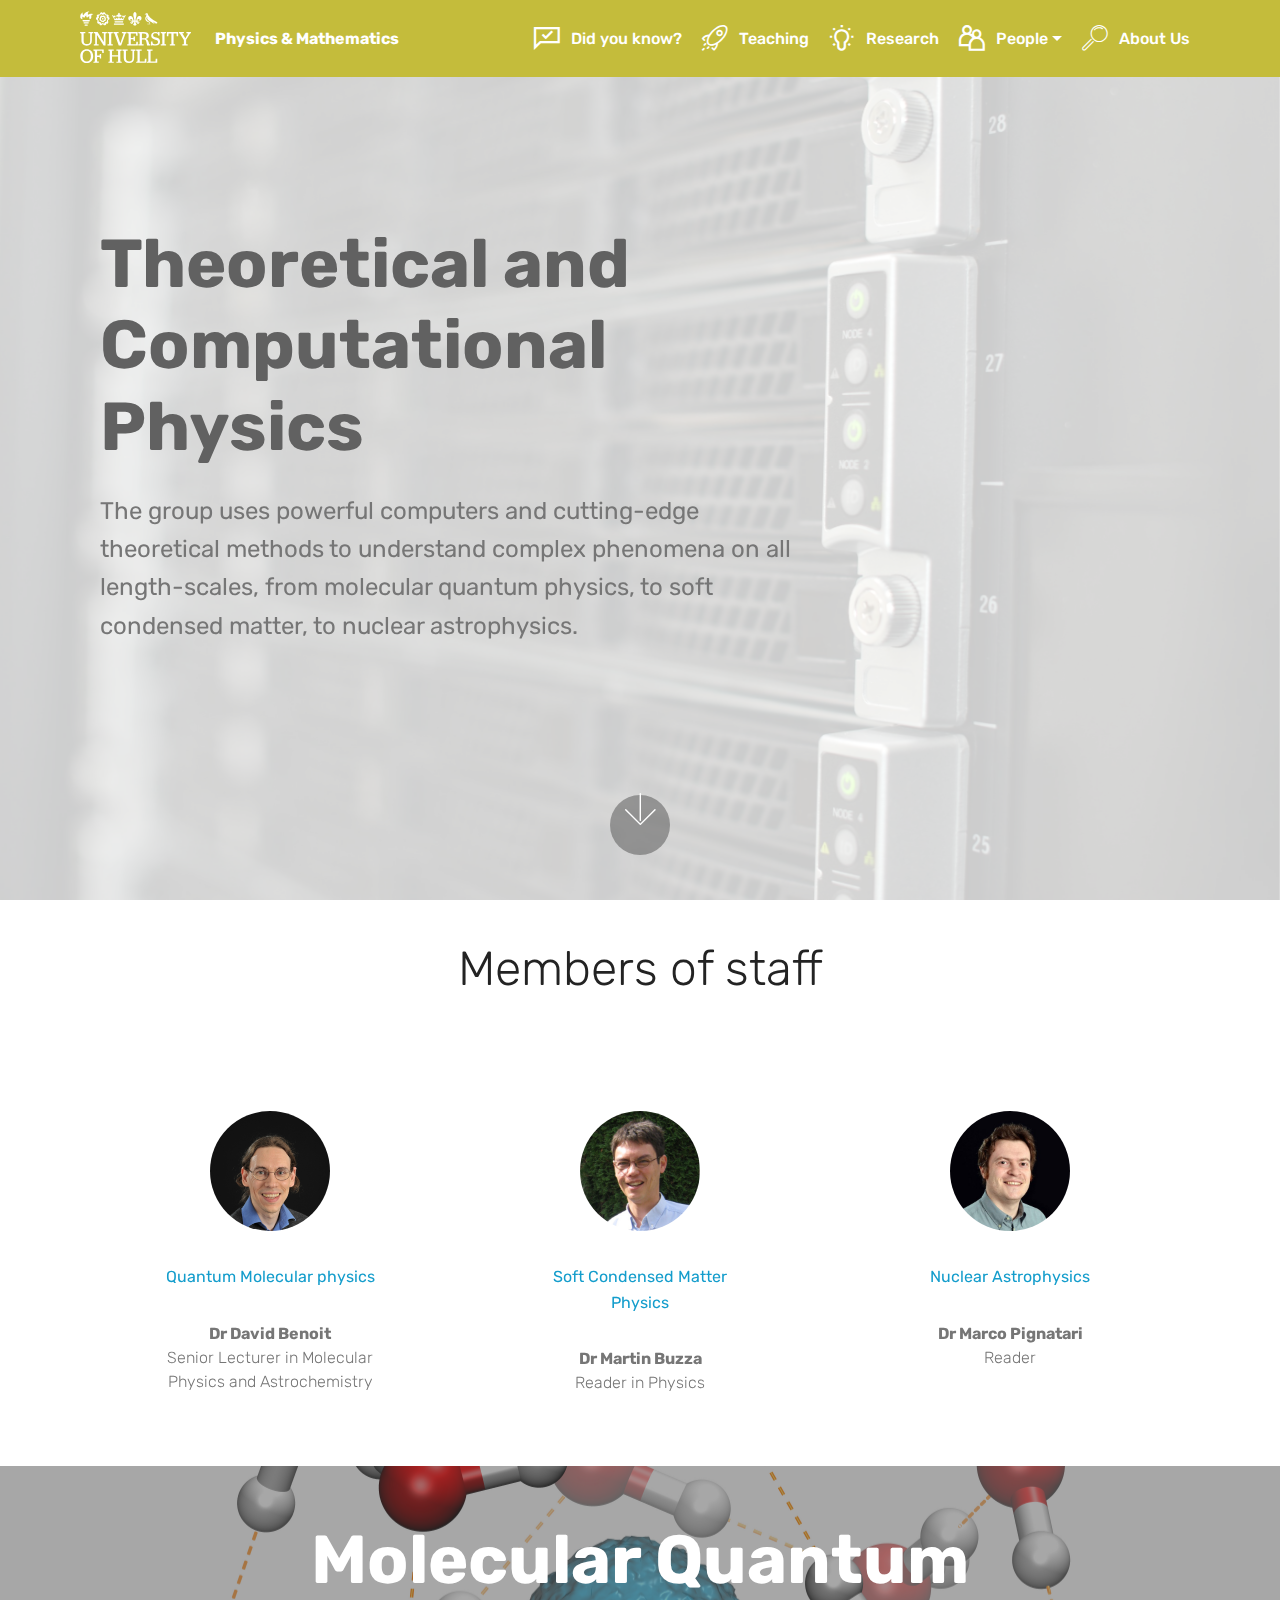
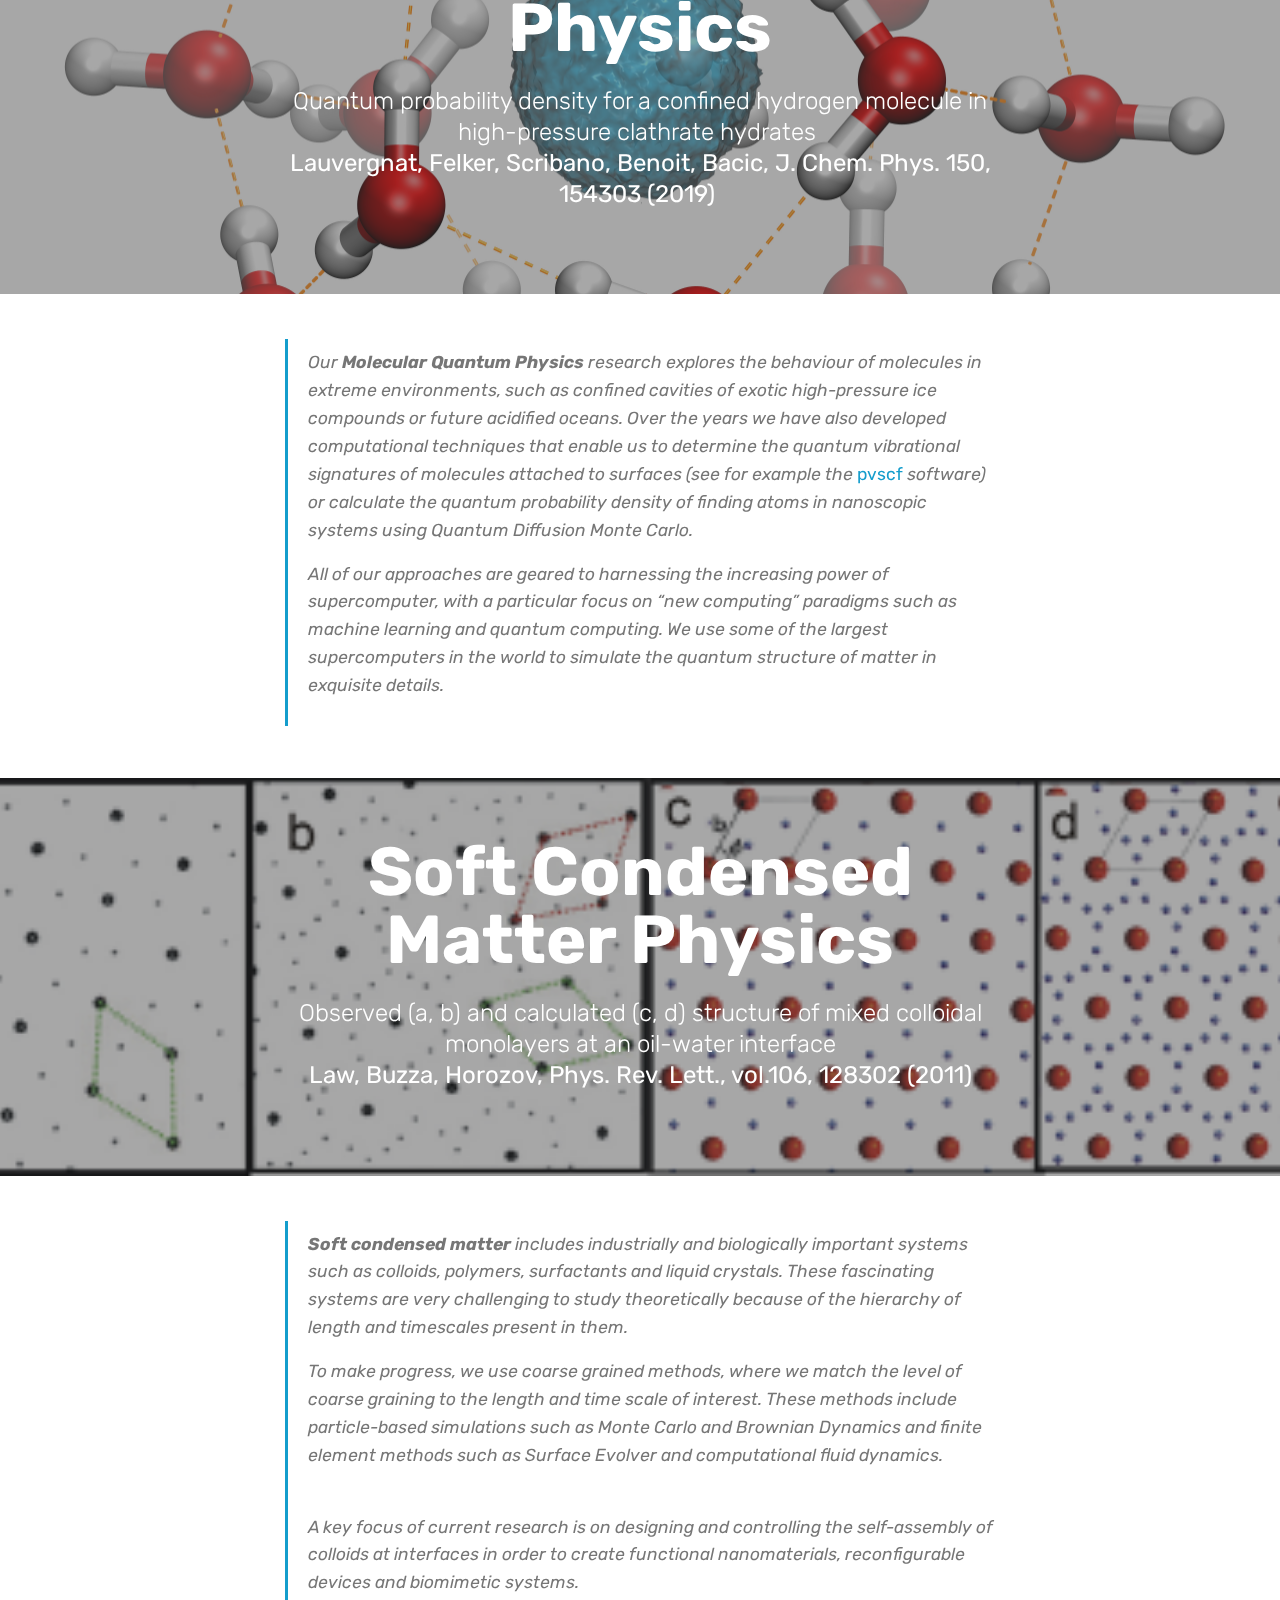
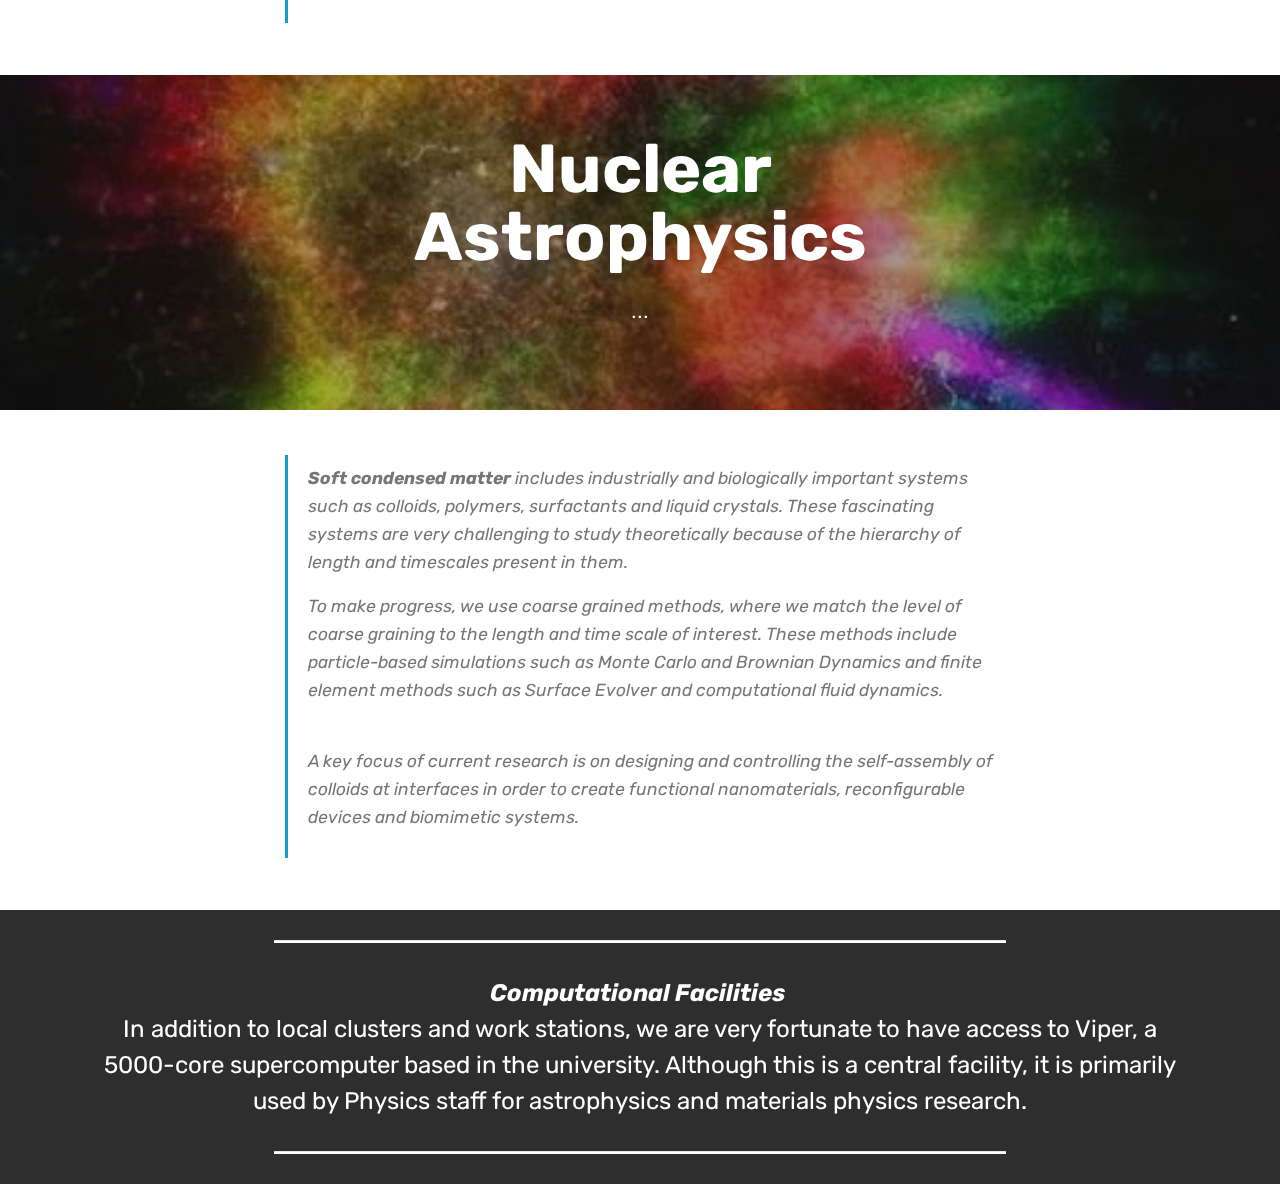
<file: page1.html>
<!DOCTYPE html>
<html  >
<head>
  <!-- Site made with Mobirise Website Builder v4.12.4, https://mobirise.com -->
  <meta charset="UTF-8">
  <meta http-equiv="X-UA-Compatible" content="IE=edge">
  <meta name="generator" content="Mobirise v4.12.4, mobirise.com">
  <meta name="viewport" content="width=device-width, initial-scale=1, minimum-scale=1">
  <link rel="shortcut icon" href="assets/images/uoh-logo-white.svg" type="image/x-icon">
  <meta name="description" content="Site Maker Description">
  
  
  <title>Theoretical and computational physics</title>
  <link rel="stylesheet" href="assets/web/assets/mobirise-icons2/mobirise2.css">
  <link rel="stylesheet" href="assets/web/assets/mobirise-icons-bold/mobirise-icons-bold.css">
  <link rel="stylesheet" href="assets/web/assets/mobirise-icons/mobirise-icons.css">
  <link rel="stylesheet" href="assets/bootstrap/css/bootstrap.min.css">
  <link rel="stylesheet" href="assets/bootstrap/css/bootstrap-grid.min.css">
  <link rel="stylesheet" href="assets/bootstrap/css/bootstrap-reboot.min.css">
  <link rel="stylesheet" href="assets/facebook-plugin/style.css">
  <link rel="stylesheet" href="assets/dropdown/css/style.css">
  <link rel="stylesheet" href="assets/tether/tether.min.css">
  <link rel="stylesheet" href="assets/theme/css/style.css">
  <link rel="preload" as="style" href="assets/mobirise/css/mbr-additional.css"><link rel="stylesheet" href="assets/mobirise/css/mbr-additional.css" type="text/css">
  
  
  
</head>
<body>
  <section class="menu cid-qTkzRZLJNu" once="menu" id="menu1-p">

    

    <nav class="navbar navbar-expand beta-menu navbar-dropdown align-items-center navbar-fixed-top navbar-toggleable-sm">
        <button class="navbar-toggler navbar-toggler-right" type="button" data-toggle="collapse" data-target="#navbarSupportedContent" aria-controls="navbarSupportedContent" aria-expanded="false" aria-label="Toggle navigation">
            <div class="hamburger">
                <span></span>
                <span></span>
                <span></span>
                <span></span>
            </div>
        </button>
        <div class="menu-logo">
            <div class="navbar-brand">
                <span class="navbar-logo">
                    <a href="http://hull.ac.uk">
                         <img src="assets/images/uoh-logo-white.svg" alt="Mobirise" title="" style="height: 3.8rem;">
                    </a>
                </span>
                <span class="navbar-caption-wrap"><a class="navbar-caption text-white display-4" href="index.html#header2-1">&nbsp; &nbsp; Physics &amp; Mathematics</a></span>
            </div>
        </div>
        <div class="collapse navbar-collapse" id="navbarSupportedContent">
            <ul class="navbar-nav nav-dropdown nav-right" data-app-modern-menu="true"><li class="nav-item"><a class="nav-link link text-white text-primary display-4" href="index.html#header16-1z" aria-expanded="false"><span class="mobi-mbri mobi-mbri-cust-feedback mbr-iconfont mbr-iconfont-btn"></span>
                        
                        Did you know?<br></a></li><li class="nav-item"><a class="nav-link link text-white text-primary display-4" href="index.html#counters4-2u" aria-expanded="false"><span class="mbrib-rocket mbr-iconfont mbr-iconfont-btn"></span>
                        
                        Teaching<br></a></li><li class="nav-item"><a class="nav-link link text-white display-4" href="index.html#header16-10"><span class="mobi-mbri mobi-mbri-idea mbr-iconfont mbr-iconfont-btn"></span>
                        Research</a></li><li class="nav-item dropdown"><a class="nav-link link text-white dropdown-toggle display-4" href="#" data-toggle="dropdown-submenu" aria-expanded="false"><span class="mobi-mbri mobi-mbri-users mbr-iconfont mbr-iconfont-btn"></span>People</a><div class="dropdown-menu"><a class="text-white dropdown-item text-primary display-4" href="https://www.hull.ac.uk/faculties/fse/staff/physics-staff" target="_blank">Physics and Astrophysics</a><a class="text-white dropdown-item text-primary display-4" href="https://www.hull.ac.uk/faculties/fse/staff/mathematics-staff" target="_blank">Mathematics</a></div></li>
                <li class="nav-item">
                    <a class="nav-link link text-white display-4" href="index.html#footer1-2">
                        <span class="mbri-search mbr-iconfont mbr-iconfont-btn"></span>
                        About Us
                    </a>
                </li></ul>
            
        </div>
    </nav>
</section>

<section class="engine"><a href="https://mobirise.info/l">free web templates</a></section><section class="header9 cid-s5ElLpVX0y mbr-fullscreen mbr-parallax-background" id="header9-q">

    

    <div class="mbr-overlay" style="opacity: 0.8; background-color: rgb(255, 255, 255);">
    </div>

    <div class="container">
        <div class="media-container-column mbr-white col-lg-8 col-md-10">
            <h1 class="mbr-section-title align-left mbr-bold pb-3 mbr-fonts-style display-1">Theoretical and Computational Physics</h1>
            
            <p class="mbr-text align-left pb-3 mbr-fonts-style display-5">
                The group uses powerful computers and cutting-edge theoretical methods to understand complex phenomena on all length-scales, from molecular quantum physics, to soft condensed matter, to nuclear astrophysics. 
            </p>
            
        </div>
    </div>

    <div class="mbr-arrow hidden-sm-down" aria-hidden="true">
        <a href="#next">
            <i class="mbri-down mbr-iconfont"></i>
        </a>
    </div>
</section>

<section class="testimonials1 cid-s5ElW9CrcT" id="testimonials1-y">

    

    
    <div class="container">
        <div class="media-container-row">
            <div class="title col-12 align-center">
                <h2 class="pb-3 mbr-fonts-style display-2">Members of staff</h2>
                
            </div>
        </div>
    </div>

    <div class="container pt-3 mt-2">
        <div class="media-container-row">
            <div class="mbr-testimonial p-3 align-center col-12 col-md-6 col-lg-4">
                <div class="panel-item p-3">
                    <div class="card-block">
                        <div class="testimonial-photo">
                            <img src="assets/images/david-benoit.png" alt="" title="">
                        </div>
                        <p class="mbr-text mbr-fonts-style display-7"><a href="page1.html#content5-s">Quantum Molecular physics</a></p>
                    </div>
                    <div class="card-footer">
                        <div class="mbr-author-name mbr-bold mbr-fonts-style display-7">Dr David Benoit</div>
                        <small class="mbr-author-desc mbr-italic mbr-light mbr-fonts-style display-7">Senior Lecturer in Molecular Physics and Astrochemistry<br></small>
                    </div>
                </div>
            </div>

            <div class="mbr-testimonial p-3 align-center col-12 col-md-6 col-lg-4">
                <div class="panel-item p-3">
                    <div class="card-block">
                        <div class="testimonial-photo">
                            <img src="assets/images/martin-buzza.png" alt="" title="">
                        </div>
                        <p class="mbr-text mbr-fonts-style display-7"><a href="page1.html#content5-u">Soft Condensed Matter Physics</a></p>
                    </div>
                    <div class="card-footer">
                        <div class="mbr-author-name mbr-bold mbr-fonts-style display-7">
                             Dr Martin Buzza</div>
                        <small class="mbr-author-desc mbr-italic mbr-light mbr-fonts-style display-7">
                               Reader in Physics</small>
                    </div>
                </div>
            </div>

            <div class="mbr-testimonial p-3 align-center col-12 col-md-6 col-lg-4">
                <div class="panel-item p-3">
                    <div class="card-block">
                        <div class="testimonial-photo">
                            <img src="assets/images/marco-pignatari.jpg" alt="" title="">
                        </div>
                        <p class="mbr-text mbr-fonts-style display-7"><a href="page1.html#content5-w">Nuclear Astrophysics</a></p>
                    </div>
                    <div class="card-footer">
                        <div class="mbr-author-name mbr-bold mbr-fonts-style display-7">
                             Dr Marco Pignatari</div>
                        <small class="mbr-author-desc mbr-italic mbr-light mbr-fonts-style display-7">
                               Reader</small>
                    </div>
                </div>
            </div>

            

            

            
        </div>
    </div>   
</section>

<section class="mbr-section content5 cid-s5ElNr5HNR" id="content5-s">

    

    <div class="mbr-overlay" style="opacity: 0.4; background-color: rgb(35, 35, 35);">
    </div>

    <div class="container">
        <div class="media-container-row">
            <div class="title col-12 col-md-8">
                <h2 class="align-center mbr-bold mbr-white pb-3 mbr-fonts-style display-1">Molecular Quantum Physics</h2>
                <h3 class="mbr-section-subtitle align-center mbr-light mbr-white pb-3 mbr-fonts-style display-5">Quantum probability density for a confined hydrogen molecule in high-pressure clathrate hydrates&nbsp;<br><em><a href="https://doi.org/10.1063/1.5090573" class="text-white">Lauvergnat, Felker, Scribano, Benoit, Bacic, J. Chem. Phys. 150, 154303 (2019)&nbsp;</a></em></h3>
                
                
            </div>
        </div>
    </div>
</section>

<section class="mbr-section article content1 cid-s5ElOBif5J" id="content2-t">

     

    <div class="container">
        <div class="media-container-row">
            <div class="mbr-text col-12 col-md-8 mbr-fonts-style display-7">
                <blockquote><p>Our<strong> Molecular Quantum Physics </strong>research explores the behaviour of molecules in extreme environments, such as confined cavities of exotic high-pressure ice compounds or future acidified oceans. Over the years we have also developed computational techniques that enable us to determine the quantum vibrational signatures of molecules attached to surfaces (see for example the <a href="http://pvscf.org" target="_blank">pvscf </a>software) or calculate the quantum probability density of finding atoms in nanoscopic systems using Quantum Diffusion Monte Carlo. 
</p><p>All of our approaches are geared to harnessing the increasing power of supercomputer, with a particular focus on “new computing” paradigms such as machine learning and quantum computing. We use some of the largest supercomputers in the world to simulate the quantum structure of matter in exquisite details. 
</p></blockquote>
            </div>
        </div>
    </div>
</section>

<section class="mbr-section content5 cid-s5ElQEM12Z" id="content5-u">

    

    <div class="mbr-overlay" style="opacity: 0.4; background-color: rgb(35, 35, 35);">
    </div>

    <div class="container">
        <div class="media-container-row">
            <div class="title col-12 col-md-8">
                <h2 class="align-center mbr-bold mbr-white pb-3 mbr-fonts-style display-1">Soft Condensed Matter Physics</h2>
                <h3 class="mbr-section-subtitle align-center mbr-light mbr-white pb-3 mbr-fonts-style display-5">Observed (a, b) and calculated (c, d) structure of mixed colloidal monolayers at an oil-water interface<br><em><a href="https://doi.org/10.1103/PhysRevLett.106.128302" class="text-white">Law, Buzza, Horozov, Phys. Rev. Lett., vol.106, 128302 (2011)</a></em></h3>
                
                
            </div>
        </div>
    </div>
</section>

<section class="mbr-section article content1 cid-s5ElRR491J" id="content2-v">

     

    <div class="container">
        <div class="media-container-row">
            <div class="mbr-text col-12 col-md-8 mbr-fonts-style display-7">
                <blockquote><p><strong>Soft condensed matter </strong>includes industrially and biologically important systems such as colloids, polymers, surfactants and liquid crystals. These fascinating systems are very challenging to study theoretically because of the hierarchy of length and timescales present in them.&nbsp;
</p><p><span style="font-size: 1.09rem;">To make progress, we use coarse grained methods, where we match the level of coarse graining to the length and time scale of interest. These methods include particle-based simulations such as Monte Carlo and Brownian Dynamics and finite element methods such as Surface Evolver and computational fluid dynamics.&nbsp;</span></p><p><span style="font-size: 1.09rem;"><br></span><span style="font-size: 1.09rem;">A key focus of current research is on designing and controlling the self-assembly of colloids at interfaces in order to create functional nanomaterials, reconfigurable devices and biomimetic systems.</span></p></blockquote>
            </div>
        </div>
    </div>
</section>

<section class="mbr-section content5 cid-s5ElT4ET0t" id="content5-w">

    

    <div class="mbr-overlay" style="opacity: 0.4; background-color: rgb(35, 35, 35);">
    </div>

    <div class="container">
        <div class="media-container-row">
            <div class="title col-12 col-md-8">
                <h2 class="align-center mbr-bold mbr-white pb-3 mbr-fonts-style display-1">Nuclear Astrophysics</h2>
                <h3 class="mbr-section-subtitle align-center mbr-light mbr-white pb-3 mbr-fonts-style display-5">...</h3>
                
                
            </div>
        </div>
    </div>
</section>

<section class="mbr-section article content1 cid-s5ElUMtpJI" id="content2-x">

     

    <div class="container">
        <div class="media-container-row">
            <div class="mbr-text col-12 col-md-8 mbr-fonts-style display-7">
                <blockquote><p><strong>Soft condensed matter </strong>includes industrially and biologically important systems such as colloids, polymers, surfactants and liquid crystals. These fascinating systems are very challenging to study theoretically because of the hierarchy of length and timescales present in them.&nbsp;
</p><p><span style="font-size: 1.09rem;">To make progress, we use coarse grained methods, where we match the level of coarse graining to the length and time scale of interest. These methods include particle-based simulations such as Monte Carlo and Brownian Dynamics and finite element methods such as Surface Evolver and computational fluid dynamics.&nbsp;</span></p><p><span style="font-size: 1.09rem;"><br></span><span style="font-size: 1.09rem;">A key focus of current research is on designing and controlling the self-assembly of colloids at interfaces in order to create functional nanomaterials, reconfigurable devices and biomimetic systems.</span></p></blockquote>
            </div>
        </div>
    </div>
</section>

<section class="mbr-section article content10 cid-s5ElM7tLbf" id="content10-r">
    
     

    <div class="container">
        <div class="inner-container" style="width: 100%;">
            <hr class="line" style="width: 66%;">
            <div class="section-text align-center mbr-white mbr-fonts-style display-5">
                    
                <div><strong><em><span style="font-size: 1.5rem;">Computational Facilities&nbsp;</span><br></em></strong></div><div>In addition to local clusters and work stations, we are very fortunate to have access to Viper, a 5000-core supercomputer based in the university. Although this is a central facility, it is primarily used by Physics staff for astrophysics and materials physics research. 
</div></div>
            <hr class="line" style="width: 66%;">
        </div>
    </div>
</section>


  <script src="assets/web/assets/jquery/jquery.min.js"></script>
  <script src="assets/popper/popper.min.js"></script>
  <script src="assets/bootstrap/js/bootstrap.min.js"></script>
  <script src="https://connect.facebook.net/en_US/sdk.js#xfbml=1&version=v2.5"></script>
  <script src="https://apis.google.com/js/plusone.js"></script>
  <script src="assets/facebook-plugin/facebook-script.js"></script>
  <script src="assets/smoothscroll/smooth-scroll.js"></script>
  <script src="assets/dropdown/js/nav-dropdown.js"></script>
  <script src="assets/dropdown/js/navbar-dropdown.js"></script>
  <script src="assets/touchswipe/jquery.touch-swipe.min.js"></script>
  <script src="assets/parallax/jarallax.min.js"></script>
  <script src="assets/tether/tether.min.js"></script>
  <script src="assets/theme/js/script.js"></script>
  
  
</body>
</html>
</file>
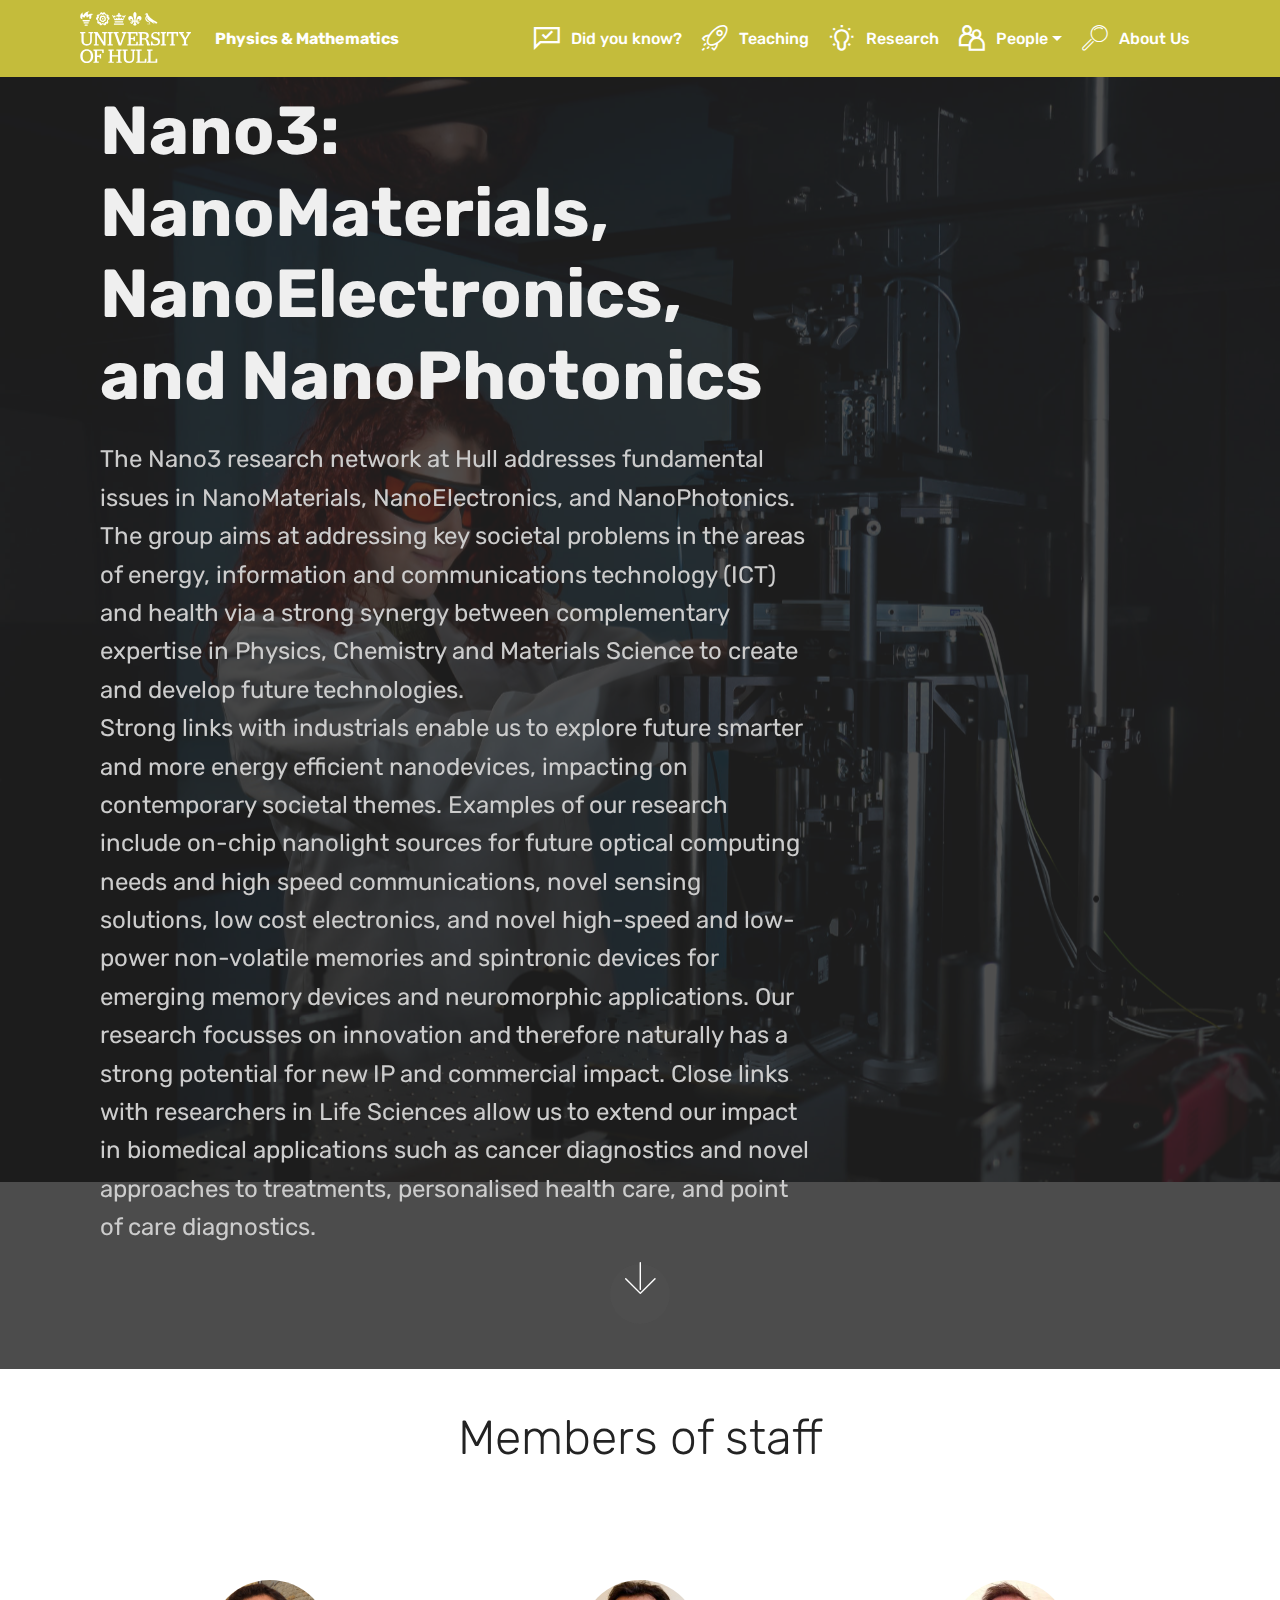
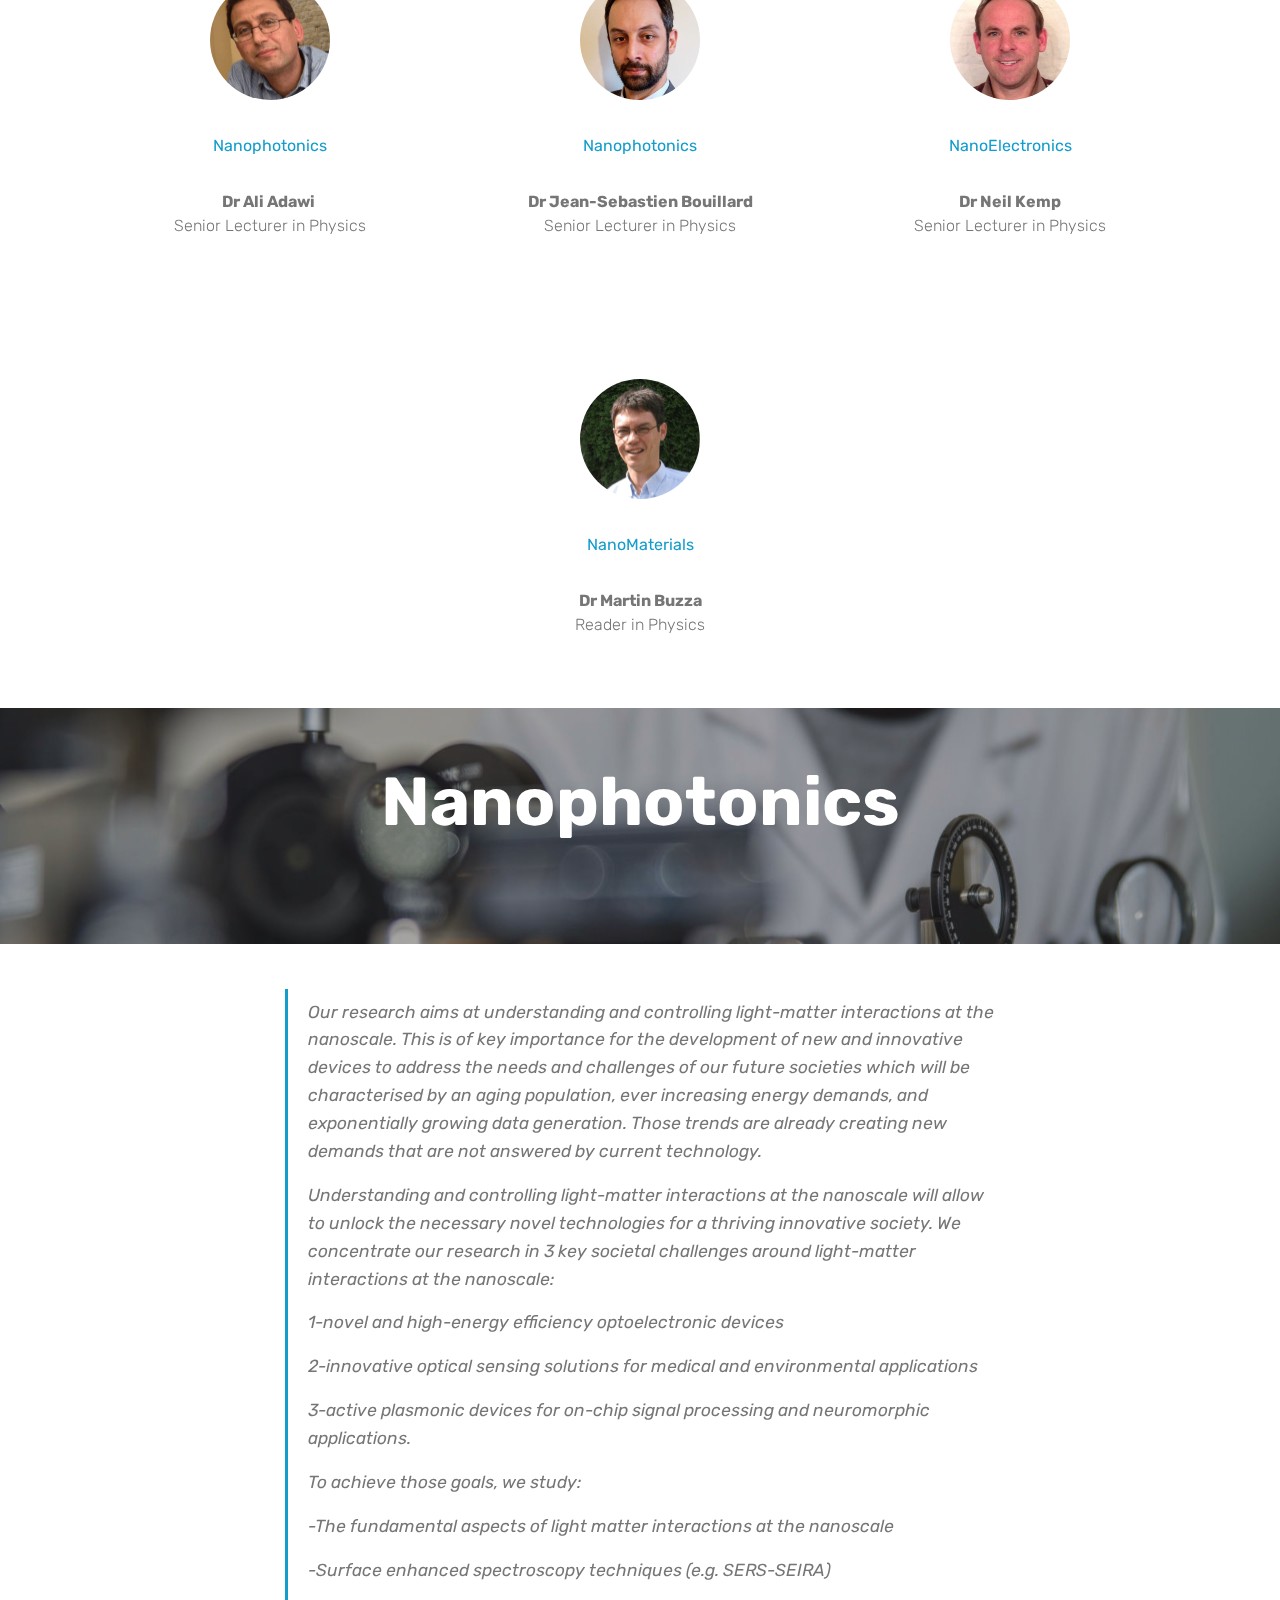
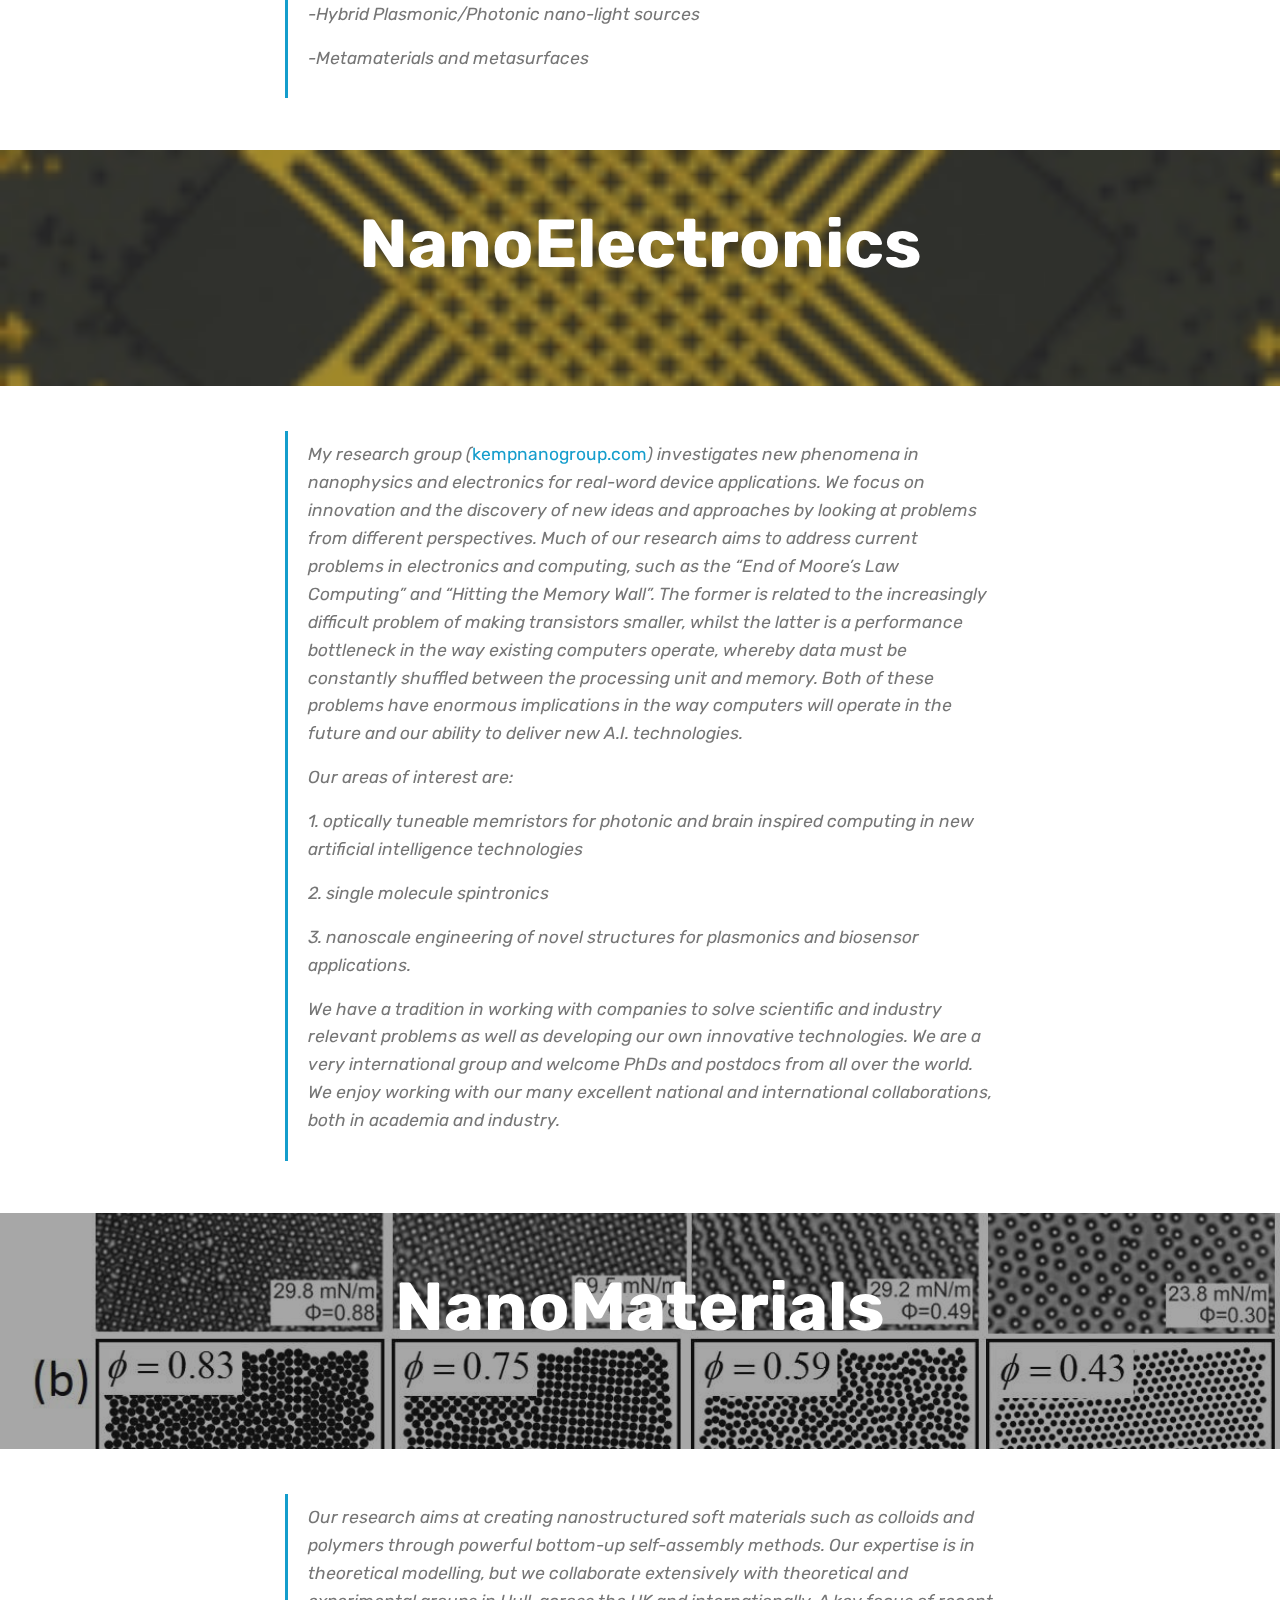
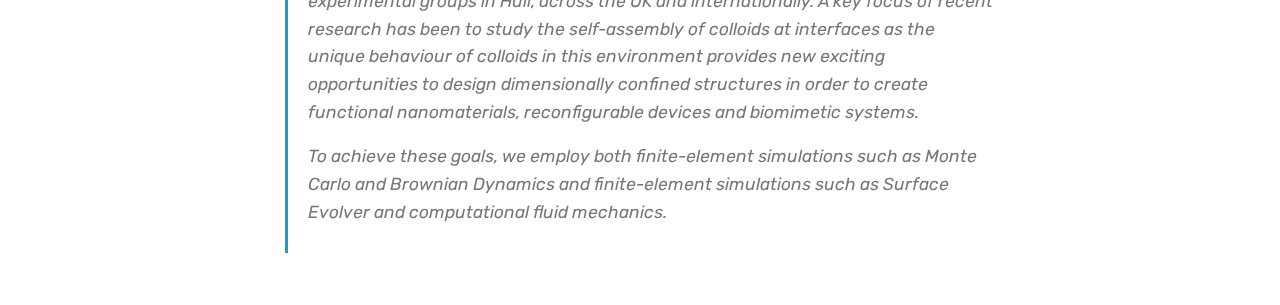
<file: page2.html>
<!DOCTYPE html>
<html  >
<head>
  <!-- Site made with Mobirise Website Builder v4.12.4, https://mobirise.com -->
  <meta charset="UTF-8">
  <meta http-equiv="X-UA-Compatible" content="IE=edge">
  <meta name="generator" content="Mobirise v4.12.4, mobirise.com">
  <meta name="viewport" content="width=device-width, initial-scale=1, minimum-scale=1">
  <link rel="shortcut icon" href="assets/images/uoh-logo-white.svg" type="image/x-icon">
  <meta name="description" content="Site Maker Description">
  
  
  <title>Nano3</title>
  <link rel="stylesheet" href="assets/web/assets/mobirise-icons2/mobirise2.css">
  <link rel="stylesheet" href="assets/web/assets/mobirise-icons-bold/mobirise-icons-bold.css">
  <link rel="stylesheet" href="assets/web/assets/mobirise-icons/mobirise-icons.css">
  <link rel="stylesheet" href="assets/bootstrap/css/bootstrap.min.css">
  <link rel="stylesheet" href="assets/bootstrap/css/bootstrap-grid.min.css">
  <link rel="stylesheet" href="assets/bootstrap/css/bootstrap-reboot.min.css">
  <link rel="stylesheet" href="assets/facebook-plugin/style.css">
  <link rel="stylesheet" href="assets/dropdown/css/style.css">
  <link rel="stylesheet" href="assets/tether/tether.min.css">
  <link rel="stylesheet" href="assets/theme/css/style.css">
  <link rel="preload" as="style" href="assets/mobirise/css/mbr-additional.css"><link rel="stylesheet" href="assets/mobirise/css/mbr-additional.css" type="text/css">
  
  
  
</head>
<body>
  <section class="menu cid-s6ZmarU00V" once="menu" id="menu1-12">

    

    <nav class="navbar navbar-expand beta-menu navbar-dropdown align-items-center navbar-fixed-top navbar-toggleable-sm">
        <button class="navbar-toggler navbar-toggler-right" type="button" data-toggle="collapse" data-target="#navbarSupportedContent" aria-controls="navbarSupportedContent" aria-expanded="false" aria-label="Toggle navigation">
            <div class="hamburger">
                <span></span>
                <span></span>
                <span></span>
                <span></span>
            </div>
        </button>
        <div class="menu-logo">
            <div class="navbar-brand">
                <span class="navbar-logo">
                    <a href="http://hull.ac.uk">
                         <img src="assets/images/uoh-logo-white.svg" alt="Mobirise" title="" style="height: 3.8rem;">
                    </a>
                </span>
                <span class="navbar-caption-wrap"><a class="navbar-caption text-white display-4" href="index.html#header2-1">&nbsp; &nbsp; Physics &amp; Mathematics</a></span>
            </div>
        </div>
        <div class="collapse navbar-collapse" id="navbarSupportedContent">
            <ul class="navbar-nav nav-dropdown nav-right" data-app-modern-menu="true"><li class="nav-item"><a class="nav-link link text-white text-primary display-4" href="index.html#header16-1z" aria-expanded="false"><span class="mobi-mbri mobi-mbri-cust-feedback mbr-iconfont mbr-iconfont-btn"></span>
                        
                        Did you know?<br></a></li><li class="nav-item"><a class="nav-link link text-white text-primary display-4" href="index.html#counters4-2u" aria-expanded="false"><span class="mbrib-rocket mbr-iconfont mbr-iconfont-btn"></span>
                        
                        Teaching<br></a></li><li class="nav-item"><a class="nav-link link text-white display-4" href="index.html#header16-10"><span class="mobi-mbri mobi-mbri-idea mbr-iconfont mbr-iconfont-btn"></span>
                        Research</a></li><li class="nav-item dropdown"><a class="nav-link link text-white dropdown-toggle display-4" href="#" data-toggle="dropdown-submenu" aria-expanded="false"><span class="mobi-mbri mobi-mbri-users mbr-iconfont mbr-iconfont-btn"></span>People</a><div class="dropdown-menu"><a class="text-white dropdown-item text-primary display-4" href="https://www.hull.ac.uk/faculties/fse/staff/physics-staff" target="_blank">Physics and Astrophysics</a><a class="text-white dropdown-item text-primary display-4" href="https://www.hull.ac.uk/faculties/fse/staff/mathematics-staff" target="_blank">Mathematics</a></div></li>
                <li class="nav-item">
                    <a class="nav-link link text-white display-4" href="index.html#footer1-2">
                        <span class="mbri-search mbr-iconfont mbr-iconfont-btn"></span>
                        About Us
                    </a>
                </li></ul>
            
        </div>
    </nav>
</section>

<section class="engine"><a href="https://mobirise.info/m">web design templates</a></section><section class="header9 cid-s6ZmasfUCw mbr-parallax-background" id="header9-13">

    

    <div class="mbr-overlay" style="opacity: 0.8; background-color: rgb(35, 35, 35);">
    </div>

    <div class="container">
        <div class="media-container-column mbr-white col-lg-8 col-md-10">
            <h1 class="mbr-section-title align-left mbr-bold pb-3 mbr-fonts-style display-1">Nano3: NanoMaterials, NanoElectronics, and NanoPhotonics
<div>
</div></h1>
            
            <p class="mbr-text align-left pb-3 mbr-fonts-style display-5">The Nano3 research network at Hull addresses fundamental issues in NanoMaterials, NanoElectronics, and NanoPhotonics. The group aims at addressing key societal problems in the areas of energy, information and communications technology (ICT) and health via a strong synergy between complementary expertise in Physics, Chemistry and Materials Science to create and develop future technologies.
<br>Strong links with industrials enable us to explore future smarter and more energy efficient nanodevices, impacting on contemporary societal themes. Examples of our research include on-chip nanolight sources for future optical computing needs and high speed communications, novel sensing solutions, low cost electronics, and novel high-speed and low-power non-volatile memories and spintronic devices for emerging memory devices and neuromorphic applications. Our research focusses on innovation and therefore naturally has a strong potential for new IP and commercial impact. Close links with researchers in Life Sciences allow us to extend our impact in biomedical applications such as cancer diagnostics and novel approaches to treatments, personalised health care, and point of care diagnostics.&nbsp;<br></p>
            
        </div>
    </div>

    <div class="mbr-arrow hidden-sm-down" aria-hidden="true">
        <a href="#next">
            <i class="mbri-down mbr-iconfont"></i>
        </a>
    </div>
</section>

<section class="testimonials1 cid-s6ZmasB9LT" id="testimonials1-14">

    

    
    <div class="container">
        <div class="media-container-row">
            <div class="title col-12 align-center">
                <h2 class="pb-3 mbr-fonts-style display-2">Members of staff</h2>
                
            </div>
        </div>
    </div>

    <div class="container pt-3 mt-2">
        <div class="media-container-row">
            <div class="mbr-testimonial p-3 align-center col-12 col-md-6 col-lg-4">
                <div class="panel-item p-3">
                    <div class="card-block">
                        <div class="testimonial-photo">
                            <img src="assets/images/ali-adawi-240x305.png" alt="" title="">
                        </div>
                        <p class="mbr-text mbr-fonts-style display-7"><a href="page2.html#content5-15">Nanophotonics</a></p>
                    </div>
                    <div class="card-footer">
                        <div class="mbr-author-name mbr-bold mbr-fonts-style display-7">Dr Ali Adawi&nbsp;</div>
                        <small class="mbr-author-desc mbr-italic mbr-light mbr-fonts-style display-7">Senior Lecturer in Physics<br></small>
                    </div>
                </div>
            </div>

            <div class="mbr-testimonial p-3 align-center col-12 col-md-6 col-lg-4">
                <div class="panel-item p-3">
                    <div class="card-block">
                        <div class="testimonial-photo">
                            <img src="assets/images/jean-seb-photo-240x344.jpeg" alt="" title="">
                        </div>
                        <p class="mbr-text mbr-fonts-style display-7"><a href="page2.html#content5-15">Nanophotonics</a></p>
                    </div>
                    <div class="card-footer">
                        <div class="mbr-author-name mbr-bold mbr-fonts-style display-7">Dr Jean-Sebastien Bouillard</div>
                        <small class="mbr-author-desc mbr-italic mbr-light mbr-fonts-style display-7">Senior Lecturer in Physics</small>
                    </div>
                </div>
            </div>

            <div class="mbr-testimonial p-3 align-center col-12 col-md-6 col-lg-4">
                <div class="panel-item p-3">
                    <div class="card-block">
                        <div class="testimonial-photo">
                            <img src="assets/images/neil-kemp-240x240.jpg" alt="" title="">
                        </div>
                        <p class="mbr-text mbr-fonts-style display-7"><a href="page2.html#content5-17">NanoElectronics</a></p>
                    </div>
                    <div class="card-footer">
                        <div class="mbr-author-name mbr-bold mbr-fonts-style display-7">Dr Neil Kemp</div>
                        <small class="mbr-author-desc mbr-italic mbr-light mbr-fonts-style display-7">
                               Senior Lecturer in Physics</small>
                    </div>
                </div>
            </div>

            <div class="mbr-testimonial p-3 align-center col-12 col-md-6 col-lg-4">
                <div class="panel-item p-3">
                    <div class="card-block">
                        <div class="testimonial-photo">
                            <img src="assets/images/martin-buzza-240x299.png" alt="" title="">
                        </div>
                        <p class="mbr-text mbr-fonts-style display-7"><a href="page2.html#content5-19">NanoMaterials</a></p>
                    </div>
                    <div class="card-footer">
                        <div class="mbr-author-name mbr-bold mbr-fonts-style display-7">Dr Martin Buzza</div>
                        <small class="mbr-author-desc mbr-italic mbr-light mbr-fonts-style display-7">
                               Reader in Physics
                        </small>
                    </div>
                </div>
            </div>

            

            
        </div>
    </div>   
</section>

<section class="mbr-section content5 cid-s6Zmatvn3Q" id="content5-15">

    

    <div class="mbr-overlay" style="opacity: 0.4; background-color: rgb(35, 35, 35);">
    </div>

    <div class="container">
        <div class="media-container-row">
            <div class="title col-12 col-md-8">
                <h2 class="align-center mbr-bold mbr-white pb-3 mbr-fonts-style display-1">Nanophotonics</h2>
                <h3 class="mbr-section-subtitle align-center mbr-light mbr-white pb-3 mbr-fonts-style display-5"><em></em></h3>
                
                
            </div>
        </div>
    </div>
</section>

<section class="mbr-section article content1 cid-s6ZmatVkvE" id="content2-16">

     

    <div class="container">
        <div class="media-container-row">
            <div class="mbr-text col-12 col-md-8 mbr-fonts-style display-7">
                <blockquote><p>Our research aims at understanding and controlling light-matter interactions at the nanoscale. This is of key importance for the development of new and innovative devices to address the needs and challenges of our future societies which will be characterised by an aging population, ever increasing energy demands, and exponentially growing data generation. Those trends are already creating new demands that are not answered by current technology. 
</p><p>Understanding and controlling light-matter interactions at the nanoscale will allow to unlock the necessary novel technologies for a thriving innovative society. We concentrate our research in 3 key societal challenges around light-matter interactions at the nanoscale: 
</p><p>1-novel and high-energy efficiency optoelectronic devices 
</p><p>2-innovative optical sensing solutions for medical and environmental applications 
</p><p>3-active plasmonic devices for on-chip signal processing and neuromorphic applications.
</p><p>
<span style="font-size: 1.09rem;">To achieve those goals, we study:&nbsp;</span></p><p>-The fundamental aspects of light matter interactions at the nanoscale
</p><p>-Surface enhanced spectroscopy techniques (e.g. SERS-SEIRA)
</p><p>-Hybrid Plasmonic/Photonic nano-light sources
</p><p>-Metamaterials and metasurfaces
</p></blockquote>
            </div>
        </div>
    </div>
</section>

<section class="mbr-section content5 cid-s6Zmau9t1j" id="content5-17">

    

    <div class="mbr-overlay" style="opacity: 0.4; background-color: rgb(35, 35, 35);">
    </div>

    <div class="container">
        <div class="media-container-row">
            <div class="title col-12 col-md-8">
                <h2 class="align-center mbr-bold mbr-white pb-3 mbr-fonts-style display-1">NanoElectronics</h2>
                <h3 class="mbr-section-subtitle align-center mbr-light mbr-white pb-3 mbr-fonts-style display-5"></h3>
                
                
            </div>
        </div>
    </div>
</section>

<section class="mbr-section article content1 cid-s6ZmauJmZu" id="content2-18">

     

    <div class="container">
        <div class="media-container-row">
            <div class="mbr-text col-12 col-md-8 mbr-fonts-style display-7">
                <blockquote><p>My research group (<a href="http://kempnanogroup.com" target="_blank">kempnanogroup.com</a>) investigates new phenomena in nanophysics and electronics for real-word device applications. We focus on innovation and the discovery of new ideas and approaches by looking at problems from different perspectives. Much of our research aims to address current problems in electronics and computing, such as the “End of Moore’s Law Computing” and “Hitting the Memory Wall”. The former is related to the increasingly difficult problem of making transistors smaller, whilst the latter is a performance bottleneck in the way existing computers operate, whereby data must be constantly shuffled between the processing unit and memory. Both of these problems have enormous implications in the way computers will operate in the future and our ability to deliver new A.I. technologies. 
</p><p>Our areas of interest are:
</p><p>1.	optically tuneable memristors for photonic and brain inspired computing in new artificial intelligence technologies
</p><p>2.	single molecule spintronics 
</p><p>3.	nanoscale engineering of novel structures for plasmonics and biosensor applications. 
</p><p>We have a tradition in working with companies to solve scientific and industry relevant problems as well as developing our own innovative technologies. We are a very international group and welcome PhDs and postdocs from all over the world. We enjoy working with our many excellent national and international collaborations, both in academia and industry.
</p></blockquote>
            </div>
        </div>
    </div>
</section>

<section class="mbr-section content5 cid-s6ZmauYRmH" id="content5-19">

    

    <div class="mbr-overlay" style="opacity: 0.4; background-color: rgb(35, 35, 35);">
    </div>

    <div class="container">
        <div class="media-container-row">
            <div class="title col-12 col-md-8">
                <h2 class="align-center mbr-bold mbr-white pb-3 mbr-fonts-style display-1">NanoMaterials</h2>
                <h3 class="mbr-section-subtitle align-center mbr-light mbr-white pb-3 mbr-fonts-style display-5"></h3>
                
                
            </div>
        </div>
    </div>
</section>

<section class="mbr-section article content1 cid-s6ZmavDhYJ" id="content2-1a">

     

    <div class="container">
        <div class="media-container-row">
            <div class="mbr-text col-12 col-md-8 mbr-fonts-style display-7">
                <blockquote><p>Our research aims at creating nanostructured soft materials such as colloids and polymers through powerful bottom-up self-assembly methods. Our expertise is in theoretical modelling, but we collaborate extensively with theoretical and experimental groups in Hull, across the UK and internationally. A key focus of recent research has been to study the self-assembly of colloids at interfaces as the unique behaviour of colloids in this environment provides new exciting opportunities to design dimensionally confined structures in order to create functional nanomaterials, reconfigurable devices and biomimetic systems.  
</p><p>To achieve these goals, we employ both finite-element simulations such as Monte Carlo and Brownian Dynamics and finite-element simulations such as Surface Evolver and computational fluid mechanics.</p></blockquote>
            </div>
        </div>
    </div>
</section>


  <script src="assets/web/assets/jquery/jquery.min.js"></script>
  <script src="assets/popper/popper.min.js"></script>
  <script src="assets/bootstrap/js/bootstrap.min.js"></script>
  <script src="https://connect.facebook.net/en_US/sdk.js#xfbml=1&version=v2.5"></script>
  <script src="https://apis.google.com/js/plusone.js"></script>
  <script src="assets/facebook-plugin/facebook-script.js"></script>
  <script src="assets/smoothscroll/smooth-scroll.js"></script>
  <script src="assets/dropdown/js/nav-dropdown.js"></script>
  <script src="assets/dropdown/js/navbar-dropdown.js"></script>
  <script src="assets/touchswipe/jquery.touch-swipe.min.js"></script>
  <script src="assets/parallax/jarallax.min.js"></script>
  <script src="assets/tether/tether.min.js"></script>
  <script src="assets/theme/js/script.js"></script>
  
  
</body>
</html>
</file>
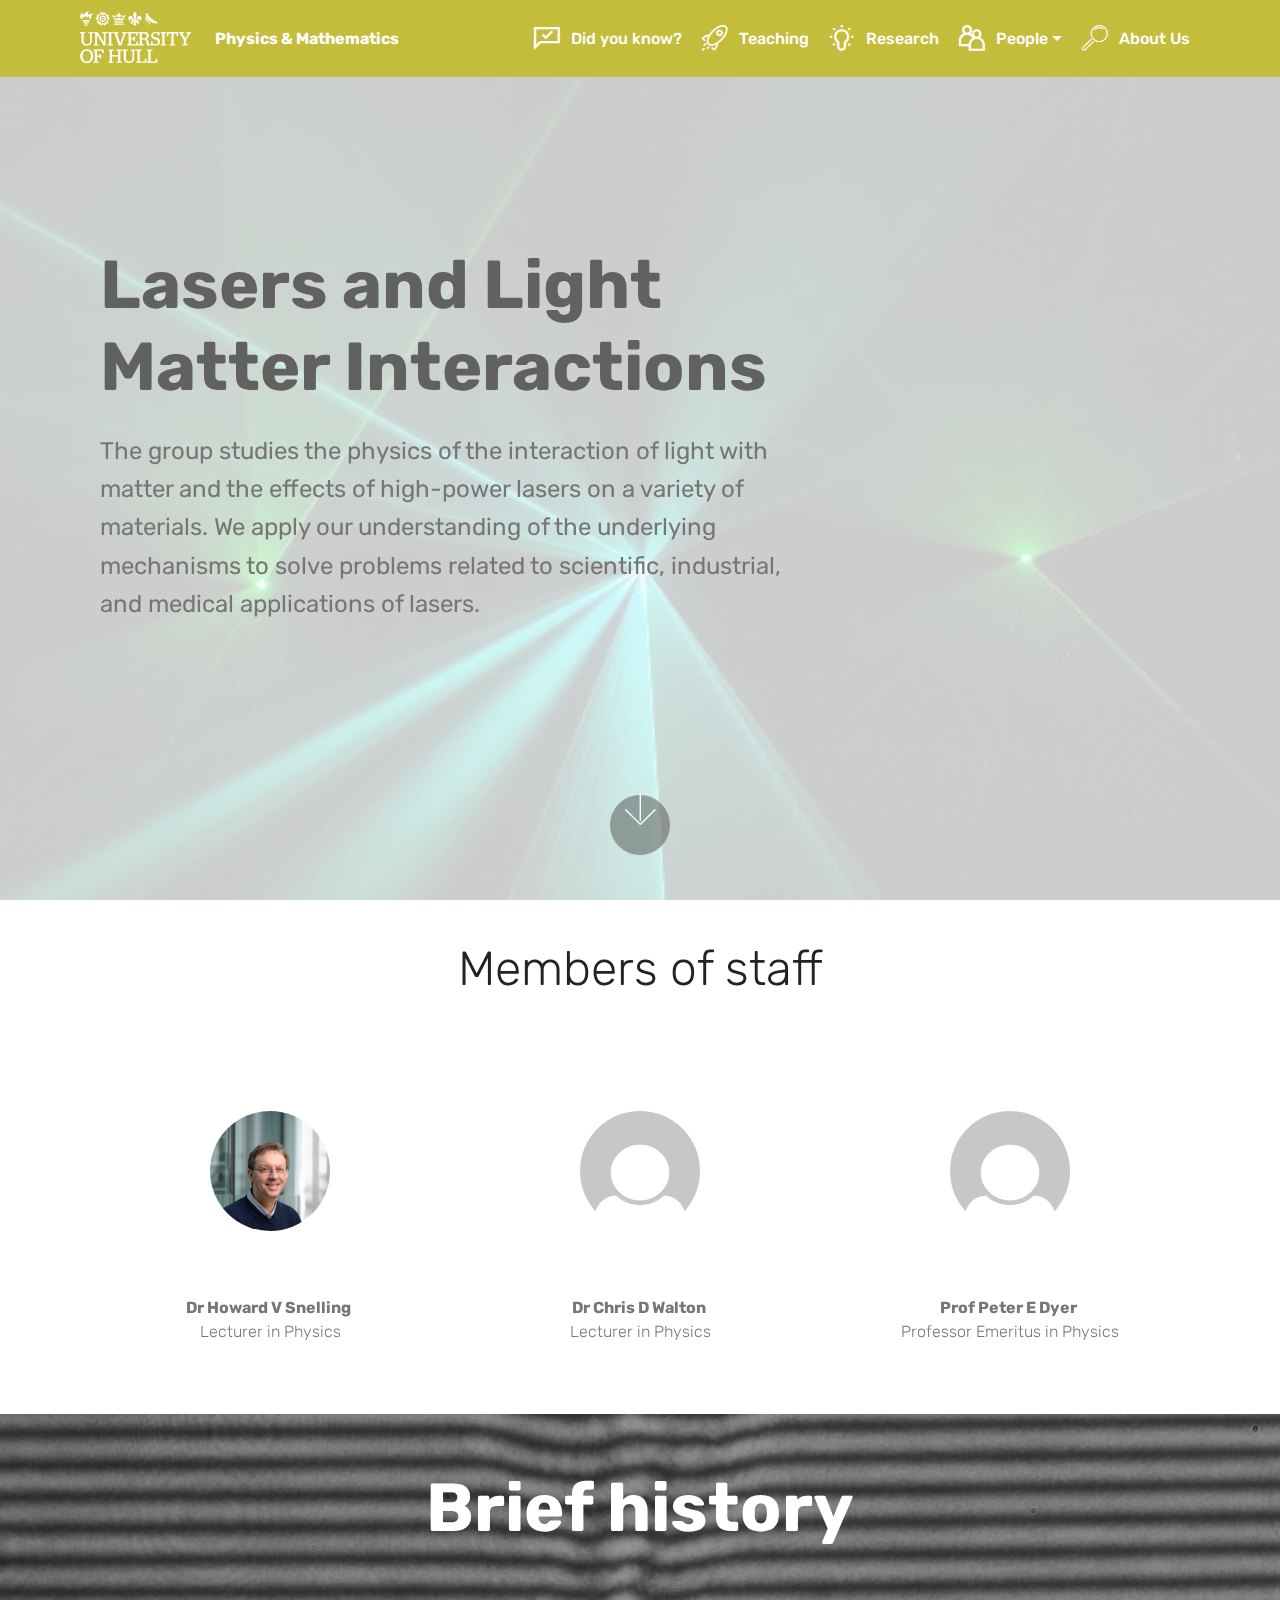
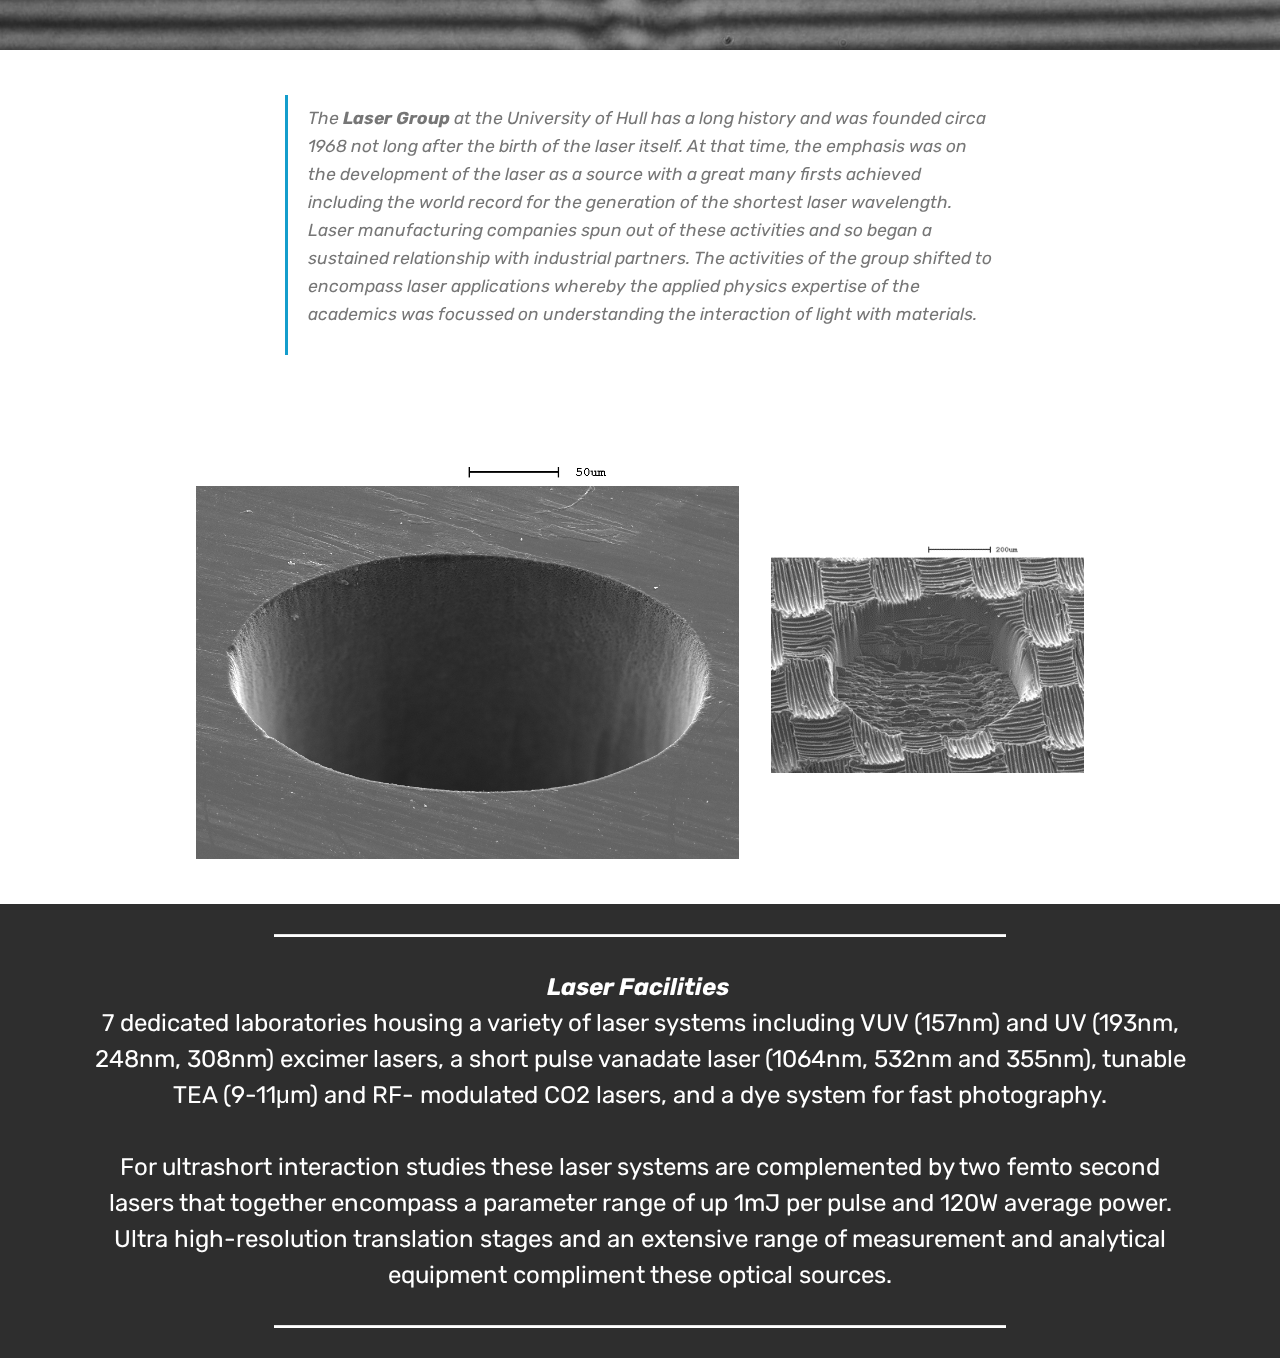
<file: page3.html>
<!DOCTYPE html>
<html  >
<head>
  <!-- Site made with Mobirise Website Builder v4.12.4, https://mobirise.com -->
  <meta charset="UTF-8">
  <meta http-equiv="X-UA-Compatible" content="IE=edge">
  <meta name="generator" content="Mobirise v4.12.4, mobirise.com">
  <meta name="viewport" content="width=device-width, initial-scale=1, minimum-scale=1">
  <link rel="shortcut icon" href="assets/images/uoh-logo-white.svg" type="image/x-icon">
  <meta name="description" content="Site Maker Description">
  
  
  <title>Laser Physics</title>
  <link rel="stylesheet" href="assets/web/assets/mobirise-icons2/mobirise2.css">
  <link rel="stylesheet" href="assets/web/assets/mobirise-icons-bold/mobirise-icons-bold.css">
  <link rel="stylesheet" href="assets/web/assets/mobirise-icons/mobirise-icons.css">
  <link rel="stylesheet" href="assets/bootstrap/css/bootstrap.min.css">
  <link rel="stylesheet" href="assets/bootstrap/css/bootstrap-grid.min.css">
  <link rel="stylesheet" href="assets/bootstrap/css/bootstrap-reboot.min.css">
  <link rel="stylesheet" href="assets/facebook-plugin/style.css">
  <link rel="stylesheet" href="assets/dropdown/css/style.css">
  <link rel="stylesheet" href="assets/tether/tether.min.css">
  <link rel="stylesheet" href="assets/theme/css/style.css">
  <link rel="preload" as="style" href="assets/mobirise/css/mbr-additional.css"><link rel="stylesheet" href="assets/mobirise/css/mbr-additional.css" type="text/css">
  
  
  
</head>
<body>
  <section class="menu cid-s6ZmnqwEfX" once="menu" id="menu1-1c">

    

    <nav class="navbar navbar-expand beta-menu navbar-dropdown align-items-center navbar-fixed-top navbar-toggleable-sm">
        <button class="navbar-toggler navbar-toggler-right" type="button" data-toggle="collapse" data-target="#navbarSupportedContent" aria-controls="navbarSupportedContent" aria-expanded="false" aria-label="Toggle navigation">
            <div class="hamburger">
                <span></span>
                <span></span>
                <span></span>
                <span></span>
            </div>
        </button>
        <div class="menu-logo">
            <div class="navbar-brand">
                <span class="navbar-logo">
                    <a href="http://hull.ac.uk">
                         <img src="assets/images/uoh-logo-white.svg" alt="Mobirise" title="" style="height: 3.8rem;">
                    </a>
                </span>
                <span class="navbar-caption-wrap"><a class="navbar-caption text-white display-4" href="index.html#header2-1">&nbsp; &nbsp; Physics &amp; Mathematics</a></span>
            </div>
        </div>
        <div class="collapse navbar-collapse" id="navbarSupportedContent">
            <ul class="navbar-nav nav-dropdown nav-right" data-app-modern-menu="true"><li class="nav-item"><a class="nav-link link text-white text-primary display-4" href="index.html#header16-1z" aria-expanded="false"><span class="mobi-mbri mobi-mbri-cust-feedback mbr-iconfont mbr-iconfont-btn"></span>
                        
                        Did you know?<br></a></li><li class="nav-item"><a class="nav-link link text-white text-primary display-4" href="index.html#counters4-2u" aria-expanded="false"><span class="mbrib-rocket mbr-iconfont mbr-iconfont-btn"></span>
                        
                        Teaching<br></a></li><li class="nav-item"><a class="nav-link link text-white display-4" href="index.html#header16-10"><span class="mobi-mbri mobi-mbri-idea mbr-iconfont mbr-iconfont-btn"></span>
                        Research</a></li><li class="nav-item dropdown"><a class="nav-link link text-white dropdown-toggle display-4" href="#" data-toggle="dropdown-submenu" aria-expanded="false"><span class="mobi-mbri mobi-mbri-users mbr-iconfont mbr-iconfont-btn"></span>People</a><div class="dropdown-menu"><a class="text-white dropdown-item text-primary display-4" href="https://www.hull.ac.uk/faculties/fse/staff/physics-staff" target="_blank">Physics and Astrophysics</a><a class="text-white dropdown-item text-primary display-4" href="https://www.hull.ac.uk/faculties/fse/staff/mathematics-staff" target="_blank">Mathematics</a></div></li>
                <li class="nav-item">
                    <a class="nav-link link text-white display-4" href="index.html#footer1-2">
                        <span class="mbri-search mbr-iconfont mbr-iconfont-btn"></span>
                        About Us
                    </a>
                </li></ul>
            
        </div>
    </nav>
</section>

<section class="engine"><a href="https://mobirise.info/w">free html5 templates</a></section><section class="header9 cid-s6ZmnqZgPo mbr-fullscreen mbr-parallax-background" id="header9-1d">

    

    <div class="mbr-overlay" style="opacity: 0.8; background-color: rgb(255, 255, 255);">
    </div>

    <div class="container">
        <div class="media-container-column mbr-white col-lg-8 col-md-10">
            <h1 class="mbr-section-title align-left mbr-bold pb-3 mbr-fonts-style display-1">Lasers and Light Matter Interactions</h1>
            
            <p class="mbr-text align-left pb-3 mbr-fonts-style display-5">
                The group studies the physics of the interaction of light with matter and the effects of high-power lasers on a variety of materials. We apply our understanding of the underlying mechanisms to solve problems related to scientific, industrial, and medical applications of lasers. 
            </p>
            
        </div>
    </div>

    <div class="mbr-arrow hidden-sm-down" aria-hidden="true">
        <a href="#next">
            <i class="mbri-down mbr-iconfont"></i>
        </a>
    </div>
</section>

<section class="testimonials1 cid-s6ZmnrsFa6" id="testimonials1-1e">

    

    
    <div class="container">
        <div class="media-container-row">
            <div class="title col-12 align-center">
                <h2 class="pb-3 mbr-fonts-style display-2">Members of staff</h2>
                
            </div>
        </div>
    </div>

    <div class="container pt-3 mt-2">
        <div class="media-container-row">
            <div class="mbr-testimonial p-3 align-center col-12 col-md-6 col-lg-4">
                <div class="panel-item p-3">
                    <div class="card-block">
                        <div class="testimonial-photo">
                            <img src="assets/images/howard-snelling-240x360.jpg" alt="" title="">
                        </div>
                        <p class="mbr-text mbr-fonts-style display-7"></p>
                    </div>
                    <div class="card-footer">
                        <div class="mbr-author-name mbr-bold mbr-fonts-style display-7">Dr Howard V Snelling&nbsp;</div>
                        <small class="mbr-author-desc mbr-italic mbr-light mbr-fonts-style display-7">Lecturer in Physics<br></small>
                    </div>
                </div>
            </div>

            <div class="mbr-testimonial p-3 align-center col-12 col-md-6 col-lg-4">
                <div class="panel-item p-3">
                    <div class="card-block">
                        <div class="testimonial-photo">
                            <img src="assets/images/placeholder-person-240x289.png" alt="" title="">
                        </div>
                        <p class="mbr-text mbr-fonts-style display-7"></p>
                    </div>
                    <div class="card-footer">
                        <div class="mbr-author-name mbr-bold mbr-fonts-style display-7">Dr Chris D Walton&nbsp;</div>
                        <small class="mbr-author-desc mbr-italic mbr-light mbr-fonts-style display-7">
                               Lecturer in Physics</small>
                    </div>
                </div>
            </div>

            <div class="mbr-testimonial p-3 align-center col-12 col-md-6 col-lg-4">
                <div class="panel-item p-3">
                    <div class="card-block">
                        <div class="testimonial-photo">
                            <img src="assets/images/placeholder-person-240x289.png" alt="" title="">
                        </div>
                        <p class="mbr-text mbr-fonts-style display-7"></p>
                    </div>
                    <div class="card-footer">
                        <div class="mbr-author-name mbr-bold mbr-fonts-style display-7">Prof Peter E Dyer&nbsp;</div>
                        <small class="mbr-author-desc mbr-italic mbr-light mbr-fonts-style display-7">
                               Professor Emeritus in Physics</small>
                    </div>
                </div>
            </div>

            

            

            
        </div>
    </div>   
</section>

<section class="mbr-section content5 cid-s6ZmnsgMWg" id="content5-1f">

    

    <div class="mbr-overlay" style="opacity: 0.4; background-color: rgb(35, 35, 35);">
    </div>

    <div class="container">
        <div class="media-container-row">
            <div class="title col-12 col-md-8">
                <h2 class="align-center mbr-bold mbr-white pb-3 mbr-fonts-style display-1">Brief history</h2>
                <h3 class="mbr-section-subtitle align-center mbr-light mbr-white pb-3 mbr-fonts-style display-5"></h3>
                
                
            </div>
        </div>
    </div>
</section>

<section class="mbr-section article content1 cid-s6ZmnsxoWs" id="content2-1g">

     

    <div class="container">
        <div class="media-container-row">
            <div class="mbr-text col-12 col-md-8 mbr-fonts-style display-7">
                <blockquote><p>The<strong> Laser Group </strong>at the University of Hull has a long history and was founded circa 1968 not long after the birth of the laser itself.  At that time, the emphasis was on the development of the laser as a source with a great many firsts achieved including the world record for the generation of the shortest laser wavelength.  Laser manufacturing companies spun out of these activities and so began a sustained relationship with industrial partners.  The activities of the group shifted to encompass laser applications whereby the applied physics expertise of the academics was focussed on understanding the interaction of light with materials.</p></blockquote>
            </div>
        </div>
    </div>
</section>

<section class="cid-s6ZpsVW3y3" id="image4-1m">
    <!-- Block parameters controls (Blue "Gear" panel) -->
    
    <!-- End block parameters -->
    <div class="container images-container">
            <div class="media-container-row" style="width: 80%;">
                <div class="img-item item1" style="width: 177%;">
                    <img src="assets/images/glass1-1024x768.png" alt="" title="">
                    
                </div>
                <div class="img-item">
                    <img src="assets/images/cfc1-393x295.png" alt="" title="">
                    
                </div>
            </div>
    </div>
</section>

<section class="mbr-section article content10 cid-s6ZmntzcQw" id="content10-1l">
    
     

    <div class="container">
        <div class="inner-container" style="width: 100%;">
            <hr class="line" style="width: 66%;">
            <div class="section-text align-center mbr-white mbr-fonts-style display-5">
                    
                <div><strong><em><span style="font-size: 1.5rem;">Laser Facilities&nbsp;</span><br></em></strong></div><div>7 dedicated laboratories housing a variety of laser systems including VUV (157nm) and UV (193nm, 248nm, 308nm) excimer lasers, a short pulse vanadate laser (1064nm, 532nm and 355nm), tunable TEA (9-11μm) and RF- modulated CO2 lasers, and a dye system for fast photography. </div><br><div>For ultrashort interaction studies these laser systems are complemented by two femto second lasers that together encompass a parameter range of up 1mJ per pulse and 120W average power. Ultra high-resolution translation stages and an extensive range of measurement and analytical equipment compliment these optical sources.</div></div>
            <hr class="line" style="width: 66%;">
        </div>
    </div>
</section>


  <script src="assets/web/assets/jquery/jquery.min.js"></script>
  <script src="assets/popper/popper.min.js"></script>
  <script src="assets/bootstrap/js/bootstrap.min.js"></script>
  <script src="https://connect.facebook.net/en_US/sdk.js#xfbml=1&version=v2.5"></script>
  <script src="https://apis.google.com/js/plusone.js"></script>
  <script src="assets/facebook-plugin/facebook-script.js"></script>
  <script src="assets/smoothscroll/smooth-scroll.js"></script>
  <script src="assets/dropdown/js/nav-dropdown.js"></script>
  <script src="assets/dropdown/js/navbar-dropdown.js"></script>
  <script src="assets/touchswipe/jquery.touch-swipe.min.js"></script>
  <script src="assets/parallax/jarallax.min.js"></script>
  <script src="assets/tether/tether.min.js"></script>
  <script src="assets/theme/js/script.js"></script>
  
  
</body>
</html>
</file>
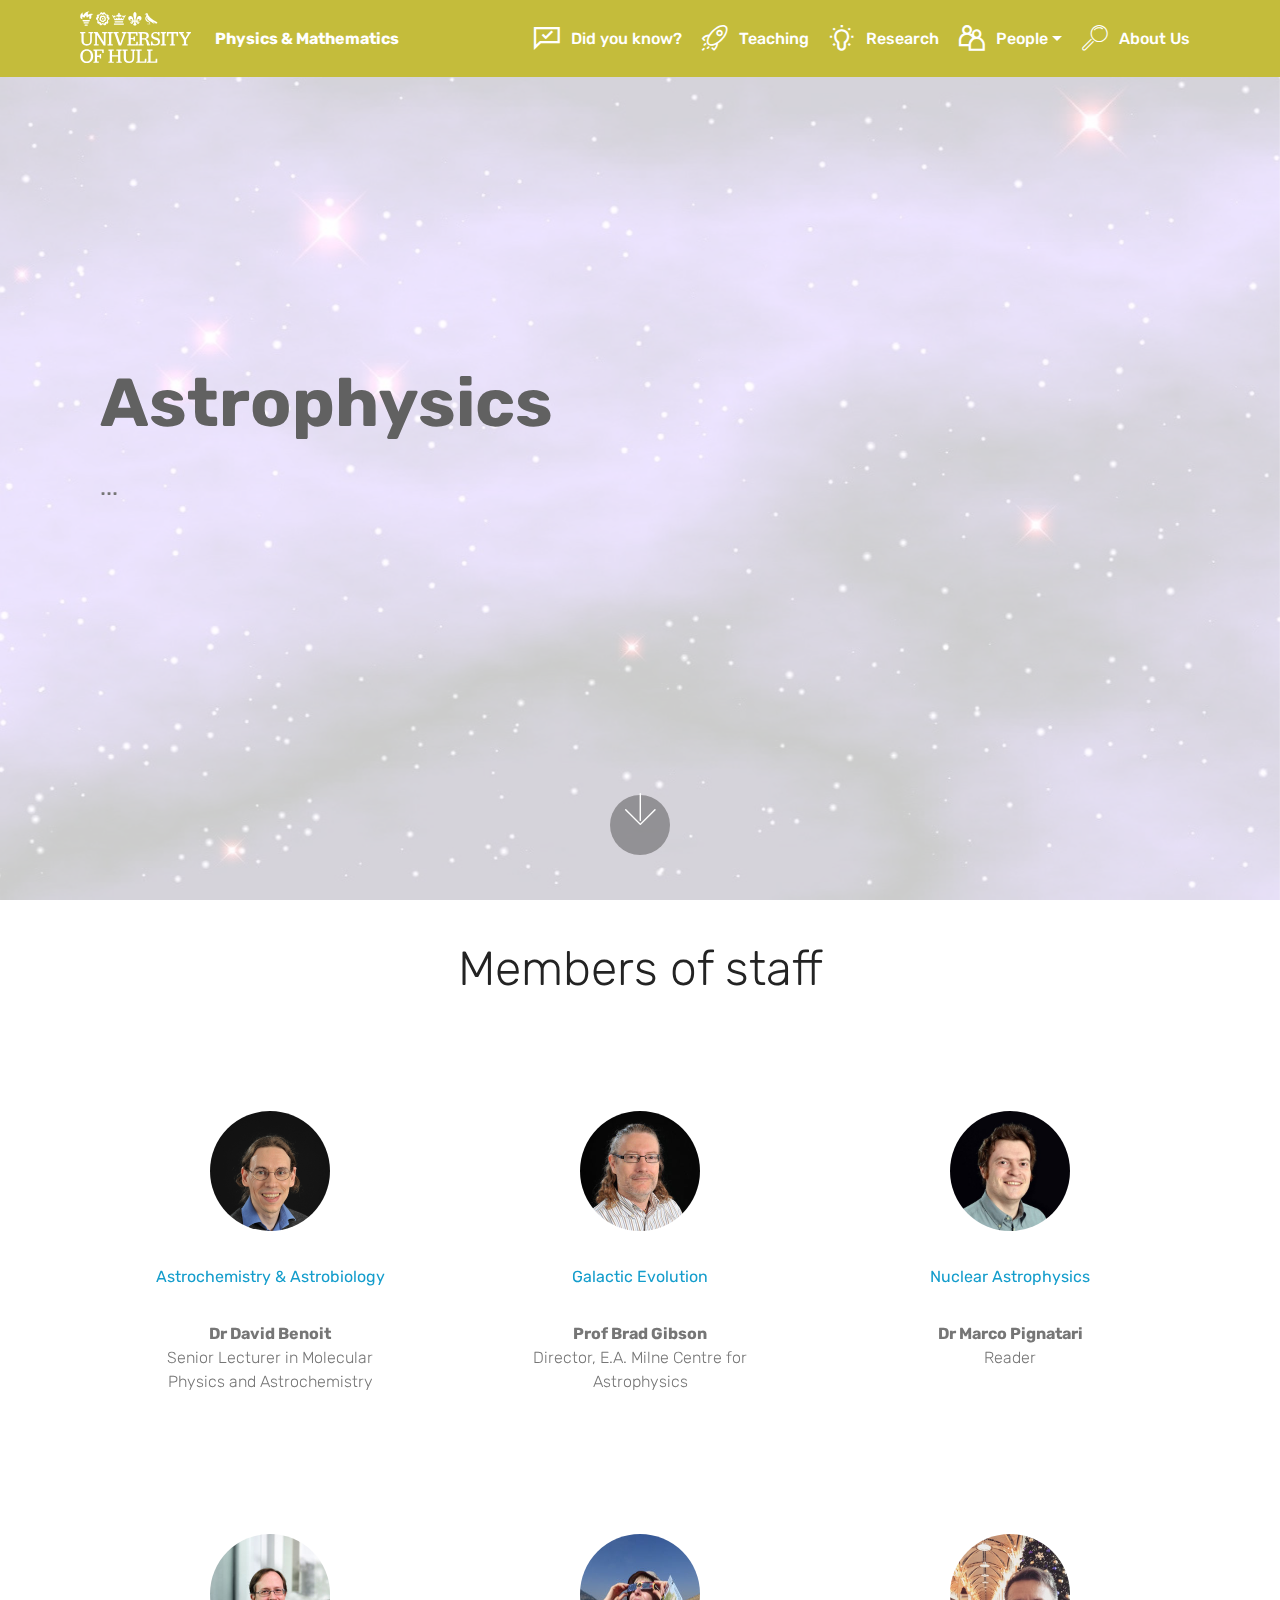
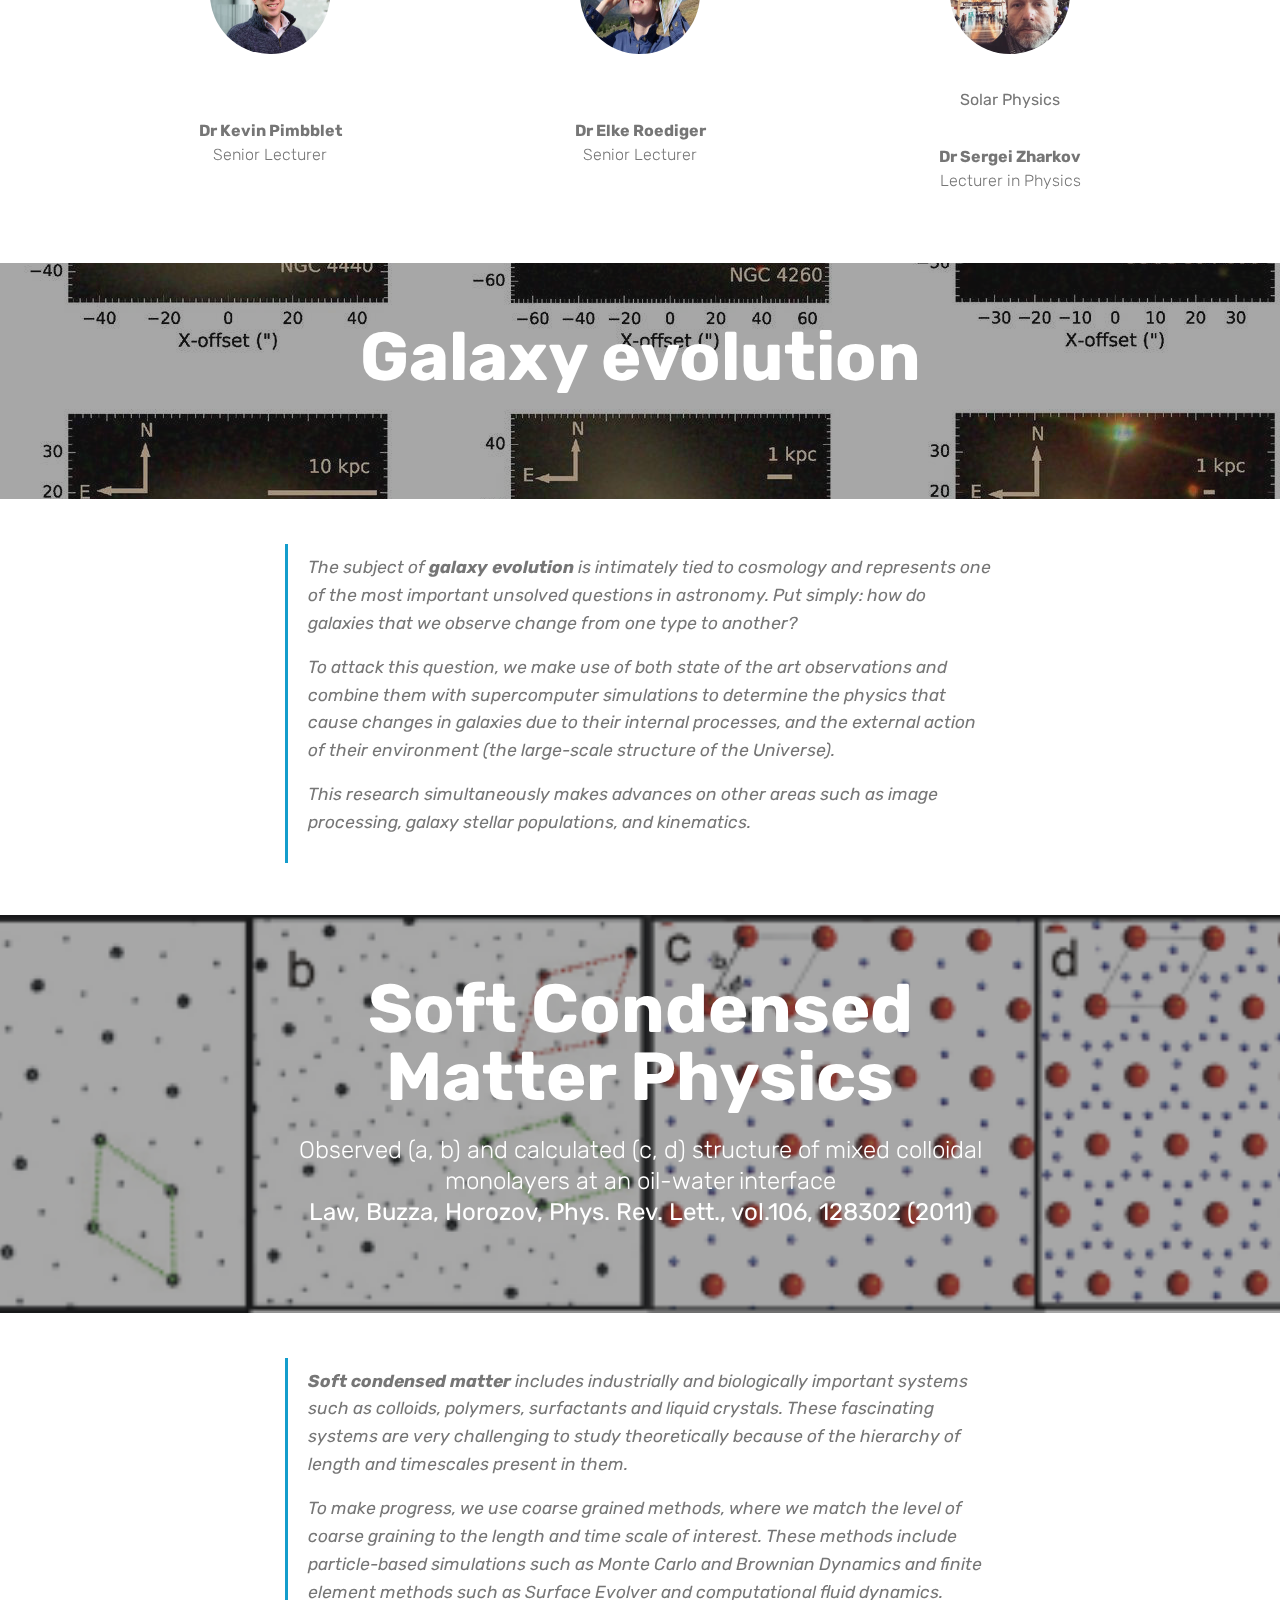
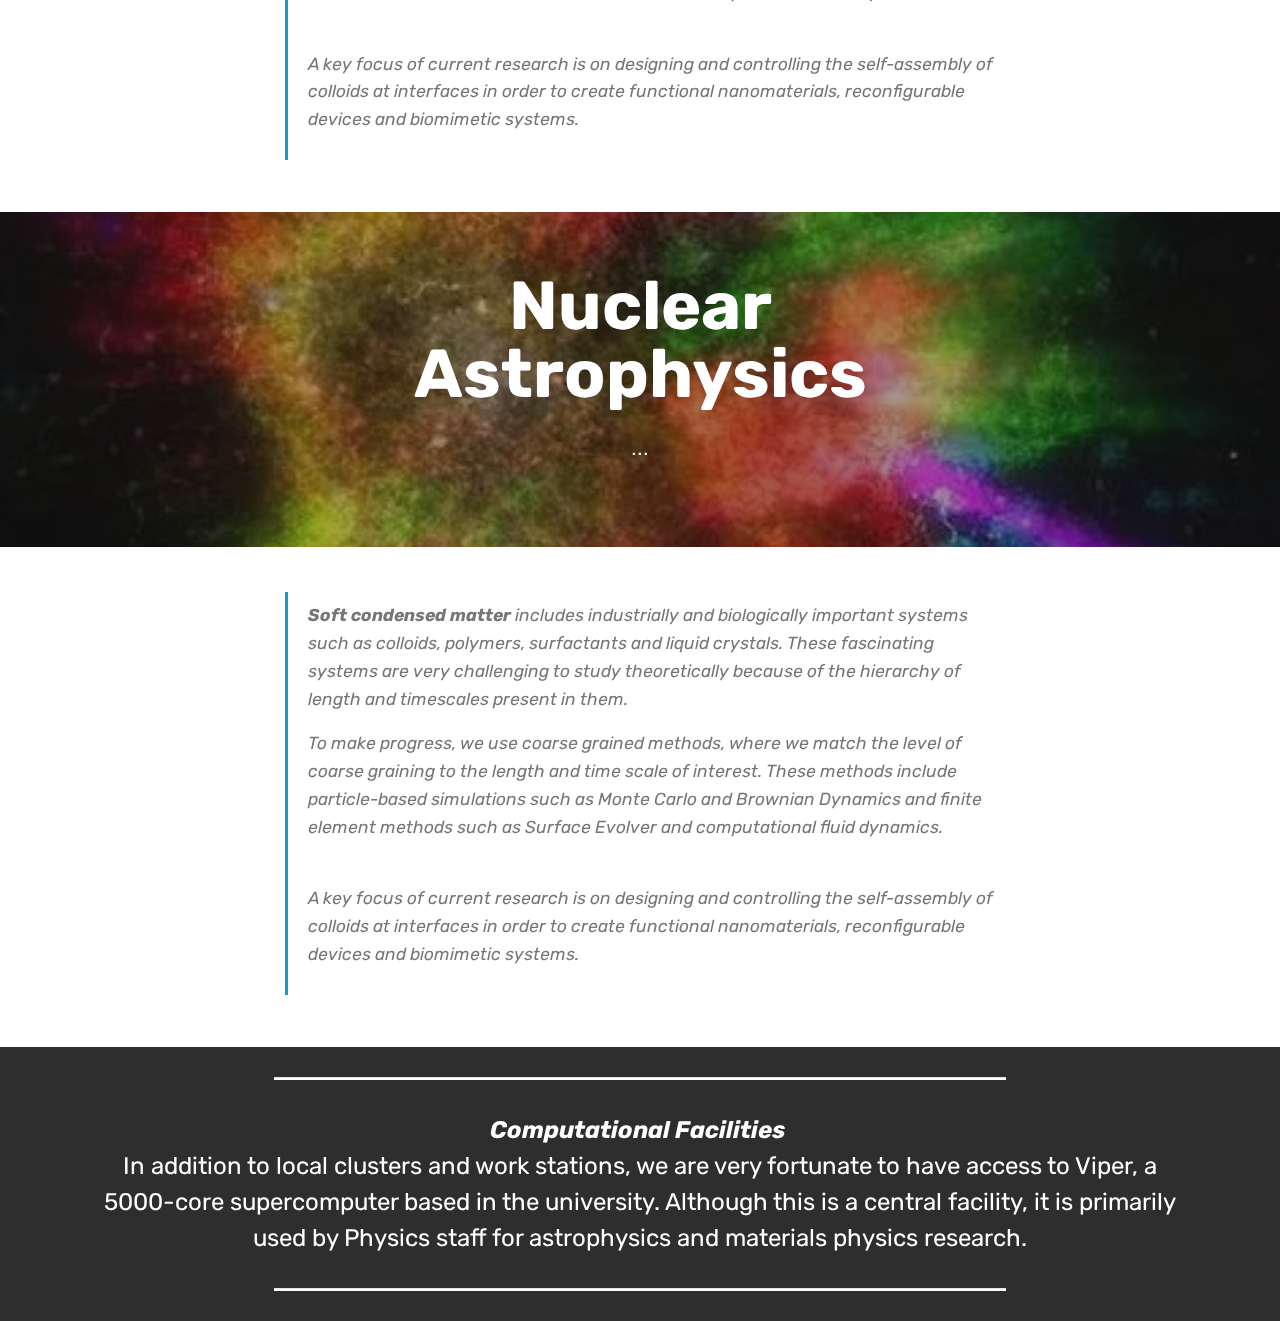
<file: page4.html>
<!DOCTYPE html>
<html  >
<head>
  <!-- Site made with Mobirise Website Builder v4.12.4, https://mobirise.com -->
  <meta charset="UTF-8">
  <meta http-equiv="X-UA-Compatible" content="IE=edge">
  <meta name="generator" content="Mobirise v4.12.4, mobirise.com">
  <meta name="viewport" content="width=device-width, initial-scale=1, minimum-scale=1">
  <link rel="shortcut icon" href="assets/images/uoh-logo-white.svg" type="image/x-icon">
  <meta name="description" content="Site Maker Description">
  
  
  <title>Astrophysics</title>
  <link rel="stylesheet" href="assets/web/assets/mobirise-icons2/mobirise2.css">
  <link rel="stylesheet" href="assets/web/assets/mobirise-icons-bold/mobirise-icons-bold.css">
  <link rel="stylesheet" href="assets/web/assets/mobirise-icons/mobirise-icons.css">
  <link rel="stylesheet" href="assets/bootstrap/css/bootstrap.min.css">
  <link rel="stylesheet" href="assets/bootstrap/css/bootstrap-grid.min.css">
  <link rel="stylesheet" href="assets/bootstrap/css/bootstrap-reboot.min.css">
  <link rel="stylesheet" href="assets/facebook-plugin/style.css">
  <link rel="stylesheet" href="assets/dropdown/css/style.css">
  <link rel="stylesheet" href="assets/tether/tether.min.css">
  <link rel="stylesheet" href="assets/theme/css/style.css">
  <link rel="preload" as="style" href="assets/mobirise/css/mbr-additional.css"><link rel="stylesheet" href="assets/mobirise/css/mbr-additional.css" type="text/css">
  
  
  
</head>
<body>
  <section class="menu cid-s6ZvwOX7zI" once="menu" id="menu1-1n">

    

    <nav class="navbar navbar-expand beta-menu navbar-dropdown align-items-center navbar-fixed-top navbar-toggleable-sm">
        <button class="navbar-toggler navbar-toggler-right" type="button" data-toggle="collapse" data-target="#navbarSupportedContent" aria-controls="navbarSupportedContent" aria-expanded="false" aria-label="Toggle navigation">
            <div class="hamburger">
                <span></span>
                <span></span>
                <span></span>
                <span></span>
            </div>
        </button>
        <div class="menu-logo">
            <div class="navbar-brand">
                <span class="navbar-logo">
                    <a href="http://hull.ac.uk">
                         <img src="assets/images/uoh-logo-white.svg" alt="Mobirise" title="" style="height: 3.8rem;">
                    </a>
                </span>
                <span class="navbar-caption-wrap"><a class="navbar-caption text-white display-4" href="index.html#header2-1">&nbsp; &nbsp; Physics &amp; Mathematics</a></span>
            </div>
        </div>
        <div class="collapse navbar-collapse" id="navbarSupportedContent">
            <ul class="navbar-nav nav-dropdown nav-right" data-app-modern-menu="true"><li class="nav-item"><a class="nav-link link text-white text-primary display-4" href="index.html#header16-1z" aria-expanded="false"><span class="mobi-mbri mobi-mbri-cust-feedback mbr-iconfont mbr-iconfont-btn"></span>
                        
                        Did you know?<br></a></li><li class="nav-item"><a class="nav-link link text-white text-primary display-4" href="index.html#counters4-2u" aria-expanded="false"><span class="mbrib-rocket mbr-iconfont mbr-iconfont-btn"></span>
                        
                        Teaching<br></a></li><li class="nav-item"><a class="nav-link link text-white display-4" href="index.html#header16-10"><span class="mobi-mbri mobi-mbri-idea mbr-iconfont mbr-iconfont-btn"></span>
                        Research</a></li><li class="nav-item dropdown"><a class="nav-link link text-white dropdown-toggle display-4" href="#" data-toggle="dropdown-submenu" aria-expanded="false"><span class="mobi-mbri mobi-mbri-users mbr-iconfont mbr-iconfont-btn"></span>People</a><div class="dropdown-menu"><a class="text-white dropdown-item text-primary display-4" href="https://www.hull.ac.uk/faculties/fse/staff/physics-staff" target="_blank">Physics and Astrophysics</a><a class="text-white dropdown-item text-primary display-4" href="https://www.hull.ac.uk/faculties/fse/staff/mathematics-staff" target="_blank">Mathematics</a></div></li>
                <li class="nav-item">
                    <a class="nav-link link text-white display-4" href="index.html#footer1-2">
                        <span class="mbri-search mbr-iconfont mbr-iconfont-btn"></span>
                        About Us
                    </a>
                </li></ul>
            
        </div>
    </nav>
</section>

<section class="engine"><a href="https://mobirise.info/m">free web design templates</a></section><section class="header9 cid-s6ZvwPsKsq mbr-fullscreen mbr-parallax-background" id="header9-1o">

    

    <div class="mbr-overlay" style="opacity: 0.8; background-color: rgb(255, 255, 255);">
    </div>

    <div class="container">
        <div class="media-container-column mbr-white col-lg-8 col-md-10">
            <h1 class="mbr-section-title align-left mbr-bold pb-3 mbr-fonts-style display-1">Astrophysics</h1>
            
            <p class="mbr-text align-left pb-3 mbr-fonts-style display-5">...</p>
            
        </div>
    </div>

    <div class="mbr-arrow hidden-sm-down" aria-hidden="true">
        <a href="#next">
            <i class="mbri-down mbr-iconfont"></i>
        </a>
    </div>
</section>

<section class="testimonials1 cid-s6ZvwPVBpJ" id="testimonials1-1p">

    

    
    <div class="container">
        <div class="media-container-row">
            <div class="title col-12 align-center">
                <h2 class="pb-3 mbr-fonts-style display-2">Members of staff</h2>
                
            </div>
        </div>
    </div>

    <div class="container pt-3 mt-2">
        <div class="media-container-row">
            <div class="mbr-testimonial p-3 align-center col-12 col-md-6 col-lg-4">
                <div class="panel-item p-3">
                    <div class="card-block">
                        <div class="testimonial-photo">
                            <img src="assets/images/david-benoit.png" alt="" title="">
                        </div>
                        <p class="mbr-text mbr-fonts-style display-7"><a href="page4.html#content5-1s">Astrochemistry &amp; Astrobiology</a></p>
                    </div>
                    <div class="card-footer">
                        <div class="mbr-author-name mbr-bold mbr-fonts-style display-7">Dr David Benoit</div>
                        <small class="mbr-author-desc mbr-italic mbr-light mbr-fonts-style display-7">Senior Lecturer in Molecular Physics and Astrochemistry<br></small>
                    </div>
                </div>
            </div>

            <div class="mbr-testimonial p-3 align-center col-12 col-md-6 col-lg-4">
                <div class="panel-item p-3">
                    <div class="card-block">
                        <div class="testimonial-photo">
                            <img src="assets/images/brad-gibson-240x361.jpg" alt="" title="">
                        </div>
                        <p class="mbr-text mbr-fonts-style display-7"><a href="page4.html#content5-1q">Galactic Evolution</a></p>
                    </div>
                    <div class="card-footer">
                        <div class="mbr-author-name mbr-bold mbr-fonts-style display-7">
                             Prof Brad Gibson</div>
                        <small class="mbr-author-desc mbr-italic mbr-light mbr-fonts-style display-7">Director, E.A. Milne Centre for Astrophysics</small>
                    </div>
                </div>
            </div>

            <div class="mbr-testimonial p-3 align-center col-12 col-md-6 col-lg-4">
                <div class="panel-item p-3">
                    <div class="card-block">
                        <div class="testimonial-photo">
                            <img src="assets/images/marco-pignatari.jpg" alt="" title="">
                        </div>
                        <p class="mbr-text mbr-fonts-style display-7"><a href="page4.html#content5-1u">Nuclear Astrophysics</a></p>
                    </div>
                    <div class="card-footer">
                        <div class="mbr-author-name mbr-bold mbr-fonts-style display-7">
                             Dr Marco Pignatari</div>
                        <small class="mbr-author-desc mbr-italic mbr-light mbr-fonts-style display-7">
                               Reader</small>
                    </div>
                </div>
            </div>

            <div class="mbr-testimonial p-3 align-center col-12 col-md-6 col-lg-4">
                <div class="panel-item p-3">
                    <div class="card-block">
                        <div class="testimonial-photo">
                            <img src="assets/images/kevin-pimbblet-240x360.jpg" alt="" title="">
                        </div>
                        <p class="mbr-text mbr-fonts-style display-7"></p>
                    </div>
                    <div class="card-footer">
                        <div class="mbr-author-name mbr-bold mbr-fonts-style display-7">Dr Kevin Pimbblet</div>
                        <small class="mbr-author-desc mbr-italic mbr-light mbr-fonts-style display-7">
                               Senior Lecturer
                        </small>
                    </div>
                </div>
            </div>

            <div class="mbr-testimonial p-3 align-center col-12 col-md-6 col-lg-4">
                <div class="panel-item p-3">
                    <div class="card-block">
                        <div class="testimonial-photo">
                            <img src="assets/images/elke-roediger-240x173.jpg" alt="" title="">
                        </div>
                        <p class="mbr-text mbr-fonts-style display-7"></p>
                    </div>
                    <div class="card-footer">
                        <div class="mbr-author-name mbr-bold mbr-fonts-style display-7">Dr Elke Roediger</div>
                        <small class="mbr-author-desc mbr-italic mbr-light mbr-fonts-style display-7">
                               Senior Lecturer</small>
                    </div>
                </div>
            </div>

            <div class="mbr-testimonial p-3 align-center col-12 col-md-6 col-lg-4">
                <div class="panel-item p-3">
                    <div class="card-block">
                        <div class="testimonial-photo">
                            <img src="assets/images/sergei-zharkov-240x240.jpg" alt="" title="">
                        </div>
                        <p class="mbr-text mbr-fonts-style display-7">Solar Physics</p></div>
                    <div class="card-footer">
                        <div class="mbr-author-name mbr-bold mbr-fonts-style display-7">Dr Sergei Zharkov</div>
                        <small class="mbr-author-desc mbr-italic mbr-light mbr-fonts-style display-7">
                               Lecturer in Physics</small>
                    </div>
                </div>
            </div>
        </div>
    </div>   
</section>

<section class="mbr-section content5 cid-s6ZvwQER9R" id="content5-1q">

    

    <div class="mbr-overlay" style="opacity: 0.4; background-color: rgb(35, 35, 35);">
    </div>

    <div class="container">
        <div class="media-container-row">
            <div class="title col-12 col-md-8">
                <h2 class="align-center mbr-bold mbr-white pb-3 mbr-fonts-style display-1">Galaxy evolution</h2>
                <h3 class="mbr-section-subtitle align-center mbr-light mbr-white pb-3 mbr-fonts-style display-5"><em></em></h3>
                
                
            </div>
        </div>
    </div>
</section>

<section class="mbr-section article content1 cid-s6ZvwQUMIW" id="content2-1r">

     

    <div class="container">
        <div class="media-container-row">
            <div class="mbr-text col-12 col-md-8 mbr-fonts-style display-7">
                <blockquote><p><span style="font-size: 1.09rem;"></span><span style="font-size: 1.09rem;">The subject of <strong>galaxy evolution</strong> is intimately tied to cosmology and represents one of the most important unsolved questions in astronomy. Put simply: how do galaxies that we observe change from one type to another? &nbsp;</span><br></p><p>
<span style="font-size: 1.09rem;">To attack this question, we make use of both state of the art observations and combine them with supercomputer simulations to determine the physics that cause changes in galaxies due to their internal processes, and the external action of their environment (the large-scale structure of the Universe). &nbsp;</span></p><p><span style="font-size: 1.09rem;">This research simultaneously makes advances on other areas such as image processing, galaxy stellar populations, and kinematics. &nbsp;</span></p></blockquote>
            </div>
        </div>
    </div>
</section>

<section class="mbr-section content5 cid-s6ZvwRbsk7" id="content5-1s">

    

    <div class="mbr-overlay" style="opacity: 0.4; background-color: rgb(35, 35, 35);">
    </div>

    <div class="container">
        <div class="media-container-row">
            <div class="title col-12 col-md-8">
                <h2 class="align-center mbr-bold mbr-white pb-3 mbr-fonts-style display-1">Soft Condensed Matter Physics</h2>
                <h3 class="mbr-section-subtitle align-center mbr-light mbr-white pb-3 mbr-fonts-style display-5">Observed (a, b) and calculated (c, d) structure of mixed colloidal monolayers at an oil-water interface<br><em><a href="https://doi.org/10.1103/PhysRevLett.106.128302" class="text-white">Law, Buzza, Horozov, Phys. Rev. Lett., vol.106, 128302 (2011)</a></em></h3>
                
                
            </div>
        </div>
    </div>
</section>

<section class="mbr-section article content1 cid-s6ZvwRuPAm" id="content2-1t">

     

    <div class="container">
        <div class="media-container-row">
            <div class="mbr-text col-12 col-md-8 mbr-fonts-style display-7">
                <blockquote><p><strong>Soft condensed matter </strong>includes industrially and biologically important systems such as colloids, polymers, surfactants and liquid crystals. These fascinating systems are very challenging to study theoretically because of the hierarchy of length and timescales present in them.&nbsp;
</p><p><span style="font-size: 1.09rem;">To make progress, we use coarse grained methods, where we match the level of coarse graining to the length and time scale of interest. These methods include particle-based simulations such as Monte Carlo and Brownian Dynamics and finite element methods such as Surface Evolver and computational fluid dynamics.&nbsp;</span></p><p><span style="font-size: 1.09rem;"><br></span><span style="font-size: 1.09rem;">A key focus of current research is on designing and controlling the self-assembly of colloids at interfaces in order to create functional nanomaterials, reconfigurable devices and biomimetic systems.</span></p></blockquote>
            </div>
        </div>
    </div>
</section>

<section class="mbr-section content5 cid-s6ZvwRDlHF" id="content5-1u">

    

    <div class="mbr-overlay" style="opacity: 0.4; background-color: rgb(35, 35, 35);">
    </div>

    <div class="container">
        <div class="media-container-row">
            <div class="title col-12 col-md-8">
                <h2 class="align-center mbr-bold mbr-white pb-3 mbr-fonts-style display-1">Nuclear Astrophysics</h2>
                <h3 class="mbr-section-subtitle align-center mbr-light mbr-white pb-3 mbr-fonts-style display-5">...</h3>
                
                
            </div>
        </div>
    </div>
</section>

<section class="mbr-section article content1 cid-s6ZvwRU6LI" id="content2-1v">

     

    <div class="container">
        <div class="media-container-row">
            <div class="mbr-text col-12 col-md-8 mbr-fonts-style display-7">
                <blockquote><p><strong>Soft condensed matter </strong>includes industrially and biologically important systems such as colloids, polymers, surfactants and liquid crystals. These fascinating systems are very challenging to study theoretically because of the hierarchy of length and timescales present in them.&nbsp;
</p><p><span style="font-size: 1.09rem;">To make progress, we use coarse grained methods, where we match the level of coarse graining to the length and time scale of interest. These methods include particle-based simulations such as Monte Carlo and Brownian Dynamics and finite element methods such as Surface Evolver and computational fluid dynamics.&nbsp;</span></p><p><span style="font-size: 1.09rem;"><br></span><span style="font-size: 1.09rem;">A key focus of current research is on designing and controlling the self-assembly of colloids at interfaces in order to create functional nanomaterials, reconfigurable devices and biomimetic systems.</span></p></blockquote>
            </div>
        </div>
    </div>
</section>

<section class="mbr-section article content10 cid-s6ZvwS5I2S" id="content10-1w">
    
     

    <div class="container">
        <div class="inner-container" style="width: 100%;">
            <hr class="line" style="width: 66%;">
            <div class="section-text align-center mbr-white mbr-fonts-style display-5">
                    
                <div><strong><em><span style="font-size: 1.5rem;">Computational Facilities&nbsp;</span><br></em></strong></div><div>In addition to local clusters and work stations, we are very fortunate to have access to Viper, a 5000-core supercomputer based in the university. Although this is a central facility, it is primarily used by Physics staff for astrophysics and materials physics research. 
</div></div>
            <hr class="line" style="width: 66%;">
        </div>
    </div>
</section>


  <script src="assets/web/assets/jquery/jquery.min.js"></script>
  <script src="assets/popper/popper.min.js"></script>
  <script src="assets/bootstrap/js/bootstrap.min.js"></script>
  <script src="https://connect.facebook.net/en_US/sdk.js#xfbml=1&version=v2.5"></script>
  <script src="https://apis.google.com/js/plusone.js"></script>
  <script src="assets/facebook-plugin/facebook-script.js"></script>
  <script src="assets/smoothscroll/smooth-scroll.js"></script>
  <script src="assets/dropdown/js/nav-dropdown.js"></script>
  <script src="assets/dropdown/js/navbar-dropdown.js"></script>
  <script src="assets/touchswipe/jquery.touch-swipe.min.js"></script>
  <script src="assets/parallax/jarallax.min.js"></script>
  <script src="assets/tether/tether.min.js"></script>
  <script src="assets/theme/js/script.js"></script>
  
  
</body>
</html>
</file>
<file: assets/web/assets/mobirise-icons2/mobirise2.css>
@font-face {
  font-family: 'Moririse2';
  font-display: swap;
  src:  url('mobirise2.eot?f2bix4');
  src:  url('mobirise2.eot?f2bix4#iefix') format('embedded-opentype'),
    url('mobirise2.ttf?f2bix4') format('truetype'),
    url('mobirise2.woff?f2bix4') format('woff'),
    url('mobirise2.svg?f2bix4#mobirise2') format('svg');
  font-weight: normal;
  font-style: normal;
}

[class^="mobi-"], [class*=" mobi-"] {
  /* use !important to prevent issues with browser extensions that change fonts */
  font-family: 'Moririse2' !important;
  speak: none;
  font-style: normal;
  font-weight: normal;
  font-variant: normal;
  text-transform: none;
  line-height: 1;

  /* Better Font Rendering =========== */
  -webkit-font-smoothing: antialiased;
  -moz-osx-font-smoothing: grayscale;
}

.mobi-mbri-add-submenu:before {
  content: "\e900";
}
.mobi-mbri-alert:before {
  content: "\e901";
}
.mobi-mbri-align-center:before {
  content: "\e902";
}
.mobi-mbri-align-justify:before {
  content: "\e903";
}
.mobi-mbri-align-left:before {
  content: "\e904";
}
.mobi-mbri-align-right:before {
  content: "\e905";
}
.mobi-mbri-android:before {
  content: "\e906";
}
.mobi-mbri-apple:before {
  content: "\e907";
}
.mobi-mbri-arrow-down:before {
  content: "\e908";
}
.mobi-mbri-arrow-next:before {
  content: "\e909";
}
.mobi-mbri-arrow-prev:before {
  content: "\e90a";
}
.mobi-mbri-arrow-up:before {
  content: "\e90b";
}
.mobi-mbri-bold:before {
  content: "\e90c";
}
.mobi-mbri-bookmark:before {
  content: "\e90d";
}
.mobi-mbri-bootstrap:before {
  content: "\e90e";
}
.mobi-mbri-briefcase:before {
  content: "\e90f";
}
.mobi-mbri-browse:before {
  content: "\e910";
}
.mobi-mbri-bulleted-list:before {
  content: "\e911";
}
.mobi-mbri-calendar:before {
  content: "\e912";
}
.mobi-mbri-camera:before {
  content: "\e913";
}
.mobi-mbri-cart-add:before {
  content: "\e914";
}
.mobi-mbri-cart-full:before {
  content: "\e915";
}
.mobi-mbri-cash:before {
  content: "\e916";
}
.mobi-mbri-change-style:before {
  content: "\e917";
}
.mobi-mbri-chat:before {
  content: "\e918";
}
.mobi-mbri-clock:before {
  content: "\e919";
}
.mobi-mbri-close:before {
  content: "\e91a";
}
.mobi-mbri-cloud:before {
  content: "\e91b";
}
.mobi-mbri-code:before {
  content: "\e91c";
}
.mobi-mbri-contact-form:before {
  content: "\e91d";
}
.mobi-mbri-credit-card:before {
  content: "\e91e";
}
.mobi-mbri-cursor-click:before {
  content: "\e91f";
}
.mobi-mbri-cust-feedback:before {
  content: "\e920";
}
.mobi-mbri-database:before {
  content: "\e921";
}
.mobi-mbri-delivery:before {
  content: "\e922";
}
.mobi-mbri-desktop:before {
  content: "\e923";
}
.mobi-mbri-devices:before {
  content: "\e924";
}
.mobi-mbri-down:before {
  content: "\e925";
}
.mobi-mbri-download-2:before {
  content: "\e926";
}
.mobi-mbri-download:before {
  content: "\e927";
}
.mobi-mbri-drag-n-drop-2:before {
  content: "\e928";
}
.mobi-mbri-drag-n-drop:before {
  content: "\e929";
}
.mobi-mbri-edit-2:before {
  content: "\e92a";
}
.mobi-mbri-edit:before {
  content: "\e92b";
}
.mobi-mbri-error:before {
  content: "\e92c";
}
.mobi-mbri-extension:before {
  content: "\e92d";
}
.mobi-mbri-features:before {
  content: "\e92e";
}
.mobi-mbri-file:before {
  content: "\e92f";
}
.mobi-mbri-flag:before {
  content: "\e930";
}
.mobi-mbri-folder:before {
  content: "\e931";
}
.mobi-mbri-gift:before {
  content: "\e932";
}
.mobi-mbri-github:before {
  content: "\e933";
}
.mobi-mbri-globe-2:before {
  content: "\e934";
}
.mobi-mbri-globe:before {
  content: "\e935";
}
.mobi-mbri-growing-chart:before {
  content: "\e936";
}
.mobi-mbri-hearth:before {
  content: "\e937";
}
.mobi-mbri-help:before {
  content: "\e938";
}
.mobi-mbri-home:before {
  content: "\e939";
}
.mobi-mbri-hot-cup:before {
  content: "\e93a";
}
.mobi-mbri-idea:before {
  content: "\e93b";
}
.mobi-mbri-image-gallery:before {
  content: "\e93c";
}
.mobi-mbri-image-slider:before {
  content: "\e93d";
}
.mobi-mbri-info:before {
  content: "\e93e";
}
.mobi-mbri-italic:before {
  content: "\e93f";
}
.mobi-mbri-key:before {
  content: "\e940";
}
.mobi-mbri-laptop:before {
  content: "\e941";
}
.mobi-mbri-layers:before {
  content: "\e942";
}
.mobi-mbri-left-right:before {
  content: "\e943";
}
.mobi-mbri-left:before {
  content: "\e944";
}
.mobi-mbri-letter:before {
  content: "\e945";
}
.mobi-mbri-like:before {
  content: "\e946";
}
.mobi-mbri-link:before {
  content: "\e947";
}
.mobi-mbri-lock:before {
  content: "\e948";
}
.mobi-mbri-login:before {
  content: "\e949";
}
.mobi-mbri-logout:before {
  content: "\e94a";
}
.mobi-mbri-magic-stick:before {
  content: "\e94b";
}
.mobi-mbri-map-pin:before {
  content: "\e94c";
}
.mobi-mbri-menu:before {
  content: "\e94d";
}
.mobi-mbri-mobile-2:before {
  content: "\e94e";
}
.mobi-mbri-mobile-horizontal:before {
  content: "\e94f";
}
.mobi-mbri-mobile:before {
  content: "\e950";
}
.mobi-mbri-mobirise:before {
  content: "\e951";
}
.mobi-mbri-more-horizontal:before {
  content: "\e952";
}
.mobi-mbri-more-vertical:before {
  content: "\e953";
}
.mobi-mbri-music:before {
  content: "\e954";
}
.mobi-mbri-new-file:before {
  content: "\e955";
}
.mobi-mbri-numbered-list:before {
  content: "\e956";
}
.mobi-mbri-opened-folder:before {
  content: "\e957";
}
.mobi-mbri-pages:before {
  content: "\e958";
}
.mobi-mbri-paper-plane:before {
  content: "\e959";
}
.mobi-mbri-paperclip:before {
  content: "\e95a";
}
.mobi-mbri-phone:before {
  content: "\e95b";
}
.mobi-mbri-photo:before {
  content: "\e95c";
}
.mobi-mbri-photos:before {
  content: "\e95d";
}
.mobi-mbri-pin:before {
  content: "\e95e";
}
.mobi-mbri-play:before {
  content: "\e95f";
}
.mobi-mbri-plus:before {
  content: "\e960";
}
.mobi-mbri-preview:before {
  content: "\e961";
}
.mobi-mbri-print:before {
  content: "\e962";
}
.mobi-mbri-protect:before {
  content: "\e963";
}
.mobi-mbri-question:before {
  content: "\e964";
}
.mobi-mbri-quote-left:before {
  content: "\e965";
}
.mobi-mbri-quote-right:before {
  content: "\e966";
}
.mobi-mbri-redo:before {
  content: "\e967";
}
.mobi-mbri-refresh:before {
  content: "\e968";
}
.mobi-mbri-responsive-2:before {
  content: "\e969";
}
.mobi-mbri-responsive:before {
  content: "\e96a";
}
.mobi-mbri-right:before {
  content: "\e96b";
}
.mobi-mbri-rocket:before {
  content: "\e96c";
}
.mobi-mbri-sad-face:before {
  content: "\e96d";
}
.mobi-mbri-sale:before {
  content: "\e96e";
}
.mobi-mbri-save:before {
  content: "\e96f";
}
.mobi-mbri-search:before {
  content: "\e970";
}
.mobi-mbri-setting-2:before {
  content: "\e971";
}
.mobi-mbri-setting-3:before {
  content: "\e972";
}
.mobi-mbri-setting:before {
  content: "\e973";
}
.mobi-mbri-share:before {
  content: "\e974";
}
.mobi-mbri-shopping-bag:before {
  content: "\e975";
}
.mobi-mbri-shopping-basket:before {
  content: "\e976";
}
.mobi-mbri-shopping-cart:before {
  content: "\e977";
}
.mobi-mbri-sites:before {
  content: "\e978";
}
.mobi-mbri-smile-face:before {
  content: "\e979";
}
.mobi-mbri-speed:before {
  content: "\e97a";
}
.mobi-mbri-star:before {
  content: "\e97b";
}
.mobi-mbri-success:before {
  content: "\e97c";
}
.mobi-mbri-sun:before {
  content: "\e97d";
}
.mobi-mbri-sun2:before {
  content: "\e97e";
}
.mobi-mbri-tablet-vertical:before {
  content: "\e97f";
}
.mobi-mbri-tablet:before {
  content: "\e980";
}
.mobi-mbri-target:before {
  content: "\e981";
}
.mobi-mbri-timer:before {
  content: "\e982";
}
.mobi-mbri-to-ftp:before {
  content: "\e983";
}
.mobi-mbri-to-local-drive:before {
  content: "\e984";
}
.mobi-mbri-touch-swipe:before {
  content: "\e985";
}
.mobi-mbri-touch:before {
  content: "\e986";
}
.mobi-mbri-trash:before {
  content: "\e987";
}
.mobi-mbri-underline:before {
  content: "\e988";
}
.mobi-mbri-undo:before {
  content: "\e989";
}
.mobi-mbri-unlink:before {
  content: "\e98a";
}
.mobi-mbri-unlock:before {
  content: "\e98b";
}
.mobi-mbri-up-down:before {
  content: "\e98c";
}
.mobi-mbri-up:before {
  content: "\e98d";
}
.mobi-mbri-update:before {
  content: "\e98e";
}
.mobi-mbri-upload-2:before {
  content: "\e98f";
}
.mobi-mbri-upload:before {
  content: "\e990";
}
.mobi-mbri-user-2:before {
  content: "\e991";
}
.mobi-mbri-user:before {
  content: "\e992";
}
.mobi-mbri-users:before {
  content: "\e993";
}
.mobi-mbri-video-play:before {
  content: "\e994";
}
.mobi-mbri-video:before {
  content: "\e995";
}
.mobi-mbri-watch:before {
  content: "\e996";
}
.mobi-mbri-website-theme-2:before {
  content: "\e997";
}
.mobi-mbri-website-theme:before {
  content: "\e998";
}
.mobi-mbri-wifi:before {
  content: "\e999";
}
.mobi-mbri-windows:before {
  content: "\e99a";
}
.mobi-mbri-zoom-in:before {
  content: "\e99b";
}
.mobi-mbri-zoom-out:before {
  content: "\e99c";
}
</file>
<file: assets/web/assets/mobirise-icons-bold/mobirise-icons-bold.css>
@font-face {
  font-family: 'mobirise-icons-bold';
  font-display: swap;
  src:  url('mobirise-icons-bold.eot?m1l4yr');
  src:  url('mobirise-icons-bold.eot?m1l4yr#iefix') format('embedded-opentype'),
    url('mobirise-icons-bold.ttf?m1l4yr') format('truetype'),
    url('mobirise-icons-bold.woff?m1l4yr') format('woff'),
    url('mobirise-icons-bold.svg?m1l4yr#mobirise-icons-bold') format('svg');
  font-weight: normal;
  font-style: normal;
}

[class^="mbrib-"], [class*="mbrib-"] {
  /* use !important to prevent issues with browser extensions that change fonts */
  font-family: 'mobirise-icons-bold' !important;
  speak: none;
  font-style: normal;
  font-weight: normal;
  font-variant: normal;
  text-transform: none;
  line-height: 1;

  /* Better Font Rendering =========== */
  -webkit-font-smoothing: antialiased;
  -moz-osx-font-smoothing: grayscale;
}

.mbrib-add-submenu:before {
  content: "\e900";
}
.mbrib-alert:before {
  content: "\e901";
}
.mbrib-align-center:before {
  content: "\e902";
}
.mbrib-align-justify:before {
  content: "\e903";
}
.mbrib-align-left:before {
  content: "\e904";
}
.mbrib-align-right:before {
  content: "\e905";
}
.mbrib-android:before {
  content: "\e906";
}
.mbrib-apple:before {
  content: "\e907";
}
.mbrib-arrow-down:before {
  content: "\e908";
}
.mbrib-arrow-next:before {
  content: "\e909";
}
.mbrib-arrow-prev:before {
  content: "\e90a";
}
.mbrib-arrow-up:before {
  content: "\e90b";
}
.mbrib-bold:before {
  content: "\e90c";
}
.mbrib-bookmark:before {
  content: "\e90d";
}
.mbrib-bootstrap:before {
  content: "\e90e";
}
.mbrib-briefcase:before {
  content: "\e90f";
}
.mbrib-browse:before {
  content: "\e910";
}
.mbrib-bulleted-list:before {
  content: "\e911";
}
.mbrib-calendar:before {
  content: "\e912";
}
.mbrib-camera:before {
  content: "\e913";
}
.mbrib-cart-add:before {
  content: "\e914";
}
.mbrib-cart-full:before {
  content: "\e915";
}
.mbrib-cash:before {
  content: "\e916";
}
.mbrib-change-style:before {
  content: "\e917";
}
.mbrib-chat:before {
  content: "\e918";
}
.mbrib-clock:before {
  content: "\e919";
}
.mbrib-close:before {
  content: "\e91a";
}
.mbrib-cloud:before {
  content: "\e91b";
}
.mbrib-code:before {
  content: "\e91c";
}
.mbrib-contact-form:before {
  content: "\e91d";
}
.mbrib-credit-card:before {
  content: "\e91e";
}
.mbrib-cursor-click:before {
  content: "\e91f";
}
.mbrib-cust-feedback:before {
  content: "\e920";
}
.mbrib-database:before {
  content: "\e921";
}
.mbrib-delivery:before {
  content: "\e922";
}
.mbrib-desktop:before {
  content: "\e923";
}
.mbrib-devices:before {
  content: "\e924";
}
.mbrib-down:before {
  content: "\e925";
}
.mbrib-download:before {
  content: "\e926";
}
.mbrib-drag-n-drop:before {
  content: "\e927";
}
.mbrib-drag-n-drop2:before {
  content: "\e928";
}
.mbrib-edit:before {
  content: "\e929";
}
.mbrib-edit2:before {
  content: "\e92a";
}
.mbrib-error:before {
  content: "\e92b";
}
.mbrib-extension:before {
  content: "\e92c";
}
.mbrib-features:before {
  content: "\e92d";
}
.mbrib-file:before {
  content: "\e92e";
}
.mbrib-flag:before {
  content: "\e92f";
}
.mbrib-folder:before {
  content: "\e930";
}
.mbrib-gift:before {
  content: "\e931";
}
.mbrib-github:before {
  content: "\e932";
}
.mbrib-globe-2:before {
  content: "\e933";
}
.mbrib-globe:before {
  content: "\e934";
}
.mbrib-growing-chart:before {
  content: "\e935";
}
.mbrib-hearth:before {
  content: "\e936";
}
.mbrib-help:before {
  content: "\e937";
}
.mbrib-home:before {
  content: "\e938";
}
.mbrib-hot-cup:before {
  content: "\e939";
}
.mbrib-idea:before {
  content: "\e93a";
}
.mbrib-image-gallery:before {
  content: "\e93b";
}
.mbrib-image-slider:before {
  content: "\e93c";
}
.mbrib-info:before {
  content: "\e93d";
}
.mbrib-italic:before {
  content: "\e93e";
}
.mbrib-key:before {
  content: "\e93f";
}
.mbrib-laptop:before {
  content: "\e940";
}
.mbrib-layers:before {
  content: "\e941";
}
.mbrib-left-right:before {
  content: "\e942";
}
.mbrib-left:before {
  content: "\e943";
}
.mbrib-letter:before {
  content: "\e944";
}
.mbrib-like:before {
  content: "\e945";
}
.mbrib-link:before {
  content: "\e946";
}
.mbrib-lock:before {
  content: "\e947";
}
.mbrib-login:before {
  content: "\e948";
}
.mbrib-logout:before {
  content: "\e949";
}
.mbrib-magic-stick:before {
  content: "\e94a";
}
.mbrib-map-pin:before {
  content: "\e94b";
}
.mbrib-menu:before {
  content: "\e94c";
}
.mbrib-mobile:before {
  content: "\e94d";
}
.mbrib-mobile2:before {
  content: "\e94e";
}
.mbrib-mobirise:before {
  content: "\e94f";
}
.mbrib-more-horizontal:before {
  content: "\e950";
}
.mbrib-more-vertical:before {
  content: "\e951";
}
.mbrib-music:before {
  content: "\e952";
}
.mbrib-new-file:before {
  content: "\e953";
}
.mbrib-numbered-list:before {
  content: "\e954";
}
.mbrib-opened-folder:before {
  content: "\e955";
}
.mbrib-pages:before {
  content: "\e956";
}
.mbrib-paper-plane:before {
  content: "\e957";
}
.mbrib-paperclip:before {
  content: "\e958";
}
.mbrib-photo:before {
  content: "\e959";
}
.mbrib-photos:before {
  content: "\e95a";
}
.mbrib-pin:before {
  content: "\e95b";
}
.mbrib-play:before {
  content: "\e95c";
}
.mbrib-plus:before {
  content: "\e95d";
}
.mbrib-preview:before {
  content: "\e95e";
}
.mbrib-print:before {
  content: "\e95f";
}
.mbrib-protect:before {
  content: "\e960";
}
.mbrib-question:before {
  content: "\e961";
}
.mbrib-quote-left:before {
  content: "\e962";
}
.mbrib-quote-right:before {
  content: "\e963";
}
.mbrib-redo:before {
  content: "\e964";
}
.mbrib-refresh:before {
  content: "\e965";
}
.mbrib-responsive:before {
  content: "\e966";
}
.mbrib-right:before {
  content: "\e967";
}
.mbrib-rocket:before {
  content: "\e968";
}
.mbrib-sad-face:before {
  content: "\e969";
}
.mbrib-sale:before {
  content: "\e96a";
}
.mbrib-save:before {
  content: "\e96b";
}
.mbrib-search:before {
  content: "\e96c";
}
.mbrib-setting:before {
  content: "\e96d";
}
.mbrib-setting2:before {
  content: "\e96e";
}
.mbrib-setting3:before {
  content: "\e96f";
}
.mbrib-share:before {
  content: "\e970";
}
.mbrib-shopping-bag:before {
  content: "\e971";
}
.mbrib-shopping-basket:before {
  content: "\e972";
}
.mbrib-shopping-cart:before {
  content: "\e973";
}
.mbrib-sites:before {
  content: "\e974";
}
.mbrib-smile-face:before {
  content: "\e975";
}
.mbrib-speed:before {
  content: "\e976";
}
.mbrib-star:before {
  content: "\e977";
}
.mbrib-success:before {
  content: "\e978";
}
.mbrib-sun:before {
  content: "\e979";
}
.mbrib-sun2:before {
  content: "\e97a";
}
.mbrib-tablet-vertical:before {
  content: "\e97b";
}
.mbrib-tablet:before {
  content: "\e97c";
}
.mbrib-target:before {
  content: "\e97d";
}
.mbrib-timer:before {
  content: "\e97e";
}
.mbrib-to-ftp:before {
  content: "\e97f";
}
.mbrib-to-local-drive:before {
  content: "\e980";
}
.mbrib-touch-swipe:before {
  content: "\e981";
}
.mbrib-touch:before {
  content: "\e982";
}
.mbrib-trash:before {
  content: "\e983";
}
.mbrib-underline:before {
  content: "\e984";
}
.mbrib-undo:before {
  content: "\e985";
}
.mbrib-unlink:before {
  content: "\e986";
}
.mbrib-unlock:before {
  content: "\e987";
}
.mbrib-up-down:before {
  content: "\e988";
}
.mbrib-up:before {
  content: "\e989";
}
.mbrib-update:before {
  content: "\e98a";
}
.mbrib-upload:before {
  content: "\e98b";
}
.mbrib-user:before {
  content: "\e98c";
}
.mbrib-user2:before {
  content: "\e98d";
}
.mbrib-users:before {
  content: "\e98e";
}
.mbrib-video-play:before {
  content: "\e98f";
}
.mbrib-video:before {
  content: "\e990";
}
.mbrib-watch:before {
  content: "\e991";
}
.mbrib-website-theme:before {
  content: "\e992";
}
.mbrib-wifi:before {
  content: "\e993";
}
.mbrib-windows:before {
  content: "\e994";
}
.mbrib-zoom-out:before {
  content: "\e995";
}
</file>
<file: assets/web/assets/mobirise-icons/mobirise-icons.css>
@font-face {
  font-family: 'MobiriseIcons';
  src:  url('mobirise-icons.eot?spat4u');
  src:  url('mobirise-icons.eot?spat4u#iefix') format('embedded-opentype'),
    url('mobirise-icons.ttf?spat4u') format('truetype'),
    url('mobirise-icons.woff?spat4u') format('woff'),
    url('mobirise-icons.svg?spat4u#MobiriseIcons') format('svg');
  font-weight: normal;
  font-style: normal;
  font-display: swap;
}

[class^="mbri-"], [class*=" mbri-"] {
  /* use !important to prevent issues with browser extensions that change fonts */
  font-family: MobiriseIcons !important;
  speak: none;
  font-style: normal;
  font-weight: normal;
  font-variant: normal;
  text-transform: none;
  line-height: 1;

  /* Better Font Rendering =========== */
  -webkit-font-smoothing: antialiased;
  -moz-osx-font-smoothing: grayscale;
}

.mbri-add-submenu:before {
  content: "\e900";
}
.mbri-alert:before {
  content: "\e901";
}
.mbri-align-center:before {
  content: "\e902";
}
.mbri-align-justify:before {
  content: "\e903";
}
.mbri-align-left:before {
  content: "\e904";
}
.mbri-align-right:before {
  content: "\e905";
}
.mbri-android:before {
  content: "\e906";
}
.mbri-apple:before {
  content: "\e907";
}
.mbri-arrow-down:before {
  content: "\e908";
}
.mbri-arrow-next:before {
  content: "\e909";
}
.mbri-arrow-prev:before {
  content: "\e90a";
}
.mbri-arrow-up:before {
  content: "\e90b";
}
.mbri-bold:before {
  content: "\e90c";
}
.mbri-bookmark:before {
  content: "\e90d";
}
.mbri-bootstrap:before {
  content: "\e90e";
}
.mbri-briefcase:before {
  content: "\e90f";
}
.mbri-browse:before {
  content: "\e910";
}
.mbri-bulleted-list:before {
  content: "\e911";
}
.mbri-calendar:before {
  content: "\e912";
}
.mbri-camera:before {
  content: "\e913";
}
.mbri-cart-add:before {
  content: "\e914";
}
.mbri-cart-full:before {
  content: "\e915";
}
.mbri-cash:before {
  content: "\e916";
}
.mbri-change-style:before {
  content: "\e917";
}
.mbri-chat:before {
  content: "\e918";
}
.mbri-clock:before {
  content: "\e919";
}
.mbri-close:before {
  content: "\e91a";
}
.mbri-cloud:before {
  content: "\e91b";
}
.mbri-code:before {
  content: "\e91c";
}
.mbri-contact-form:before {
  content: "\e91d";
}
.mbri-credit-card:before {
  content: "\e91e";
}
.mbri-cursor-click:before {
  content: "\e91f";
}
.mbri-cust-feedback:before {
  content: "\e920";
}
.mbri-database:before {
  content: "\e921";
}
.mbri-delivery:before {
  content: "\e922";
}
.mbri-desktop:before {
  content: "\e923";
}
.mbri-devices:before {
  content: "\e924";
}
.mbri-down:before {
  content: "\e925";
}
.mbri-download:before {
  content: "\e989";
}
.mbri-drag-n-drop:before {
  content: "\e927";
}
.mbri-drag-n-drop2:before {
  content: "\e928";
}
.mbri-edit:before {
  content: "\e929";
}
.mbri-edit2:before {
  content: "\e92a";
}
.mbri-error:before {
  content: "\e92b";
}
.mbri-extension:before {
  content: "\e92c";
}
.mbri-features:before {
  content: "\e92d";
}
.mbri-file:before {
  content: "\e92e";
}
.mbri-flag:before {
  content: "\e92f";
}
.mbri-folder:before {
  content: "\e930";
}
.mbri-gift:before {
  content: "\e931";
}
.mbri-github:before {
  content: "\e932";
}
.mbri-globe:before {
  content: "\e933";
}
.mbri-globe-2:before {
  content: "\e934";
}
.mbri-growing-chart:before {
  content: "\e935";
}
.mbri-hearth:before {
  content: "\e936";
}
.mbri-help:before {
  content: "\e937";
}
.mbri-home:before {
  content: "\e938";
}
.mbri-hot-cup:before {
  content: "\e939";
}
.mbri-idea:before {
  content: "\e93a";
}
.mbri-image-gallery:before {
  content: "\e93b";
}
.mbri-image-slider:before {
  content: "\e93c";
}
.mbri-info:before {
  content: "\e93d";
}
.mbri-italic:before {
  content: "\e93e";
}
.mbri-key:before {
  content: "\e93f";
}
.mbri-laptop:before {
  content: "\e940";
}
.mbri-layers:before {
  content: "\e941";
}
.mbri-left-right:before {
  content: "\e942";
}
.mbri-left:before {
  content: "\e943";
}
.mbri-letter:before {
  content: "\e944";
}
.mbri-like:before {
  content: "\e945";
}
.mbri-link:before {
  content: "\e946";
}
.mbri-lock:before {
  content: "\e947";
}
.mbri-login:before {
  content: "\e948";
}
.mbri-logout:before {
  content: "\e949";
}
.mbri-magic-stick:before {
  content: "\e94a";
}
.mbri-map-pin:before {
  content: "\e94b";
}
.mbri-menu:before {
  content: "\e94c";
}
.mbri-mobile:before {
  content: "\e94d";
}
.mbri-mobile2:before {
  content: "\e94e";
}
.mbri-mobirise:before {
  content: "\e94f";
}
.mbri-more-horizontal:before {
  content: "\e950";
}
.mbri-more-vertical:before {
  content: "\e951";
}
.mbri-music:before {
  content: "\e952";
}
.mbri-new-file:before {
  content: "\e953";
}
.mbri-numbered-list:before {
  content: "\e954";
}
.mbri-opened-folder:before {
  content: "\e955";
}
.mbri-pages:before {
  content: "\e956";
}
.mbri-paper-plane:before {
  content: "\e957";
}
.mbri-paperclip:before {
  content: "\e958";
}
.mbri-photo:before {
  content: "\e959";
}
.mbri-photos:before {
  content: "\e95a";
}
.mbri-pin:before {
  content: "\e95b";
}
.mbri-play:before {
  content: "\e95c";
}
.mbri-plus:before {
  content: "\e95d";
}
.mbri-preview:before {
  content: "\e95e";
}
.mbri-print:before {
  content: "\e95f";
}
.mbri-protect:before {
  content: "\e960";
}
.mbri-question:before {
  content: "\e961";
}
.mbri-quote-left:before {
  content: "\e962";
}
.mbri-quote-right:before {
  content: "\e963";
}
.mbri-refresh:before {
  content: "\e964";
}
.mbri-responsive:before {
  content: "\e965";
}
.mbri-right:before {
  content: "\e966";
}
.mbri-rocket:before {
  content: "\e967";
}
.mbri-sad-face:before {
  content: "\e968";
}
.mbri-sale:before {
  content: "\e969";
}
.mbri-save:before {
  content: "\e96a";
}
.mbri-search:before {
  content: "\e96b";
}
.mbri-setting:before {
  content: "\e96c";
}
.mbri-setting2:before {
  content: "\e96d";
}
.mbri-setting3:before {
  content: "\e96e";
}
.mbri-share:before {
  content: "\e96f";
}
.mbri-shopping-bag:before {
  content: "\e970";
}
.mbri-shopping-basket:before {
  content: "\e971";
}
.mbri-shopping-cart:before {
  content: "\e972";
}
.mbri-sites:before {
  content: "\e973";
}
.mbri-smile-face:before {
  content: "\e974";
}
.mbri-speed:before {
  content: "\e975";
}
.mbri-star:before {
  content: "\e976";
}
.mbri-success:before {
  content: "\e977";
}
.mbri-sun:before {
  content: "\e978";
}
.mbri-sun2:before {
  content: "\e979";
}
.mbri-tablet:before {
  content: "\e97a";
}
.mbri-tablet-vertical:before {
  content: "\e97b";
}
.mbri-target:before {
  content: "\e97c";
}
.mbri-timer:before {
  content: "\e97d";
}
.mbri-to-ftp:before {
  content: "\e97e";
}
.mbri-to-local-drive:before {
  content: "\e97f";
}
.mbri-touch-swipe:before {
  content: "\e980";
}
.mbri-touch:before {
  content: "\e981";
}
.mbri-trash:before {
  content: "\e982";
}
.mbri-underline:before {
  content: "\e983";
}
.mbri-unlink:before {
  content: "\e984";
}
.mbri-unlock:before {
  content: "\e985";
}
.mbri-up-down:before {
  content: "\e986";
}
.mbri-up:before {
  content: "\e987";
}
.mbri-update:before {
  content: "\e988";
}
.mbri-upload:before {
 content: "\e926"; 
}
.mbri-user:before {
  content: "\e98a";
}
.mbri-user2:before {
  content: "\e98b";
}
.mbri-users:before {
  content: "\e98c";
}
.mbri-video:before {
  content: "\e98d";
}
.mbri-video-play:before {
  content: "\e98e";
}
.mbri-watch:before {
  content: "\e98f";
}
.mbri-website-theme:before {
  content: "\e990";
}
.mbri-wifi:before {
  content: "\e991";
}
.mbri-windows:before {
  content: "\e992";
}
.mbri-zoom-out:before {
  content: "\e993";
}
.mbri-redo:before {
  content: "\e994";
}
.mbri-undo:before {
  content: "\e995";
}
</file>
<file: assets/facebook-plugin/style.css>
.mbr-section.mbr-section__comments{
    position: relative;
}
.mbr-section__comments{
    background-size: cover;
}
.addons-container {
  position: relative;
  margin-left: auto;
  margin-right: auto;
  padding-right: 15px;
  padding-left: 15px; }
  @media (min-width: 576px) {
    .addons-container {
      padding-right: 15px;
      padding-left: 15px; } }
  @media (min-width: 768px) {
    .addons-container {
      padding-right: 15px;
      padding-left: 15px; } }
  @media (min-width: 992px) {
    .addons-container {
      padding-right: 15px;
      padding-left: 15px; } }
  @media (min-width: 1200px) {
    .addons-container {
      padding-right: 15px;
      padding-left: 15px; } }
  @media (min-width: 576px) {
    .addons-container {
      width: 540px;
      max-width: 100%; } }
  @media (min-width: 768px) {
    .addons-container {
      width: 720px;
      max-width: 100%; } }
  @media (min-width: 992px) {
    .addons-container {
      width: 960px;
      max-width: 100%; } }
  @media (min-width: 1200px) {
    .addons-container {
      width: 1140px;
      max-width: 100%; } }

.addons-container-inner{
    position: relative;
    width: 100%;
    min-height: 1px;
    padding-right: 15px;
    padding-left: 15px;
}
@media (min-width: 567px) {
    .addons-container-inner{
        -ms-flex: 0 0 66.666667%;
        flex: 0 0 66.666667%;
        max-width: 66.666667%;
    }
}
.addons-row{
    display: flex;
    justify-content:center;
}
</file>
<file: assets/dropdown/css/style.css>
.navbar-dropdown {
  left: 0;
  padding: 0;
  position: absolute;
  right: 0;
  top: 0;
  transition: all 0.45s ease;
  z-index: 1030;
  background: #282828; }
  .navbar-dropdown .navbar-logo {
    margin-right: 0.8rem;
    transition: margin 0.3s ease-in-out;
    vertical-align: middle; }
    .navbar-dropdown .navbar-logo img {
      height: 3.125rem;
      transition: all 0.3s ease-in-out; }
    .navbar-dropdown .navbar-logo.mbr-iconfont {
      font-size: 3.125rem;
      line-height: 3.125rem; }
  .navbar-dropdown .navbar-caption {
    font-weight: 700;
    white-space: normal;
    vertical-align: -4px;
    line-height: 3.125rem !important; }
    .navbar-dropdown .navbar-caption, .navbar-dropdown .navbar-caption:hover {
      color: inherit;
      text-decoration: none; }
  .navbar-dropdown .mbr-iconfont + .navbar-caption {
    vertical-align: -1px; }
  .navbar-dropdown.navbar-fixed-top {
    position: fixed; }
  .navbar-dropdown .navbar-brand span {
    vertical-align: -4px; }
  .navbar-dropdown.bg-color.transparent {
    background: none; }
  .navbar-dropdown.navbar-short .navbar-brand {
    padding: 0.625rem 0; }
    .navbar-dropdown.navbar-short .navbar-brand span {
      vertical-align: -1px; }
  .navbar-dropdown.navbar-short .navbar-caption {
    line-height: 2.375rem !important;
    vertical-align: -2px; }
  .navbar-dropdown.navbar-short .navbar-logo {
    margin-right: 0.5rem; }
    .navbar-dropdown.navbar-short .navbar-logo img {
      height: 2.375rem; }
    .navbar-dropdown.navbar-short .navbar-logo.mbr-iconfont {
      font-size: 2.375rem;
      line-height: 2.375rem; }
  .navbar-dropdown.navbar-short .mbr-table-cell {
    height: 3.625rem; }
  .navbar-dropdown .navbar-close {
    left: 0.6875rem;
    position: fixed;
    top: 0.75rem;
    z-index: 1000; }
  .navbar-dropdown .hamburger-icon {
    content: "";
    display: inline-block;
    vertical-align: middle;
    width: 16px;
    -webkit-box-shadow: 0 -6px 0 1px #282828,0 0 0 1px #282828,0 6px 0 1px #282828;
    -moz-box-shadow: 0 -6px 0 1px #282828,0 0 0 1px #282828,0 6px 0 1px #282828;
    box-shadow: 0 -6px 0 1px #282828,0 0 0 1px #282828,0 6px 0 1px #282828; }

.dropdown-menu .dropdown-toggle[data-toggle="dropdown-submenu"]::after {
  border-bottom: 0.35em solid transparent;
  border-left: 0.35em solid;
  border-right: 0;
  border-top: 0.35em solid transparent;
  margin-left: 0.3rem; }

.dropdown-menu .dropdown-item:focus {
  outline: 0; }

.nav-dropdown {
  font-size: 0.75rem;
  font-weight: 500;
  height: auto !important; }
  .nav-dropdown .nav-btn {
    padding-left: 1rem; }
  .nav-dropdown .link {
    margin: .667em 1.667em;
    font-weight: 500;
    padding: 0;
    transition: color .2s ease-in-out; }
    .nav-dropdown .link.dropdown-toggle {
      margin-right: 2.583em; }
      .nav-dropdown .link.dropdown-toggle::after {
        margin-left: .25rem;
        border-top: 0.35em solid;
        border-right: 0.35em solid transparent;
        border-left: 0.35em solid transparent;
        border-bottom: 0; }
      .nav-dropdown .link.dropdown-toggle[aria-expanded="true"] {
        margin: 0;
        padding: 0.667em 3.263em  0.667em 1.667em; }
  .nav-dropdown .link::after,
  .nav-dropdown .dropdown-item::after {
    color: inherit; }
  .nav-dropdown .btn {
    font-size: 0.75rem;
    font-weight: 700;
    letter-spacing: 0;
    margin-bottom: 0;
    padding-left: 1.25rem;
    padding-right: 1.25rem; }
  .nav-dropdown .dropdown-menu {
    border-radius: 0;
    border: 0;
    left: 0;
    margin: 0;
    padding-bottom: 1.25rem;
    padding-top: 1.25rem;
    position: relative; }
  .nav-dropdown .dropdown-submenu {
    margin-left: 0.125rem;
    top: 0; }
  .nav-dropdown .dropdown-item {
    font-weight: 500;
    line-height: 2;
    padding: 0.3846em 4.615em 0.3846em 1.5385em;
    position: relative;
    transition: color .2s ease-in-out, background-color .2s ease-in-out; }
    .nav-dropdown .dropdown-item::after {
      margin-top: -0.3077em;
      position: absolute;
      right: 1.1538em;
      top: 50%; }
    .nav-dropdown .dropdown-item:focus, .nav-dropdown .dropdown-item:hover {
      background: none; }

@media (max-width: 767px) {
  .nav-dropdown.navbar-toggleable-sm {
    bottom: 0;
    display: none;
    left: 0;
    overflow-x: hidden;
    position: fixed;
    top: 0;
    transform: translateX(-100%);
    -ms-transform: translateX(-100%);
    -webkit-transform: translateX(-100%);
    width: 18.75rem;
    z-index: 999; } }
.nav-dropdown.navbar-toggleable-xl {
  bottom: 0;
  display: none;
  left: 0;
  overflow-x: hidden;
  position: fixed;
  top: 0;
  transform: translateX(-100%);
  -ms-transform: translateX(-100%);
  -webkit-transform: translateX(-100%);
  width: 18.75rem;
  z-index: 999; }

.nav-dropdown-sm {
  display: block !important;
  overflow-x: hidden;
  overflow: auto;
  padding-top: 3.875rem; }
  .nav-dropdown-sm::after {
    content: "";
    display: block;
    height: 3rem;
    width: 100%; }
  .nav-dropdown-sm.collapse.in ~ .navbar-close {
    display: block !important; }
  .nav-dropdown-sm.collapsing, .nav-dropdown-sm.collapse.in {
    transform: translateX(0);
    -ms-transform: translateX(0);
    -webkit-transform: translateX(0);
    transition: all 0.25s ease-out;
    -webkit-transition: all 0.25s ease-out;
    background: #282828; }
  .nav-dropdown-sm.collapsing[aria-expanded="false"] {
    transform: translateX(-100%);
    -ms-transform: translateX(-100%);
    -webkit-transform: translateX(-100%); }
  .nav-dropdown-sm .nav-item {
    display: block;
    margin-left: 0 !important;
    padding-left: 0; }
  .nav-dropdown-sm .link,
  .nav-dropdown-sm .dropdown-item {
    border-top: 1px dotted rgba(255, 255, 255, 0.1);
    font-size: 0.8125rem;
    line-height: 1.6;
    margin: 0 !important;
    padding: 0.875rem 2.4rem 0.875rem 1.5625rem !important;
    position: relative;
    white-space: normal; }
    .nav-dropdown-sm .link:focus, .nav-dropdown-sm .link:hover,
    .nav-dropdown-sm .dropdown-item:focus,
    .nav-dropdown-sm .dropdown-item:hover {
      background: rgba(0, 0, 0, 0.2) !important;
      color: #c0a375; }
  .nav-dropdown-sm .nav-btn {
    position: relative;
    padding: 1.5625rem 1.5625rem 0 1.5625rem; }
    .nav-dropdown-sm .nav-btn::before {
      border-top: 1px dotted rgba(255, 255, 255, 0.1);
      content: "";
      left: 0;
      position: absolute;
      top: 0;
      width: 100%; }
    .nav-dropdown-sm .nav-btn + .nav-btn {
      padding-top: 0.625rem; }
      .nav-dropdown-sm .nav-btn + .nav-btn::before {
        display: none; }
  .nav-dropdown-sm .btn {
    padding: 0.625rem 0; }
  .nav-dropdown-sm .dropdown-toggle[data-toggle="dropdown-submenu"]::after {
    margin-left: .25rem;
    border-top: 0.35em solid;
    border-right: 0.35em solid transparent;
    border-left: 0.35em solid transparent;
    border-bottom: 0; }
  .nav-dropdown-sm .dropdown-toggle[data-toggle="dropdown-submenu"][aria-expanded="true"]::after {
    border-top: 0;
    border-right: 0.35em solid transparent;
    border-left: 0.35em solid transparent;
    border-bottom: 0.35em solid; }
  .nav-dropdown-sm .dropdown-menu {
    margin: 0;
    padding: 0;
    position: relative;
    top: 0;
    left: 0;
    width: 100%;
    border: 0;
    float: none;
    border-radius: 0;
    background: none; }
  .nav-dropdown-sm .dropdown-submenu {
    left: 100%;
    margin-left: 0.125rem;
    margin-top: -1.25rem;
    top: 0; }

.navbar-toggleable-sm .nav-dropdown .dropdown-menu {
  position: absolute; }

.navbar-toggleable-sm .nav-dropdown .dropdown-submenu {
  left: 100%;
  margin-left: 0.125rem;
  margin-top: -1.25rem;
  top: 0; }

.navbar-toggleable-sm.opened .nav-dropdown .dropdown-menu {
  position: relative; }

.navbar-toggleable-sm.opened .nav-dropdown .dropdown-submenu {
  left: 0;
  margin-left: 00rem;
  margin-top: 0rem;
  top: 0; }

.is-builder .nav-dropdown.collapsing {
  transition: none !important; }

/*# sourceMappingURL=style.css.map */
</file>
<file: assets/theme/css/style.css>
/*!
 * Mobirise v4 theme (https://mobirise.com/)
 * Copyright 2017 Mobirise
 */
section {
  background-color: #eeeeee;
}

.form-control:focus {
  box-shadow: none;
}

:focus {
  outline: none;
}

body {
  font-style: normal;
  line-height: 1.5;
}

section,
.container,
.container-fluid {
  position: relative;
  word-wrap: break-word;
}

a.mbr-iconfont:hover {
  text-decoration: none;
}

.article .lead p,
.article .lead ul,
.article .lead ol,
.article .lead pre,
.article .lead blockquote {
  margin-bottom: 0;
}

ul,
ol,
pre,
blockquote {
  margin-bottom: 2.3125rem;
}

pre {
  background: #f4f4f4;
  padding: 10px 24px;
  white-space: pre-wrap;
}

.inactive {
  -webkit-user-select: none;
  -moz-user-select: none;
  -ms-user-select: none;
  user-select: none;
  pointer-events: none;
  -webkit-user-drag: none;
  user-drag: none;
}

.mbr-section__comments .row {
  justify-content: center;
  -webkit-justify-content: center;
}

a {
  font-style: normal;
  font-weight: 400;
  cursor: pointer;
}

a, a:hover {
  text-decoration: none;
}

figure {
  margin-bottom: 0;
}

body {
  color: #232323;
}

h1,
h2,
h3,
h4,
h5,
h6,
.h1,
.h2,
.h3,
.h4,
.h5,
.h6,
.display-1,
.display-2,
.display-3,
.display-4 {
  line-height: 1;
  word-break: break-word;
  word-wrap: break-word;
}

.mbr-section-title {
  font-style: normal;
  line-height: 1.2;
}

.mbr-section-subtitle {
  line-height: 1.3;
}

.mbr-text {
  font-style: normal;
  line-height: 1.6;
}

b,
strong {
  font-weight: bold;
}

blockquote {
  padding: 10px 0 10px 20px;
  position: relative;
  border-left: 2px solid;
  border-color: #ff3366;
}

input:-webkit-autofill, input:-webkit-autofill:hover, input:-webkit-autofill:focus, input:-webkit-autofill:active {
  transition-delay: 9999s;
  transition-property: background-color, color;
}

textarea[type='hidden'] {
  display: none;
}

body {
  position: relative;
}

section {
  background-position: 50% 50%;
  background-repeat: no-repeat;
  background-size: cover;
}

section .mbr-background-video,
section .mbr-background-video-preview {
  position: absolute;
  bottom: 0;
  left: 0;
  right: 0;
  top: 0;
}

.hidden {
  visibility: hidden;
}

.mbr-z-index20 {
  z-index: 20;
}

/*! Base colors */
.mbr-white {
  color: #ffffff;
}

.mbr-black {
  color: #000000;
}

.mbr-bg-white {
  background-color: #ffffff;
}

.mbr-bg-black {
  background-color: #000000;
}

/*! Text-aligns */
.align-left {
  text-align: left;
}

.align-center {
  text-align: center;
}

.align-right {
  text-align: right;
}

@media (max-width: 767px) {
  .align-left,
  .align-center,
  .align-right,
  .mbr-section-btn,
  .mbr-section-title {
    text-align: center;
  }
}

/*! Font-weight  */
.mbr-light {
  font-weight: 300;
}

.mbr-regular {
  font-weight: 400;
}

.mbr-semibold {
  font-weight: 500;
}

.mbr-bold {
  font-weight: 700;
}

/*! Media  */
.media-size-item {
  -moz-flex: 1 1 auto;
  -o-flex: 1 1 auto;
  flex: 1 1 auto;
}

.media-content {
  flex-basis: 100%;
}

.media-container-row {
  display: flex;
  flex-direction: row;
  flex-wrap: wrap;
  justify-content: center;
  align-content: center;
  align-items: start;
}

.media-container-row .media-size-item {
  width: 400px;
}

.media-container-column {
  display: flex;
  flex-direction: column;
  flex-wrap: wrap;
  justify-content: center;
  align-content: center;
  align-items: stretch;
}

.media-container-column > * {
  width: 100%;
}

@media (min-width: 992px) {
  .media-container-row {
    flex-wrap: nowrap;
  }
}

figure {
  overflow: hidden;
}

figure[mbr-media-size] {
  transition: width 0.1s;
}

.mbr-figure img,
.mbr-figure iframe {
  display: block;
  width: 100%;
}

.card {
  background-color: transparent;
  border: none;
}

.card-box {
  width: 100%;
}

.card-img {
  text-align: center;
  flex-shrink: 0;
  -webkit-flex-shrink: 0;
}

.media {
  max-width: 100%;
  margin: 0 auto;
}

.mbr-figure {
  -ms-grid-row-align: center;
  align-self: center;
}

.media-container > div {
  max-width: 100%;
}

.mbr-figure img,
.card-img img {
  width: 100%;
}

@media (max-width: 991px) {
  .media-size-item {
    width: auto !important;
  }
  .media {
    width: auto;
  }
  .mbr-figure {
    width: 100% !important;
  }
}

/*! Buttons */
.btn {
  font-weight: 500;
  border-width: 2px;
  font-style: normal;
  letter-spacing: 1px;
  margin: .4rem .8rem;
  white-space: normal;
  transition: all .3s ease-in-out;
  display: inline-flex;
  align-items: center;
  justify-content: center;
  word-break: break-word;
  -webkit-align-items: center;
  -webkit-justify-content: center;
  display: -webkit-inline-flex;
}

.btn-sm {
  font-weight: 500;
  letter-spacing: 1px;
  transition: all .3s ease-in-out;
}

.btn-md {
  font-weight: 500;
  letter-spacing: 1px;
  margin: .4rem .8rem !important;
  transition: all .3s ease-in-out;
}

.btn-lg {
  font-weight: 500;
  letter-spacing: 1px;
  margin: .4rem .8rem !important;
  transition: all .3s ease-in-out;
}

.mbr-section-btn {
  margin-left: -0.25rem;
  margin-right: -0.25rem;
  font-size: 0;
}

nav .mbr-section-btn {
  margin-left: 0rem;
  margin-right: 0rem;
}

.btn-form {
  border-radius: 0;
}

.btn-form:hover {
  cursor: pointer;
}

/*! Btn icon margin */
.btn .mbr-iconfont,
.btn.btn-sm .mbr-iconfont {
  cursor: pointer;
  margin-right: 0.5rem;
}

.btn.btn-md .mbr-iconfont,
.btn.btn-md .mbr-iconfont {
  margin-right: 0.8rem;
}

.mbr-regular {
  font-weight: 400;
}

.mbr-semibold {
  font-weight: 500;
}

.mbr-bold {
  font-weight: 700;
}

[type='submit'] {
  -webkit-appearance: none;
}

/*! Full-screen */
.mbr-fullscreen .mbr-overlay {
  min-height: 100vh;
}

.mbr-fullscreen {
  display: flex;
  display: -moz-flex;
  display: -ms-flex;
  display: -o-flex;
  align-items: center;
  -webkit-align-items: center;
  min-height: 100vh;
  padding-top: 3rem;
  padding-bottom: 3rem;
}

/*! Map */
.map {
  height: 25rem;
  position: relative;
}

.map iframe {
  width: 100%;
  height: 100%;
}

.mbr-overlay {
  background-color: #000;
  bottom: 0;
  left: 0;
  opacity: .5;
  position: absolute;
  right: 0;
  top: 0;
  z-index: 0;
  pointer-events: none;
}

/* Form */
blockquote {
  font-style: italic;
  padding: 10px 0 10px 20px;
  font-size: 1.09rem;
  position: relative;
  border-width: 3px;
}

.form-control {
  background-color: #f5f5f5;
  box-shadow: none;
  color: #565656;
  line-height: 1.43;
  min-height: 3.5em;
  padding: 1.07em .5em;
}

.form-control, .form-control:focus {
  border: 1px solid #e8e8e8;
}

.form-active .form-control:invalid {
  border-color: red;
}

.form-control-label {
  position: relative;
  cursor: pointer;
  margin-bottom: .357em;
  padding: 0;
}

.alert {
  color: #ffffff;
  border-radius: 0;
  border: 0;
  font-size: .875rem;
  line-height: 1.5;
  margin-bottom: 1.875rem;
  padding: 1.25rem;
  position: relative;
}

.alert.alert-form::after {
  background-color: inherit;
  bottom: -7px;
  content: "";
  display: block;
  height: 14px;
  left: 50%;
  margin-left: -7px;
  position: absolute;
  transform: rotate(45deg);
  width: 14px;
  -webkit-transform: rotate(45deg);
}

.form-asterisk {
  font-family: initial;
  position: absolute;
  top: -2px;
  font-weight: normal;
}

/*! Scroll to top arrow */
#scrollToTop a i:before {
  content: '';
  position: absolute;
  height: 40%;
  top: 25%;
  background: #fff;
  width: 2px;
  left: calc(50% - 1px);
}

#scrollToTop a i:after {
  content: '';
  position: absolute;
  display: block;
  border-top: 2px solid #fff;
  border-right: 2px solid #fff;
  width: 40%;
  height: 40%;
  left: 30%;
  bottom: 30%;
  transform: rotate(135deg);
  -webkit-transform: rotate(135deg);
}

.mbr-arrow-up {
  bottom: 25px;
  right: 90px;
  position: fixed;
  text-align: right;
  z-index: 5000;
  color: #ffffff;
  font-size: 32px;
  transform: rotate(180deg);
  -webkit-transform: rotate(180deg);
}

.mbr-arrow-up a {
  background: rgba(0, 0, 0, 0.2);
  border-radius: 3px;
  color: #fff;
  display: inline-block;
  height: 60px;
  width: 60px;
  outline-style: none !important;
  position: relative;
  text-decoration: none;
  transition: all 0.3s ease-in-out;
  cursor: pointer;
  text-align: center;
}

.mbr-arrow-up a:hover {
  background-color: rgba(0, 0, 0, 0.4);
}

.mbr-arrow-up a i {
  line-height: 60px;
}

.mbr-arrow-up-icon {
  display: block;
  color: #fff;
}

.mbr-arrow-up-icon::before {
  content: '\203a';
  display: inline-block;
  font-family: serif;
  font-size: 32px;
  line-height: 1;
  font-style: normal;
  position: relative;
  top: 6px;
  left: -4px;
  -webkit-transform: rotate(-90deg);
  transform: rotate(-90deg);
}

/*! Arrow Down */
.mbr-arrow {
  position: absolute;
  bottom: 45px;
  left: 50%;
  width: 60px;
  height: 60px;
  cursor: pointer;
  background-color: rgba(80, 80, 80, 0.5);
  border-radius: 50%;
  -webkit-transform: translateX(-50%);
  transform: translateX(-50%);
}

.mbr-arrow > a {
  display: inline-block;
  text-decoration: none;
  outline-style: none;
  -webkit-animation: arrowdown 1.7s ease-in-out infinite;
  animation: arrowdown 1.7s ease-in-out infinite;
}

.mbr-arrow > a > i {
  position: absolute;
  top: -2px;
  left: 15px;
  font-size: 2rem;
}

@keyframes arrowdown {
  0% {
    transform: translateY(0px);
    -webkit-transform: translateY(0px);
  }
  50% {
    transform: translateY(-5px);
    -webkit-transform: translateY(-5px);
  }
  100% {
    transform: translateY(0px);
    -webkit-transform: translateY(0px);
  }
}

@-webkit-keyframes arrowdown {
  0% {
    transform: translateY(0px);
    -webkit-transform: translateY(0px);
  }
  50% {
    transform: translateY(-5px);
    -webkit-transform: translateY(-5px);
  }
  100% {
    transform: translateY(0px);
    -webkit-transform: translateY(0px);
  }
}

@media (max-width: 500px) {
  .mbr-arrow-up {
    left: 50%;
    right: auto;
    transform: translateX(-50%) rotate(180deg);
    -webkit-transform: translateX(-50%) rotate(180deg);
  }
}

/*Gradients animation*/
@keyframes gradient-animation {
  from {
    background-position: 0% 100%;
    -webkit-animation-timing-function: ease-in-out;
            animation-timing-function: ease-in-out;
  }
  to {
    background-position: 100% 0%;
    -webkit-animation-timing-function: ease-in-out;
            animation-timing-function: ease-in-out;
  }
}

@-webkit-keyframes gradient-animation {
  from {
    background-position: 0% 100%;
    -webkit-animation-timing-function: ease-in-out;
            animation-timing-function: ease-in-out;
  }
  to {
    background-position: 100% 0%;
    -webkit-animation-timing-function: ease-in-out;
            animation-timing-function: ease-in-out;
  }
}

.bg-gradient {
  background-size: 200% 200%;
  animation: gradient-animation 5s infinite alternate;
  -webkit-animation: gradient-animation 5s infinite alternate;
}

.menu .navbar-brand {
  display: -webkit-flex;
}

.menu .navbar-brand span {
  display: flex;
  display: -webkit-flex;
}

.menu .navbar-brand .navbar-caption-wrap {
  display: -webkit-flex;
}

.menu .navbar-brand .navbar-logo img {
  display: -webkit-flex;
}

@media (min-width: 768px) and (max-width: 1023px) {
  .menu .navbar-toggleable-sm .navbar-nav {
    display: -ms-flexbox;
  }
}

@media (max-width: 1023px) {
  .menu .navbar-collapse {
    max-height: 93.5vh;
  }
  .menu .navbar-collapse.show {
    overflow: auto;
  }
}

@media (min-width: 1024px) {
  .menu .navbar-nav.nav-dropdown {
    display: -webkit-flex;
  }
  .menu .navbar-toggleable-sm .navbar-collapse {
    display: -webkit-flex !important;
  }
  .menu .collapsed .navbar-collapse {
    max-height: 93.5vh;
  }
  .menu .collapsed .navbar-collapse.show {
    overflow: auto;
  }
}

@media (max-width: 767px) {
  .menu .navbar-collapse {
    max-height: 80vh;
  }
}

/* Others*/
.note-check a[data-value=Rubik] {
  font-style: normal;
}

.mbr-arrow a {
  color: #ffffff;
}

@media (max-width: 767px) {
  .mbr-arrow {
    display: none;
  }
}

.navbar {
  display: -webkit-flex;
  -webkit-flex-wrap: wrap;
  -webkit-align-items: center;
  -webkit-justify-content: space-between;
}

.navbar-collapse {
  -webkit-flex-basis: 100%;
  -webkit-flex-grow: 1;
  -webkit-align-items: center;
}

.nav-dropdown .link {
  padding: 0.667em 1.667em !important;
  margin: 0 !important;
}

.nav {
  display: -webkit-flex;
  -webkit-flex-wrap: wrap;
}

.row {
  display: -webkit-flex;
  -webkit-flex-wrap: wrap;
}

.justify-content-center {
  -webkit-justify-content: center;
}

.form-inline {
  display: -webkit-flex;
  -webkit-align-items: center;
}

.card-wrapper {
  -webkit-flex: 1;
}

.carousel-control {
  z-index: 10;
  display: -webkit-flex;
  -webkit-align-items: center;
  -webkit-justify-content: center;
}

.carousel-controls {
  display: -webkit-flex;
}

.media {
  display: -webkit-flex;
}

.form-group:focus {
  outline: none;
}

.jq-selectbox__select {
  padding: 1.07em 0.5em;
  position: absolute;
  top: 0;
  left: 0;
  width: 100%;
}

.jq-selectbox__dropdown {
  position: absolute;
  top: 100%;
  left: 0 !important;
  width: 100% !important;
}

.jq-selectbox__trigger-arrow {
  -webkit-transform: translateY(-50%);
          transform: translateY(-50%);
}

.jq-selectbox li {
  padding: 1.07em 0.5em;
}

input[type='range'] {
  padding-left: 0 !important;
  padding-right: 0 !important;
}

.modal-dialog,
.modal-content {
  height: 100%;
}

.modal-dialog .carousel-inner {
  height: calc(100vh - 1.75rem);
}

@media (max-width: 575px) {
  .modal-dialog .carousel-inner {
    height: calc(100vh - 1rem);
  }
}

.carousel-item {
  text-align: center;
}

.carousel-item img {
  margin: auto;
}

.navbar-toggler {
  align-self: flex-start;
  padding: 0.25rem 0.75rem;
  font-size: 1.25rem;
  line-height: 1;
  background: transparent;
  border: 1px solid transparent;
  border-radius: 0.25rem;
}

.navbar-toggler:focus,
.navbar-toggler:hover {
  text-decoration: none;
}

.navbar-toggler-icon {
  display: inline-block;
  width: 1.5em;
  height: 1.5em;
  vertical-align: middle;
  content: '';
  background: no-repeat center center;
  background-size: 100% 100%;
}

.navbar-toggler-left {
  position: absolute;
  left: 1rem;
}

.navbar-toggler-right {
  position: absolute;
  right: 1rem;
}

@media (max-width: 575px) {
  .navbar-toggleable .navbar-nav .dropdown-menu {
    position: static;
    float: none;
  }
  .navbar-toggleable > .container {
    padding-right: 0;
    padding-left: 0;
  }
}

@media (min-width: 576px) {
  .navbar-toggleable {
    flex-direction: row;
    flex-wrap: nowrap;
    align-items: center;
  }
  .navbar-toggleable .navbar-nav {
    flex-direction: row;
  }
  .navbar-toggleable .navbar-nav .nav-link {
    padding-right: 0.5rem;
    padding-left: 0.5rem;
  }
  .navbar-toggleable > .container {
    display: flex;
    flex-wrap: nowrap;
    align-items: center;
  }
  .navbar-toggleable .navbar-collapse {
    display: flex !important;
    width: 100%;
  }
  .navbar-toggleable .navbar-toggler {
    display: none;
  }
}

@media (max-width: 767px) {
  .navbar-toggleable-sm .navbar-nav .dropdown-menu {
    position: static;
    float: none;
  }
  .navbar-toggleable-sm > .container {
    padding-right: 0;
    padding-left: 0;
  }
}

@media (min-width: 768px) {
  .navbar-toggleable-sm {
    flex-direction: row;
    flex-wrap: nowrap;
    align-items: center;
  }
  .navbar-toggleable-sm .navbar-nav {
    flex-direction: row;
  }
  .navbar-toggleable-sm .navbar-nav .nav-link {
    padding-right: 0.5rem;
    padding-left: 0.5rem;
  }
  .navbar-toggleable-sm > .container {
    display: flex;
    flex-wrap: nowrap;
    align-items: center;
  }
  .navbar-toggleable-sm .navbar-collapse {
    display: none;
    width: 100%;
  }
  .navbar-toggleable-sm .navbar-toggler {
    display: none;
  }
}

@media (max-width: 1023px) {
  .navbar-toggleable-md .navbar-nav .dropdown-menu {
    position: static;
    float: none;
  }
  .navbar-toggleable-md > .container {
    padding-right: 0;
    padding-left: 0;
  }
}

@media (min-width: 1024px) {
  .navbar-toggleable-md {
    flex-direction: row;
    flex-wrap: nowrap;
    align-items: center;
  }
  .navbar-toggleable-md .navbar-nav {
    flex-direction: row;
  }
  .navbar-toggleable-md .navbar-nav .nav-link {
    padding-right: 0.5rem;
    padding-left: 0.5rem;
  }
  .navbar-toggleable-md > .container {
    display: flex;
    flex-wrap: nowrap;
    align-items: center;
  }
  .navbar-toggleable-md .navbar-collapse {
    display: flex !important;
    width: 100%;
  }
  .navbar-toggleable-md .navbar-toggler {
    display: none;
  }
}

@media (max-width: 1199px) {
  .navbar-toggleable-lg .navbar-nav .dropdown-menu {
    position: static;
    float: none;
  }
  .navbar-toggleable-lg > .container {
    padding-right: 0;
    padding-left: 0;
  }
}

@media (min-width: 1200px) {
  .navbar-toggleable-lg {
    flex-direction: row;
    flex-wrap: nowrap;
    align-items: center;
  }
  .navbar-toggleable-lg .navbar-nav {
    flex-direction: row;
  }
  .navbar-toggleable-lg .navbar-nav .nav-link {
    padding-right: 0.5rem;
    padding-left: 0.5rem;
  }
  .navbar-toggleable-lg > .container {
    display: flex;
    flex-wrap: nowrap;
    align-items: center;
  }
  .navbar-toggleable-lg .navbar-collapse {
    display: flex !important;
    width: 100%;
  }
  .navbar-toggleable-lg .navbar-toggler {
    display: none;
  }
}

.navbar-toggleable-xl {
  flex-direction: row;
  flex-wrap: nowrap;
  align-items: center;
}

.navbar-toggleable-xl .navbar-nav .dropdown-menu {
  position: static;
  float: none;
}

.navbar-toggleable-xl > .container {
  padding-right: 0;
  padding-left: 0;
}

.navbar-toggleable-xl .navbar-nav {
  flex-direction: row;
}

.navbar-toggleable-xl .navbar-nav .nav-link {
  padding-right: 0.5rem;
  padding-left: 0.5rem;
}

.navbar-toggleable-xl > .container {
  display: flex;
  flex-wrap: nowrap;
  align-items: center;
}

.navbar-toggleable-xl .navbar-collapse {
  display: flex !important;
  width: 100%;
}

.navbar-toggleable-xl .navbar-toggler {
  display: none;
}

.card-img {
  width: auto;
}

.menu .navbar.collapsed:not(.beta-menu) {
  flex-direction: column;
}

.carousel-item.active,
.carousel-item-next,
.carousel-item-prev {
  display: flex;
}

.note-air-layout .dropup .dropdown-menu,
.note-air-layout .navbar-fixed-bottom .dropdown .dropdown-menu {
  bottom: initial !important;
}

html,
body {
  height: auto;
  min-height: 100vh;
}

.dropup .dropdown-toggle::after {
  display: none;
}
.engine {
	position: absolute;
	text-indent: -2400px;
	text-align: center;
	padding: 0;
	top: 0;
	left: -2400px;
}
</file>
<file: assets/mobirise/css/mbr-additional.css>
@import url(https://fonts.googleapis.com/css?family=Rubik:300,300i,400,400i,500,500i,700,700i,900,900i&display=swap);





body {
  font-family: Rubik;
}
.display-1 {
  font-family: 'Rubik', sans-serif;
  font-size: 4.25rem;
  font-display: swap;
}
.display-1 > .mbr-iconfont {
  font-size: 6.8rem;
}
.display-2 {
  font-family: 'Rubik', sans-serif;
  font-size: 3rem;
  font-display: swap;
}
.display-2 > .mbr-iconfont {
  font-size: 4.8rem;
}
.display-4 {
  font-family: 'Rubik', sans-serif;
  font-size: 1rem;
  font-display: swap;
}
.display-4 > .mbr-iconfont {
  font-size: 1.6rem;
}
.display-5 {
  font-family: 'Rubik', sans-serif;
  font-size: 1.5rem;
  font-display: swap;
}
.display-5 > .mbr-iconfont {
  font-size: 2.4rem;
}
.display-7 {
  font-family: 'Rubik', sans-serif;
  font-size: 1rem;
  font-display: swap;
}
.display-7 > .mbr-iconfont {
  font-size: 1.6rem;
}
/* ---- Fluid typography for mobile devices ---- */
/* 1.4 - font scale ratio ( bootstrap == 1.42857 ) */
/* 100vw - current viewport width */
/* (48 - 20)  48 == 48rem == 768px, 20 == 20rem == 320px(minimal supported viewport) */
/* 0.65 - min scale variable, may vary */
@media (max-width: 768px) {
  .display-1 {
    font-size: 3.4rem;
    font-size: calc( 2.1374999999999997rem + (4.25 - 2.1374999999999997) * ((100vw - 20rem) / (48 - 20)));
    line-height: calc( 1.4 * (2.1374999999999997rem + (4.25 - 2.1374999999999997) * ((100vw - 20rem) / (48 - 20))));
  }
  .display-2 {
    font-size: 2.4rem;
    font-size: calc( 1.7rem + (3 - 1.7) * ((100vw - 20rem) / (48 - 20)));
    line-height: calc( 1.4 * (1.7rem + (3 - 1.7) * ((100vw - 20rem) / (48 - 20))));
  }
  .display-4 {
    font-size: 0.8rem;
    font-size: calc( 1rem + (1 - 1) * ((100vw - 20rem) / (48 - 20)));
    line-height: calc( 1.4 * (1rem + (1 - 1) * ((100vw - 20rem) / (48 - 20))));
  }
  .display-5 {
    font-size: 1.2rem;
    font-size: calc( 1.175rem + (1.5 - 1.175) * ((100vw - 20rem) / (48 - 20)));
    line-height: calc( 1.4 * (1.175rem + (1.5 - 1.175) * ((100vw - 20rem) / (48 - 20))));
  }
}
/* Buttons */
.btn {
  padding: 1rem 3rem;
  border-radius: 3px;
}
.btn-sm {
  padding: 0.6rem 1.5rem;
  border-radius: 3px;
}
.btn-md {
  padding: 1rem 3rem;
  border-radius: 3px;
}
.btn-lg {
  padding: 1.2rem 3.2rem;
  border-radius: 3px;
}
.bg-primary {
  background-color: #149dcc !important;
}
.bg-success {
  background-color: #f7ed4a !important;
}
.bg-info {
  background-color: #82786e !important;
}
.bg-warning {
  background-color: #879a9f !important;
}
.bg-danger {
  background-color: #b1a374 !important;
}
.btn-primary,
.btn-primary:active {
  background-color: #149dcc !important;
  border-color: #149dcc !important;
  color: #ffffff !important;
}
.btn-primary:hover,
.btn-primary:focus,
.btn-primary.focus,
.btn-primary.active {
  color: #ffffff !important;
  background-color: #0d6786 !important;
  border-color: #0d6786 !important;
}
.btn-primary.disabled,
.btn-primary:disabled {
  color: #ffffff !important;
  background-color: #0d6786 !important;
  border-color: #0d6786 !important;
}
.btn-secondary,
.btn-secondary:active {
  background-color: #ff3366 !important;
  border-color: #ff3366 !important;
  color: #ffffff !important;
}
.btn-secondary:hover,
.btn-secondary:focus,
.btn-secondary.focus,
.btn-secondary.active {
  color: #ffffff !important;
  background-color: #e50039 !important;
  border-color: #e50039 !important;
}
.btn-secondary.disabled,
.btn-secondary:disabled {
  color: #ffffff !important;
  background-color: #e50039 !important;
  border-color: #e50039 !important;
}
.btn-info,
.btn-info:active {
  background-color: #82786e !important;
  border-color: #82786e !important;
  color: #ffffff !important;
}
.btn-info:hover,
.btn-info:focus,
.btn-info.focus,
.btn-info.active {
  color: #ffffff !important;
  background-color: #59524b !important;
  border-color: #59524b !important;
}
.btn-info.disabled,
.btn-info:disabled {
  color: #ffffff !important;
  background-color: #59524b !important;
  border-color: #59524b !important;
}
.btn-success,
.btn-success:active {
  background-color: #f7ed4a !important;
  border-color: #f7ed4a !important;
  color: #3f3c03 !important;
}
.btn-success:hover,
.btn-success:focus,
.btn-success.focus,
.btn-success.active {
  color: #3f3c03 !important;
  background-color: #eadd0a !important;
  border-color: #eadd0a !important;
}
.btn-success.disabled,
.btn-success:disabled {
  color: #3f3c03 !important;
  background-color: #eadd0a !important;
  border-color: #eadd0a !important;
}
.btn-warning,
.btn-warning:active {
  background-color: #879a9f !important;
  border-color: #879a9f !important;
  color: #ffffff !important;
}
.btn-warning:hover,
.btn-warning:focus,
.btn-warning.focus,
.btn-warning.active {
  color: #ffffff !important;
  background-color: #617479 !important;
  border-color: #617479 !important;
}
.btn-warning.disabled,
.btn-warning:disabled {
  color: #ffffff !important;
  background-color: #617479 !important;
  border-color: #617479 !important;
}
.btn-danger,
.btn-danger:active {
  background-color: #b1a374 !important;
  border-color: #b1a374 !important;
  color: #ffffff !important;
}
.btn-danger:hover,
.btn-danger:focus,
.btn-danger.focus,
.btn-danger.active {
  color: #ffffff !important;
  background-color: #8b7d4e !important;
  border-color: #8b7d4e !important;
}
.btn-danger.disabled,
.btn-danger:disabled {
  color: #ffffff !important;
  background-color: #8b7d4e !important;
  border-color: #8b7d4e !important;
}
.btn-white {
  color: #333333 !important;
}
.btn-white,
.btn-white:active {
  background-color: #ffffff !important;
  border-color: #ffffff !important;
  color: #808080 !important;
}
.btn-white:hover,
.btn-white:focus,
.btn-white.focus,
.btn-white.active {
  color: #808080 !important;
  background-color: #d9d9d9 !important;
  border-color: #d9d9d9 !important;
}
.btn-white.disabled,
.btn-white:disabled {
  color: #808080 !important;
  background-color: #d9d9d9 !important;
  border-color: #d9d9d9 !important;
}
.btn-black,
.btn-black:active {
  background-color: #333333 !important;
  border-color: #333333 !important;
  color: #ffffff !important;
}
.btn-black:hover,
.btn-black:focus,
.btn-black.focus,
.btn-black.active {
  color: #ffffff !important;
  background-color: #0d0d0d !important;
  border-color: #0d0d0d !important;
}
.btn-black.disabled,
.btn-black:disabled {
  color: #ffffff !important;
  background-color: #0d0d0d !important;
  border-color: #0d0d0d !important;
}
.btn-primary-outline,
.btn-primary-outline:active {
  background: none;
  border-color: #0b566f;
  color: #0b566f;
}
.btn-primary-outline:hover,
.btn-primary-outline:focus,
.btn-primary-outline.focus,
.btn-primary-outline.active {
  color: #ffffff;
  background-color: #149dcc;
  border-color: #149dcc;
}
.btn-primary-outline.disabled,
.btn-primary-outline:disabled {
  color: #ffffff !important;
  background-color: #149dcc !important;
  border-color: #149dcc !important;
}
.btn-secondary-outline,
.btn-secondary-outline:active {
  background: none;
  border-color: #cc0033;
  color: #cc0033;
}
.btn-secondary-outline:hover,
.btn-secondary-outline:focus,
.btn-secondary-outline.focus,
.btn-secondary-outline.active {
  color: #ffffff;
  background-color: #ff3366;
  border-color: #ff3366;
}
.btn-secondary-outline.disabled,
.btn-secondary-outline:disabled {
  color: #ffffff !important;
  background-color: #ff3366 !important;
  border-color: #ff3366 !important;
}
.btn-info-outline,
.btn-info-outline:active {
  background: none;
  border-color: #4b453f;
  color: #4b453f;
}
.btn-info-outline:hover,
.btn-info-outline:focus,
.btn-info-outline.focus,
.btn-info-outline.active {
  color: #ffffff;
  background-color: #82786e;
  border-color: #82786e;
}
.btn-info-outline.disabled,
.btn-info-outline:disabled {
  color: #ffffff !important;
  background-color: #82786e !important;
  border-color: #82786e !important;
}
.btn-success-outline,
.btn-success-outline:active {
  background: none;
  border-color: #d2c609;
  color: #d2c609;
}
.btn-success-outline:hover,
.btn-success-outline:focus,
.btn-success-outline.focus,
.btn-success-outline.active {
  color: #3f3c03;
  background-color: #f7ed4a;
  border-color: #f7ed4a;
}
.btn-success-outline.disabled,
.btn-success-outline:disabled {
  color: #3f3c03 !important;
  background-color: #f7ed4a !important;
  border-color: #f7ed4a !important;
}
.btn-warning-outline,
.btn-warning-outline:active {
  background: none;
  border-color: #55666b;
  color: #55666b;
}
.btn-warning-outline:hover,
.btn-warning-outline:focus,
.btn-warning-outline.focus,
.btn-warning-outline.active {
  color: #ffffff;
  background-color: #879a9f;
  border-color: #879a9f;
}
.btn-warning-outline.disabled,
.btn-warning-outline:disabled {
  color: #ffffff !important;
  background-color: #879a9f !important;
  border-color: #879a9f !important;
}
.btn-danger-outline,
.btn-danger-outline:active {
  background: none;
  border-color: #7a6e45;
  color: #7a6e45;
}
.btn-danger-outline:hover,
.btn-danger-outline:focus,
.btn-danger-outline.focus,
.btn-danger-outline.active {
  color: #ffffff;
  background-color: #b1a374;
  border-color: #b1a374;
}
.btn-danger-outline.disabled,
.btn-danger-outline:disabled {
  color: #ffffff !important;
  background-color: #b1a374 !important;
  border-color: #b1a374 !important;
}
.btn-black-outline,
.btn-black-outline:active {
  background: none;
  border-color: #000000;
  color: #000000;
}
.btn-black-outline:hover,
.btn-black-outline:focus,
.btn-black-outline.focus,
.btn-black-outline.active {
  color: #ffffff;
  background-color: #333333;
  border-color: #333333;
}
.btn-black-outline.disabled,
.btn-black-outline:disabled {
  color: #ffffff !important;
  background-color: #333333 !important;
  border-color: #333333 !important;
}
.btn-white-outline,
.btn-white-outline:active,
.btn-white-outline.active {
  background: none;
  border-color: #ffffff;
  color: #ffffff;
}
.btn-white-outline:hover,
.btn-white-outline:focus,
.btn-white-outline.focus {
  color: #333333;
  background-color: #ffffff;
  border-color: #ffffff;
}
.text-primary {
  color: #149dcc !important;
}
.text-secondary {
  color: #ff3366 !important;
}
.text-success {
  color: #f7ed4a !important;
}
.text-info {
  color: #82786e !important;
}
.text-warning {
  color: #879a9f !important;
}
.text-danger {
  color: #b1a374 !important;
}
.text-white {
  color: #ffffff !important;
}
.text-black {
  color: #000000 !important;
}
a.text-primary:hover,
a.text-primary:focus {
  color: #0b566f !important;
}
a.text-secondary:hover,
a.text-secondary:focus {
  color: #cc0033 !important;
}
a.text-success:hover,
a.text-success:focus {
  color: #d2c609 !important;
}
a.text-info:hover,
a.text-info:focus {
  color: #4b453f !important;
}
a.text-warning:hover,
a.text-warning:focus {
  color: #55666b !important;
}
a.text-danger:hover,
a.text-danger:focus {
  color: #7a6e45 !important;
}
a.text-white:hover,
a.text-white:focus {
  color: #b3b3b3 !important;
}
a.text-black:hover,
a.text-black:focus {
  color: #4d4d4d !important;
}
.alert-success {
  background-color: #70c770;
}
.alert-info {
  background-color: #82786e;
}
.alert-warning {
  background-color: #879a9f;
}
.alert-danger {
  background-color: #b1a374;
}
.mbr-section-btn a.btn:not(.btn-form) {
  border-radius: 100px;
}
.mbr-section-btn a.btn:not(.btn-form):hover,
.mbr-section-btn a.btn:not(.btn-form):focus {
  box-shadow: none !important;
}
.mbr-section-btn a.btn:not(.btn-form):hover,
.mbr-section-btn a.btn:not(.btn-form):focus {
  box-shadow: 0 10px 40px 0 rgba(0, 0, 0, 0.2) !important;
  -webkit-box-shadow: 0 10px 40px 0 rgba(0, 0, 0, 0.2) !important;
}
.mbr-gallery-filter li a {
  border-radius: 100px !important;
}
.mbr-gallery-filter li.active .btn {
  background-color: #149dcc;
  border-color: #149dcc;
  color: #ffffff;
}
.mbr-gallery-filter li.active .btn:focus {
  box-shadow: none;
}
.nav-tabs .nav-link {
  border-radius: 100px !important;
}
a,
a:hover {
  color: #149dcc;
}
.mbr-plan-header.bg-primary .mbr-plan-subtitle,
.mbr-plan-header.bg-primary .mbr-plan-price-desc {
  color: #b4e6f8;
}
.mbr-plan-header.bg-success .mbr-plan-subtitle,
.mbr-plan-header.bg-success .mbr-plan-price-desc {
  color: #ffffff;
}
.mbr-plan-header.bg-info .mbr-plan-subtitle,
.mbr-plan-header.bg-info .mbr-plan-price-desc {
  color: #beb8b2;
}
.mbr-plan-header.bg-warning .mbr-plan-subtitle,
.mbr-plan-header.bg-warning .mbr-plan-price-desc {
  color: #ced6d8;
}
.mbr-plan-header.bg-danger .mbr-plan-subtitle,
.mbr-plan-header.bg-danger .mbr-plan-price-desc {
  color: #dfd9c6;
}
/* Scroll to top button*/
.scrollToTop_wraper {
  display: none;
}
.form-control {
  font-family: 'Rubik', sans-serif;
  font-size: 1rem;
  font-display: swap;
}
.form-control > .mbr-iconfont {
  font-size: 1.6rem;
}
blockquote {
  border-color: #149dcc;
}
/* Forms */
.mbr-form .btn {
  margin: .4rem 0;
}
.mbr-form .input-group-btn a.btn {
  border-radius: 100px !important;
}
.mbr-form .input-group-btn a.btn:hover {
  box-shadow: 0 10px 40px 0 rgba(0, 0, 0, 0.2);
}
.mbr-form .input-group-btn button[type="submit"] {
  border-radius: 100px !important;
  padding: 1rem 3rem;
}
.mbr-form .input-group-btn button[type="submit"]:hover {
  box-shadow: 0 10px 40px 0 rgba(0, 0, 0, 0.2);
}
.form2 .form-control {
  border-top-left-radius: 100px;
  border-bottom-left-radius: 100px;
}
.form2 .input-group-btn a.btn {
  border-top-left-radius: 0 !important;
  border-bottom-left-radius: 0 !important;
}
.form2 .input-group-btn button[type="submit"] {
  border-top-left-radius: 0 !important;
  border-bottom-left-radius: 0 !important;
}
.form3 input[type="email"] {
  border-radius: 100px !important;
}
@media (max-width: 349px) {
  .form2 input[type="email"] {
    border-radius: 100px !important;
  }
  .form2 .input-group-btn a.btn {
    border-radius: 100px !important;
  }
  .form2 .input-group-btn button[type="submit"] {
    border-radius: 100px !important;
  }
}
@media (max-width: 767px) {
  .btn {
    font-size: .75rem !important;
  }
  .btn .mbr-iconfont {
    font-size: 1rem !important;
  }
}
/* Footer */
.mbr-footer-content li::before,
.mbr-footer .mbr-contacts li::before {
  background: #149dcc;
}
.mbr-footer-content li a:hover,
.mbr-footer .mbr-contacts li a:hover {
  color: #149dcc;
}
.footer3 input[type="email"],
.footer4 input[type="email"] {
  border-radius: 100px !important;
}
.footer3 .input-group-btn a.btn,
.footer4 .input-group-btn a.btn {
  border-radius: 100px !important;
}
.footer3 .input-group-btn button[type="submit"],
.footer4 .input-group-btn button[type="submit"] {
  border-radius: 100px !important;
}
/* Headers*/
.header13 .form-inline input[type="email"],
.header14 .form-inline input[type="email"] {
  border-radius: 100px;
}
.header13 .form-inline input[type="text"],
.header14 .form-inline input[type="text"] {
  border-radius: 100px;
}
.header13 .form-inline input[type="tel"],
.header14 .form-inline input[type="tel"] {
  border-radius: 100px;
}
.header13 .form-inline a.btn,
.header14 .form-inline a.btn {
  border-radius: 100px;
}
.header13 .form-inline button,
.header14 .form-inline button {
  border-radius: 100px !important;
}
@media screen and (-ms-high-contrast: active), (-ms-high-contrast: none) {
  .card-wrapper {
    flex: auto !important;
  }
}
.jq-selectbox li:hover,
.jq-selectbox li.selected {
  background-color: #149dcc;
  color: #ffffff;
}
.jq-selectbox .jq-selectbox__trigger-arrow,
.jq-number__spin.minus:after,
.jq-number__spin.plus:after {
  transition: 0.4s;
  border-top-color: currentColor;
  border-bottom-color: currentColor;
}
.jq-selectbox:hover .jq-selectbox__trigger-arrow,
.jq-number__spin.minus:hover:after,
.jq-number__spin.plus:hover:after {
  border-top-color: #149dcc;
  border-bottom-color: #149dcc;
}
.xdsoft_datetimepicker .xdsoft_calendar td.xdsoft_default,
.xdsoft_datetimepicker .xdsoft_calendar td.xdsoft_current,
.xdsoft_datetimepicker .xdsoft_timepicker .xdsoft_time_box > div > div.xdsoft_current {
  color: #ffffff !important;
  background-color: #149dcc !important;
  box-shadow: none !important;
}
.xdsoft_datetimepicker .xdsoft_calendar td:hover,
.xdsoft_datetimepicker .xdsoft_timepicker .xdsoft_time_box > div > div:hover {
  color: #ffffff !important;
  background: #ff3366 !important;
  box-shadow: none !important;
}
.lazy-bg {
  background-image: none !important;
}
.lazy-placeholder:not(section),
.lazy-none {
  display: block;
  position: relative;
  padding-bottom: 56.25%;
}
iframe.lazy-placeholder,
.lazy-placeholder:after {
  content: '';
  position: absolute;
  width: 100px;
  height: 100px;
  background: transparent no-repeat center;
  background-size: contain;
  top: 50%;
  left: 50%;
  transform: translateX(-50%) translateY(-50%);
  background-image: url("data:image/svg+xml;charset=UTF-8,%3csvg width='32' height='32' viewBox='0 0 64 64' xmlns='http://www.w3.org/2000/svg' stroke='%23149dcc' %3e%3cg fill='none' fill-rule='evenodd'%3e%3cg transform='translate(16 16)' stroke-width='2'%3e%3ccircle stroke-opacity='.5' cx='16' cy='16' r='16'/%3e%3cpath d='M32 16c0-9.94-8.06-16-16-16'%3e%3canimateTransform attributeName='transform' type='rotate' from='0 16 16' to='360 16 16' dur='1s' repeatCount='indefinite'/%3e%3c/path%3e%3c/g%3e%3c/g%3e%3c/svg%3e");
}
section.lazy-placeholder:after {
  opacity: 0.3;
}
.cid-qTkzRZLJNu .navbar {
  padding: .5rem 0;
  background: #c4bc3b;
  transition: none;
  min-height: 77px;
}
.cid-qTkzRZLJNu .navbar-dropdown.bg-color.transparent.opened {
  background: #c4bc3b;
}
.cid-qTkzRZLJNu a {
  font-style: normal;
}
.cid-qTkzRZLJNu .nav-item span {
  padding-right: 0.4em;
  line-height: 0.5em;
  vertical-align: text-bottom;
  position: relative;
  text-decoration: none;
}
.cid-qTkzRZLJNu .nav-item a {
  display: flex;
  align-items: center;
  justify-content: center;
  padding: 0.7rem 0 !important;
  margin: 0rem .65rem !important;
}
.cid-qTkzRZLJNu .nav-item:focus,
.cid-qTkzRZLJNu .nav-link:focus {
  outline: none;
}
.cid-qTkzRZLJNu .btn {
  padding: 0.4rem 1.5rem;
  display: inline-flex;
  align-items: center;
}
.cid-qTkzRZLJNu .btn .mbr-iconfont {
  font-size: 1.6rem;
}
.cid-qTkzRZLJNu .menu-logo {
  margin-right: auto;
}
.cid-qTkzRZLJNu .menu-logo .navbar-brand {
  display: flex;
  margin-left: 5rem;
  padding: 0;
  transition: padding .2s;
  min-height: 3.8rem;
  align-items: center;
}
.cid-qTkzRZLJNu .menu-logo .navbar-brand .navbar-caption-wrap {
  display: -webkit-flex;
  -webkit-align-items: center;
  align-items: center;
  word-break: break-word;
  min-width: 7rem;
  margin: .3rem 0;
}
.cid-qTkzRZLJNu .menu-logo .navbar-brand .navbar-caption-wrap .navbar-caption {
  line-height: 1.2rem !important;
  padding-right: 2rem;
}
.cid-qTkzRZLJNu .menu-logo .navbar-brand .navbar-logo {
  font-size: 4rem;
  transition: font-size 0.25s;
}
.cid-qTkzRZLJNu .menu-logo .navbar-brand .navbar-logo img {
  display: flex;
}
.cid-qTkzRZLJNu .menu-logo .navbar-brand .navbar-logo .mbr-iconfont {
  transition: font-size 0.25s;
}
.cid-qTkzRZLJNu .navbar-toggleable-sm .navbar-collapse {
  justify-content: flex-end;
  -webkit-justify-content: flex-end;
  padding-right: 5rem;
  width: auto;
}
.cid-qTkzRZLJNu .navbar-toggleable-sm .navbar-collapse .navbar-nav {
  flex-wrap: wrap;
  -webkit-flex-wrap: wrap;
  padding-left: 0;
}
.cid-qTkzRZLJNu .navbar-toggleable-sm .navbar-collapse .navbar-nav .nav-item {
  -webkit-align-self: center;
  align-self: center;
}
.cid-qTkzRZLJNu .navbar-toggleable-sm .navbar-collapse .navbar-buttons {
  padding-left: 0;
  padding-bottom: 0;
}
.cid-qTkzRZLJNu .dropdown .dropdown-menu {
  background: #c4bc3b;
  display: none;
  position: absolute;
  min-width: 5rem;
  padding-top: 1.4rem;
  padding-bottom: 1.4rem;
  text-align: left;
}
.cid-qTkzRZLJNu .dropdown .dropdown-menu .dropdown-item {
  width: auto;
  padding: 0.235em 1.5385em 0.235em 1.5385em !important;
}
.cid-qTkzRZLJNu .dropdown .dropdown-menu .dropdown-item::after {
  right: 0.5rem;
}
.cid-qTkzRZLJNu .dropdown .dropdown-menu .dropdown-submenu {
  margin: 0;
}
.cid-qTkzRZLJNu .dropdown.open > .dropdown-menu {
  display: block;
}
.cid-qTkzRZLJNu .navbar-toggleable-sm.opened:after {
  position: absolute;
  width: 100vw;
  height: 100vh;
  content: '';
  background-color: rgba(0, 0, 0, 0.1);
  left: 0;
  bottom: 0;
  transform: translateY(100%);
  -webkit-transform: translateY(100%);
  z-index: 1000;
}
.cid-qTkzRZLJNu .navbar.navbar-short {
  min-height: 60px;
  transition: all .2s;
}
.cid-qTkzRZLJNu .navbar.navbar-short .navbar-toggler-right {
  top: 20px;
}
.cid-qTkzRZLJNu .navbar.navbar-short .navbar-logo a {
  font-size: 2.5rem !important;
  line-height: 2.5rem;
  transition: font-size 0.25s;
}
.cid-qTkzRZLJNu .navbar.navbar-short .navbar-logo a .mbr-iconfont {
  font-size: 2.5rem !important;
}
.cid-qTkzRZLJNu .navbar.navbar-short .navbar-logo a img {
  height: 3rem !important;
}
.cid-qTkzRZLJNu .navbar.navbar-short .navbar-brand {
  min-height: 3rem;
}
.cid-qTkzRZLJNu button.navbar-toggler {
  width: 31px;
  height: 18px;
  cursor: pointer;
  transition: all .2s;
  top: 1.5rem;
  right: 1rem;
}
.cid-qTkzRZLJNu button.navbar-toggler:focus {
  outline: none;
}
.cid-qTkzRZLJNu button.navbar-toggler .hamburger span {
  position: absolute;
  right: 0;
  width: 30px;
  height: 2px;
  border-right: 5px;
  background-color: #232323;
}
.cid-qTkzRZLJNu button.navbar-toggler .hamburger span:nth-child(1) {
  top: 0;
  transition: all .2s;
}
.cid-qTkzRZLJNu button.navbar-toggler .hamburger span:nth-child(2) {
  top: 8px;
  transition: all .15s;
}
.cid-qTkzRZLJNu button.navbar-toggler .hamburger span:nth-child(3) {
  top: 8px;
  transition: all .15s;
}
.cid-qTkzRZLJNu button.navbar-toggler .hamburger span:nth-child(4) {
  top: 16px;
  transition: all .2s;
}
.cid-qTkzRZLJNu nav.opened .hamburger span:nth-child(1) {
  top: 8px;
  width: 0;
  opacity: 0;
  right: 50%;
  transition: all .2s;
}
.cid-qTkzRZLJNu nav.opened .hamburger span:nth-child(2) {
  -webkit-transform: rotate(45deg);
  transform: rotate(45deg);
  transition: all .25s;
}
.cid-qTkzRZLJNu nav.opened .hamburger span:nth-child(3) {
  -webkit-transform: rotate(-45deg);
  transform: rotate(-45deg);
  transition: all .25s;
}
.cid-qTkzRZLJNu nav.opened .hamburger span:nth-child(4) {
  top: 8px;
  width: 0;
  opacity: 0;
  right: 50%;
  transition: all .2s;
}
.cid-qTkzRZLJNu .collapsed.navbar-expand {
  flex-direction: column;
}
.cid-qTkzRZLJNu .collapsed .btn {
  display: flex;
}
.cid-qTkzRZLJNu .collapsed .navbar-collapse {
  display: none !important;
  padding-right: 0 !important;
}
.cid-qTkzRZLJNu .collapsed .navbar-collapse.collapsing,
.cid-qTkzRZLJNu .collapsed .navbar-collapse.show {
  display: block !important;
}
.cid-qTkzRZLJNu .collapsed .navbar-collapse.collapsing .navbar-nav,
.cid-qTkzRZLJNu .collapsed .navbar-collapse.show .navbar-nav {
  display: block;
  text-align: center;
}
.cid-qTkzRZLJNu .collapsed .navbar-collapse.collapsing .navbar-nav .nav-item,
.cid-qTkzRZLJNu .collapsed .navbar-collapse.show .navbar-nav .nav-item {
  clear: both;
}
.cid-qTkzRZLJNu .collapsed .navbar-collapse.collapsing .navbar-nav .nav-item:last-child,
.cid-qTkzRZLJNu .collapsed .navbar-collapse.show .navbar-nav .nav-item:last-child {
  margin-bottom: 1rem;
}
.cid-qTkzRZLJNu .collapsed .navbar-collapse.collapsing .navbar-buttons,
.cid-qTkzRZLJNu .collapsed .navbar-collapse.show .navbar-buttons {
  text-align: center;
}
.cid-qTkzRZLJNu .collapsed .navbar-collapse.collapsing .navbar-buttons:last-child,
.cid-qTkzRZLJNu .collapsed .navbar-collapse.show .navbar-buttons:last-child {
  margin-bottom: 1rem;
}
.cid-qTkzRZLJNu .collapsed button.navbar-toggler {
  display: block;
}
.cid-qTkzRZLJNu .collapsed .navbar-brand {
  margin-left: 1rem !important;
}
.cid-qTkzRZLJNu .collapsed .navbar-toggleable-sm {
  flex-direction: column;
  -webkit-flex-direction: column;
}
.cid-qTkzRZLJNu .collapsed .dropdown .dropdown-menu {
  width: 100%;
  text-align: center;
  position: relative;
  opacity: 0;
  display: block;
  height: 0;
  visibility: hidden;
  padding: 0;
  transition-duration: .5s;
  transition-property: opacity,padding,height;
}
.cid-qTkzRZLJNu .collapsed .dropdown.open > .dropdown-menu {
  position: relative;
  opacity: 1;
  height: auto;
  padding: 1.4rem 0;
  visibility: visible;
}
.cid-qTkzRZLJNu .collapsed .dropdown .dropdown-submenu {
  left: 0;
  text-align: center;
  width: 100%;
}
.cid-qTkzRZLJNu .collapsed .dropdown .dropdown-toggle[data-toggle="dropdown-submenu"]::after {
  margin-top: 0;
  position: inherit;
  right: 0;
  top: 50%;
  display: inline-block;
  width: 0;
  height: 0;
  margin-left: .3em;
  vertical-align: middle;
  content: "";
  border-top: .30em solid;
  border-right: .30em solid transparent;
  border-left: .30em solid transparent;
}
@media (max-width: 991px) {
  .cid-qTkzRZLJNu .navbar-expand {
    flex-direction: column;
  }
  .cid-qTkzRZLJNu img {
    height: 3.8rem !important;
  }
  .cid-qTkzRZLJNu .btn {
    display: flex;
  }
  .cid-qTkzRZLJNu button.navbar-toggler {
    display: block;
  }
  .cid-qTkzRZLJNu .navbar-brand {
    margin-left: 1rem !important;
  }
  .cid-qTkzRZLJNu .navbar-toggleable-sm {
    flex-direction: column;
    -webkit-flex-direction: column;
  }
  .cid-qTkzRZLJNu .navbar-collapse {
    display: none !important;
    padding-right: 0 !important;
  }
  .cid-qTkzRZLJNu .navbar-collapse.collapsing,
  .cid-qTkzRZLJNu .navbar-collapse.show {
    display: block !important;
  }
  .cid-qTkzRZLJNu .navbar-collapse.collapsing .navbar-nav,
  .cid-qTkzRZLJNu .navbar-collapse.show .navbar-nav {
    display: block;
    text-align: center;
  }
  .cid-qTkzRZLJNu .navbar-collapse.collapsing .navbar-nav .nav-item,
  .cid-qTkzRZLJNu .navbar-collapse.show .navbar-nav .nav-item {
    clear: both;
  }
  .cid-qTkzRZLJNu .navbar-collapse.collapsing .navbar-nav .nav-item:last-child,
  .cid-qTkzRZLJNu .navbar-collapse.show .navbar-nav .nav-item:last-child {
    margin-bottom: 1rem;
  }
  .cid-qTkzRZLJNu .navbar-collapse.collapsing .navbar-buttons,
  .cid-qTkzRZLJNu .navbar-collapse.show .navbar-buttons {
    text-align: center;
  }
  .cid-qTkzRZLJNu .navbar-collapse.collapsing .navbar-buttons:last-child,
  .cid-qTkzRZLJNu .navbar-collapse.show .navbar-buttons:last-child {
    margin-bottom: 1rem;
  }
  .cid-qTkzRZLJNu .dropdown .dropdown-menu {
    width: 100%;
    text-align: center;
    position: relative;
    opacity: 0;
    display: block;
    height: 0;
    visibility: hidden;
    padding: 0;
    transition-duration: .5s;
    transition-property: opacity,padding,height;
  }
  .cid-qTkzRZLJNu .dropdown.open > .dropdown-menu {
    position: relative;
    opacity: 1;
    height: auto;
    padding: 1.4rem 0;
    visibility: visible;
  }
  .cid-qTkzRZLJNu .dropdown .dropdown-submenu {
    left: 0;
    text-align: center;
    width: 100%;
  }
  .cid-qTkzRZLJNu .dropdown .dropdown-toggle[data-toggle="dropdown-submenu"]::after {
    margin-top: 0;
    position: inherit;
    right: 0;
    top: 50%;
    display: inline-block;
    width: 0;
    height: 0;
    margin-left: .3em;
    vertical-align: middle;
    content: "";
    border-top: .30em solid;
    border-right: .30em solid transparent;
    border-left: .30em solid transparent;
  }
}
@media (min-width: 767px) {
  .cid-qTkzRZLJNu .menu-logo {
    flex-shrink: 0;
  }
}
.cid-qTkzRZLJNu .navbar-collapse {
  flex-basis: auto;
}
.cid-qTkzRZLJNu .nav-link:hover,
.cid-qTkzRZLJNu .dropdown-item:hover {
  color: #232323 !important;
}
.cid-scbikPB5QE {
  padding-top: 0px;
  padding-bottom: 0px;
  background-image: url("../../../assets/images/laser1-1-974x646.jpg");
}
.cid-scbikPB5QE .mbr-section-subtitle {
  color: #efefef;
  font-weight: 300;
}
.cid-scbikPB5QE .mbr-content-text {
  color: #767676;
}
.cid-scbikPB5QE .card {
  word-wrap: break-word;
  flex-shrink: 0;
  -webkit-flex-shrink: 0;
}
.cid-scbikPB5QE .cards-container {
  display: flex;
  -webkit-flex-direction: row;
  flex-direction: row;
  -webkit-flex-wrap: wrap;
  flex-wrap: wrap;
  -webkit-justify-content: center;
  justify-content: center;
  word-break: break-word;
}
@media (max-width: 767px) {
  .cid-scbikPB5QE .card:not(.last-child) {
    padding-bottom: 1.5rem;
  }
}
.cid-scbikPB5QE .img-text {
  color: #efefef;
}
.cid-scbikPB5QE .mbr-section-title {
  color: #efefef;
}
.cid-scbikPB5QE H4 {
  color: #efefef;
}
.cid-sc9uocBwFJ {
  padding-top: 0px;
  padding-bottom: 0px;
  background-color: #000000;
}
.cid-sc9uocBwFJ P {
  color: #767676;
}
.cid-sc9uocBwFJ H1 {
  color: #efefef;
}
.cid-sc9uocBwFJ .mbr-text,
.cid-sc9uocBwFJ .mbr-section-btn {
  color: #cccccc;
}
.cid-sdtC19z9Md {
  padding-top: 0px;
  padding-bottom: 0px;
  background-color: #000000;
}
.cid-sdtC19z9Md h4 {
  font-weight: 500;
  margin-bottom: 0;
  text-align: left;
}
.cid-sdtC19z9Md p {
  color: #767676;
  text-align: left;
}
.cid-sdtC19z9Md .card-box {
  padding-top: 2rem;
}
.cid-sdtC19z9Md .card-wrapper {
  height: 100%;
}
.cid-sdtC19z9Md P {
  text-align: center;
  color: #efefef;
}
.cid-sdtCQ04J3w {
  padding-top: 0px;
  padding-bottom: 0px;
  background-color: #000000;
}
.cid-sdtCQ04J3w h4 {
  font-weight: 500;
  margin-bottom: 0;
  text-align: left;
}
.cid-sdtCQ04J3w p {
  color: #767676;
  text-align: left;
}
.cid-sdtCQ04J3w .card-box {
  padding-top: 2rem;
}
.cid-sdtCQ04J3w .card-wrapper {
  height: 100%;
}
.cid-sdtCQ04J3w P {
  text-align: center;
  color: #efefef;
}
.cid-scE1Xc4kNJ {
  padding-top: 15px;
  padding-bottom: 0px;
  background-image: url("../../../assets/images/57428098-vtn3-lgk7y-9n3jsvgafdokioz-wievomktny2k-l6m-2-960x720.jpg");
}
.cid-scE1Xc4kNJ .mbr-section-subtitle {
  color: #efefef;
  font-weight: 300;
}
.cid-scE1Xc4kNJ .mbr-content-text {
  color: #efefef;
  margin-bottom: 0;
}
.cid-scE1Xc4kNJ .card {
  word-wrap: break-word;
  flex-shrink: 0;
  -webkit-flex-shrink: 0;
}
.cid-scE1Xc4kNJ .img-text {
  width: 20px;
  height: 20px;
  font-size: 10px;
  border: 2px solid #efefef;
  border-radius: 50%;
  color: #ffffff;
}
@media (min-width: 992px) {
  .cid-scE1Xc4kNJ .cards-block {
    border-top: 2px solid #efefef;
  }
}
.cid-scE1Xc4kNJ .cards-block .card {
  border-bottom: 2px solid #efefef;
  border-radius: 0;
}
.cid-scE1Xc4kNJ .cards-container {
  display: flex;
  -webkit-flex-direction: row;
  flex-direction: row;
  -webkit-flex-wrap: wrap;
  flex-wrap: wrap;
  -webkit-justify-content: center;
  justify-content: center;
  word-break: break-word;
}
.cid-scE1Xc4kNJ .media-block {
  flex-shrink: 0;
  -webkit-flex-shrink: 0;
}
@media (min-width: 992px) {
  .cid-scE1Xc4kNJ .media-block {
    padding-left: 2rem;
  }
}
.cid-scE1Xc4kNJ .cards-block {
  flex-basis: 100%;
  -webkit-flex-basis: 100%;
}
@media (max-width: 991px) {
  .cid-scE1Xc4kNJ .media-block {
    flex-basis: 100%;
    -webkit-flex-basis: 100%;
    padding-left: 0;
    padding-bottom: 2rem;
  }
}
.cid-scE1Xc4kNJ .media-container-row {
  -webkit-flex-direction: row-reverse;
  flex-direction: row-reverse;
}
.cid-scE1Xc4kNJ H4 {
  color: #efefef;
}
.cid-scE1Xc4kNJ .mbr-section-title {
  color: #efefef;
}
.cid-s5Ez9k7rRX {
  padding-top: 30px;
  padding-bottom: 0px;
  background-color: #1a1a1a;
}
.cid-s5Ez9k7rRX P {
  color: #767676;
}
.cid-s5Ez9k7rRX H1 {
  color: #ffffff;
}
.cid-s5Ez9k7rRX .mbr-text,
.cid-s5Ez9k7rRX .mbr-section-btn {
  color: #ffffff;
}
.cid-s5BMyNYbxP {
  padding-top: 0px;
  padding-bottom: 0px;
  background-color: #1a1a1a;
}
.cid-s5BMyNYbxP .card-box {
  padding: 0 2rem;
}
.cid-s5BMyNYbxP .mbr-section-btn {
  padding-top: 1rem;
}
.cid-s5BMyNYbxP .mbr-section-btn a {
  margin-top: 1rem;
  margin-bottom: 0;
}
.cid-s5BMyNYbxP h4 {
  font-weight: 500;
  margin-bottom: 0;
  text-align: left;
  padding-top: 2rem;
}
.cid-s5BMyNYbxP p {
  margin-bottom: 0;
  text-align: left;
  padding-top: 1.5rem;
}
.cid-s5BMyNYbxP .mbr-text {
  color: #465052;
  text-align: center;
}
.cid-s5BMyNYbxP .card-wrapper {
  height: 100%;
  padding-bottom: 2rem;
  background: #efefef;
  box-shadow: 0px 0px 0px 0px rgba(0, 0, 0, 0);
  transition: box-shadow 0.3s;
}
.cid-s5BMyNYbxP .card-wrapper:hover {
  box-shadow: 0px 0px 30px 0px rgba(0, 0, 0, 0.05);
  transition: box-shadow 0.3s;
}
.cid-s5BMyNYbxP .card-title {
  text-align: center;
}
.cid-s5Ez3MKVvr {
  padding-top: 0px;
  padding-bottom: 0px;
  background-color: #1a1a1a;
}
.cid-s5Ez3MKVvr .icons-media-container {
  display: flex;
  -webkit-justify-content: center;
  justify-content: center;
  -webkit-flex-direction: row;
  flex-direction: row;
  -webkit-flex-wrap: wrap;
  flex-wrap: wrap;
  padding-top: 4rem;
}
.cid-s5Ez3MKVvr .icons-media-container .mbr-iconfont {
  font-size: 96px;
  color: #ffffff;
}
.cid-s5Ez3MKVvr .icons-media-container .icon-block {
  padding-bottom: 1rem;
}
.cid-s5Ez3MKVvr .mbr-text {
  color: #ffffff;
}
.cid-s5Ez3MKVvr .card {
  padding-bottom: 1.5rem;
}
.cid-s5t1ysfilA {
  padding-top: 60px;
  padding-bottom: 60px;
  background-image: url("../../../assets/images/33011614775-fa2c1bfdde-o-2000x1335.jpg");
}
.cid-s5t1ysfilA .testimonials-container {
  margin: 0 auto;
}
.cid-s5t1ysfilA .testimonials-container .testimonials-item {
  justify-content: center;
  margin-top: 3rem;
  -webkit-justify-content: center;
}
.cid-s5t1ysfilA .testimonials-container .testimonials-item .user {
  background: #efefef;
}
.cid-s5t1ysfilA .testimonials-container .testimonials-item .user.row {
  margin: 0;
}
.cid-s5t1ysfilA .testimonials-container .testimonials-item .user .user_image {
  width: 150px;
  height: 150px;
  overflow: hidden;
  margin: 2rem auto 2rem auto;
}
.cid-s5t1ysfilA .testimonials-container .testimonials-item .user .user_image img {
  width: 100%;
  min-width: 100%;
  min-height: 100%;
}
.cid-s5t1ysfilA .testimonials-container .testimonials-item .user .testimonials-caption {
  padding: 2rem;
}
@media (max-width: 260px) {
  .cid-s5t1ysfilA .user_image {
    width: 100% !important;
    height: auto !important;
  }
}
.cid-s4Z4pdrr6c {
  padding-top: 15px;
  padding-bottom: 15px;
  background: linear-gradient(0deg, #55b4d4, #ffffff);
}
.cid-s4Z4pdrr6c .mbr-iconfont-social {
  font-size: 32px;
  color: #ff3366;
}
.cid-s4Z4pdrr6c .social-list a:focus {
  text-decoration: none;
}
.cid-qTkAaeaxX5 {
  padding-top: 60px;
  padding-bottom: 60px;
  background-color: #2e2e2e;
}
@media (max-width: 767px) {
  .cid-qTkAaeaxX5 .content {
    text-align: center;
  }
  .cid-qTkAaeaxX5 .content > div:not(:last-child) {
    margin-bottom: 2rem;
  }
}
@media (max-width: 767px) {
  .cid-qTkAaeaxX5 .media-wrap {
    margin-bottom: 1rem;
  }
}
.cid-qTkAaeaxX5 .media-wrap .mbr-iconfont-logo {
  font-size: 7.5rem;
  color: #f36;
}
.cid-qTkAaeaxX5 .media-wrap img {
  height: 6rem;
}
@media (max-width: 767px) {
  .cid-qTkAaeaxX5 .footer-lower .copyright {
    margin-bottom: 1rem;
    text-align: center;
  }
}
.cid-qTkAaeaxX5 .footer-lower hr {
  margin: 1rem 0;
  border-color: #fff;
  opacity: .05;
}
.cid-qTkAaeaxX5 .footer-lower .social-list {
  padding-left: 0;
  margin-bottom: 0;
  list-style: none;
  display: flex;
  flex-wrap: wrap;
  justify-content: flex-end;
  -webkit-justify-content: flex-end;
}
.cid-qTkAaeaxX5 .footer-lower .social-list .mbr-iconfont-social {
  font-size: 1.3rem;
  color: #fff;
}
.cid-qTkAaeaxX5 .footer-lower .social-list .soc-item {
  margin: 0 .5rem;
}
.cid-qTkAaeaxX5 .footer-lower .social-list a {
  margin: 0;
  opacity: .5;
  -webkit-transition: .2s linear;
  transition: .2s linear;
}
.cid-qTkAaeaxX5 .footer-lower .social-list a:hover {
  opacity: 1;
}
@media (max-width: 767px) {
  .cid-qTkAaeaxX5 .footer-lower .social-list {
    justify-content: center;
    -webkit-justify-content: center;
  }
}
.cid-qTkzRZLJNu .navbar {
  padding: .5rem 0;
  background: #c4bc3b;
  transition: none;
  min-height: 77px;
}
.cid-qTkzRZLJNu .navbar-dropdown.bg-color.transparent.opened {
  background: #c4bc3b;
}
.cid-qTkzRZLJNu a {
  font-style: normal;
}
.cid-qTkzRZLJNu .nav-item span {
  padding-right: 0.4em;
  line-height: 0.5em;
  vertical-align: text-bottom;
  position: relative;
  text-decoration: none;
}
.cid-qTkzRZLJNu .nav-item a {
  display: flex;
  align-items: center;
  justify-content: center;
  padding: 0.7rem 0 !important;
  margin: 0rem .65rem !important;
}
.cid-qTkzRZLJNu .nav-item:focus,
.cid-qTkzRZLJNu .nav-link:focus {
  outline: none;
}
.cid-qTkzRZLJNu .btn {
  padding: 0.4rem 1.5rem;
  display: inline-flex;
  align-items: center;
}
.cid-qTkzRZLJNu .btn .mbr-iconfont {
  font-size: 1.6rem;
}
.cid-qTkzRZLJNu .menu-logo {
  margin-right: auto;
}
.cid-qTkzRZLJNu .menu-logo .navbar-brand {
  display: flex;
  margin-left: 5rem;
  padding: 0;
  transition: padding .2s;
  min-height: 3.8rem;
  align-items: center;
}
.cid-qTkzRZLJNu .menu-logo .navbar-brand .navbar-caption-wrap {
  display: -webkit-flex;
  -webkit-align-items: center;
  align-items: center;
  word-break: break-word;
  min-width: 7rem;
  margin: .3rem 0;
}
.cid-qTkzRZLJNu .menu-logo .navbar-brand .navbar-caption-wrap .navbar-caption {
  line-height: 1.2rem !important;
  padding-right: 2rem;
}
.cid-qTkzRZLJNu .menu-logo .navbar-brand .navbar-logo {
  font-size: 4rem;
  transition: font-size 0.25s;
}
.cid-qTkzRZLJNu .menu-logo .navbar-brand .navbar-logo img {
  display: flex;
}
.cid-qTkzRZLJNu .menu-logo .navbar-brand .navbar-logo .mbr-iconfont {
  transition: font-size 0.25s;
}
.cid-qTkzRZLJNu .navbar-toggleable-sm .navbar-collapse {
  justify-content: flex-end;
  -webkit-justify-content: flex-end;
  padding-right: 5rem;
  width: auto;
}
.cid-qTkzRZLJNu .navbar-toggleable-sm .navbar-collapse .navbar-nav {
  flex-wrap: wrap;
  -webkit-flex-wrap: wrap;
  padding-left: 0;
}
.cid-qTkzRZLJNu .navbar-toggleable-sm .navbar-collapse .navbar-nav .nav-item {
  -webkit-align-self: center;
  align-self: center;
}
.cid-qTkzRZLJNu .navbar-toggleable-sm .navbar-collapse .navbar-buttons {
  padding-left: 0;
  padding-bottom: 0;
}
.cid-qTkzRZLJNu .dropdown .dropdown-menu {
  background: #c4bc3b;
  display: none;
  position: absolute;
  min-width: 5rem;
  padding-top: 1.4rem;
  padding-bottom: 1.4rem;
  text-align: left;
}
.cid-qTkzRZLJNu .dropdown .dropdown-menu .dropdown-item {
  width: auto;
  padding: 0.235em 1.5385em 0.235em 1.5385em !important;
}
.cid-qTkzRZLJNu .dropdown .dropdown-menu .dropdown-item::after {
  right: 0.5rem;
}
.cid-qTkzRZLJNu .dropdown .dropdown-menu .dropdown-submenu {
  margin: 0;
}
.cid-qTkzRZLJNu .dropdown.open > .dropdown-menu {
  display: block;
}
.cid-qTkzRZLJNu .navbar-toggleable-sm.opened:after {
  position: absolute;
  width: 100vw;
  height: 100vh;
  content: '';
  background-color: rgba(0, 0, 0, 0.1);
  left: 0;
  bottom: 0;
  transform: translateY(100%);
  -webkit-transform: translateY(100%);
  z-index: 1000;
}
.cid-qTkzRZLJNu .navbar.navbar-short {
  min-height: 60px;
  transition: all .2s;
}
.cid-qTkzRZLJNu .navbar.navbar-short .navbar-toggler-right {
  top: 20px;
}
.cid-qTkzRZLJNu .navbar.navbar-short .navbar-logo a {
  font-size: 2.5rem !important;
  line-height: 2.5rem;
  transition: font-size 0.25s;
}
.cid-qTkzRZLJNu .navbar.navbar-short .navbar-logo a .mbr-iconfont {
  font-size: 2.5rem !important;
}
.cid-qTkzRZLJNu .navbar.navbar-short .navbar-logo a img {
  height: 3rem !important;
}
.cid-qTkzRZLJNu .navbar.navbar-short .navbar-brand {
  min-height: 3rem;
}
.cid-qTkzRZLJNu button.navbar-toggler {
  width: 31px;
  height: 18px;
  cursor: pointer;
  transition: all .2s;
  top: 1.5rem;
  right: 1rem;
}
.cid-qTkzRZLJNu button.navbar-toggler:focus {
  outline: none;
}
.cid-qTkzRZLJNu button.navbar-toggler .hamburger span {
  position: absolute;
  right: 0;
  width: 30px;
  height: 2px;
  border-right: 5px;
  background-color: #232323;
}
.cid-qTkzRZLJNu button.navbar-toggler .hamburger span:nth-child(1) {
  top: 0;
  transition: all .2s;
}
.cid-qTkzRZLJNu button.navbar-toggler .hamburger span:nth-child(2) {
  top: 8px;
  transition: all .15s;
}
.cid-qTkzRZLJNu button.navbar-toggler .hamburger span:nth-child(3) {
  top: 8px;
  transition: all .15s;
}
.cid-qTkzRZLJNu button.navbar-toggler .hamburger span:nth-child(4) {
  top: 16px;
  transition: all .2s;
}
.cid-qTkzRZLJNu nav.opened .hamburger span:nth-child(1) {
  top: 8px;
  width: 0;
  opacity: 0;
  right: 50%;
  transition: all .2s;
}
.cid-qTkzRZLJNu nav.opened .hamburger span:nth-child(2) {
  -webkit-transform: rotate(45deg);
  transform: rotate(45deg);
  transition: all .25s;
}
.cid-qTkzRZLJNu nav.opened .hamburger span:nth-child(3) {
  -webkit-transform: rotate(-45deg);
  transform: rotate(-45deg);
  transition: all .25s;
}
.cid-qTkzRZLJNu nav.opened .hamburger span:nth-child(4) {
  top: 8px;
  width: 0;
  opacity: 0;
  right: 50%;
  transition: all .2s;
}
.cid-qTkzRZLJNu .collapsed.navbar-expand {
  flex-direction: column;
}
.cid-qTkzRZLJNu .collapsed .btn {
  display: flex;
}
.cid-qTkzRZLJNu .collapsed .navbar-collapse {
  display: none !important;
  padding-right: 0 !important;
}
.cid-qTkzRZLJNu .collapsed .navbar-collapse.collapsing,
.cid-qTkzRZLJNu .collapsed .navbar-collapse.show {
  display: block !important;
}
.cid-qTkzRZLJNu .collapsed .navbar-collapse.collapsing .navbar-nav,
.cid-qTkzRZLJNu .collapsed .navbar-collapse.show .navbar-nav {
  display: block;
  text-align: center;
}
.cid-qTkzRZLJNu .collapsed .navbar-collapse.collapsing .navbar-nav .nav-item,
.cid-qTkzRZLJNu .collapsed .navbar-collapse.show .navbar-nav .nav-item {
  clear: both;
}
.cid-qTkzRZLJNu .collapsed .navbar-collapse.collapsing .navbar-nav .nav-item:last-child,
.cid-qTkzRZLJNu .collapsed .navbar-collapse.show .navbar-nav .nav-item:last-child {
  margin-bottom: 1rem;
}
.cid-qTkzRZLJNu .collapsed .navbar-collapse.collapsing .navbar-buttons,
.cid-qTkzRZLJNu .collapsed .navbar-collapse.show .navbar-buttons {
  text-align: center;
}
.cid-qTkzRZLJNu .collapsed .navbar-collapse.collapsing .navbar-buttons:last-child,
.cid-qTkzRZLJNu .collapsed .navbar-collapse.show .navbar-buttons:last-child {
  margin-bottom: 1rem;
}
.cid-qTkzRZLJNu .collapsed button.navbar-toggler {
  display: block;
}
.cid-qTkzRZLJNu .collapsed .navbar-brand {
  margin-left: 1rem !important;
}
.cid-qTkzRZLJNu .collapsed .navbar-toggleable-sm {
  flex-direction: column;
  -webkit-flex-direction: column;
}
.cid-qTkzRZLJNu .collapsed .dropdown .dropdown-menu {
  width: 100%;
  text-align: center;
  position: relative;
  opacity: 0;
  display: block;
  height: 0;
  visibility: hidden;
  padding: 0;
  transition-duration: .5s;
  transition-property: opacity,padding,height;
}
.cid-qTkzRZLJNu .collapsed .dropdown.open > .dropdown-menu {
  position: relative;
  opacity: 1;
  height: auto;
  padding: 1.4rem 0;
  visibility: visible;
}
.cid-qTkzRZLJNu .collapsed .dropdown .dropdown-submenu {
  left: 0;
  text-align: center;
  width: 100%;
}
.cid-qTkzRZLJNu .collapsed .dropdown .dropdown-toggle[data-toggle="dropdown-submenu"]::after {
  margin-top: 0;
  position: inherit;
  right: 0;
  top: 50%;
  display: inline-block;
  width: 0;
  height: 0;
  margin-left: .3em;
  vertical-align: middle;
  content: "";
  border-top: .30em solid;
  border-right: .30em solid transparent;
  border-left: .30em solid transparent;
}
@media (max-width: 991px) {
  .cid-qTkzRZLJNu .navbar-expand {
    flex-direction: column;
  }
  .cid-qTkzRZLJNu img {
    height: 3.8rem !important;
  }
  .cid-qTkzRZLJNu .btn {
    display: flex;
  }
  .cid-qTkzRZLJNu button.navbar-toggler {
    display: block;
  }
  .cid-qTkzRZLJNu .navbar-brand {
    margin-left: 1rem !important;
  }
  .cid-qTkzRZLJNu .navbar-toggleable-sm {
    flex-direction: column;
    -webkit-flex-direction: column;
  }
  .cid-qTkzRZLJNu .navbar-collapse {
    display: none !important;
    padding-right: 0 !important;
  }
  .cid-qTkzRZLJNu .navbar-collapse.collapsing,
  .cid-qTkzRZLJNu .navbar-collapse.show {
    display: block !important;
  }
  .cid-qTkzRZLJNu .navbar-collapse.collapsing .navbar-nav,
  .cid-qTkzRZLJNu .navbar-collapse.show .navbar-nav {
    display: block;
    text-align: center;
  }
  .cid-qTkzRZLJNu .navbar-collapse.collapsing .navbar-nav .nav-item,
  .cid-qTkzRZLJNu .navbar-collapse.show .navbar-nav .nav-item {
    clear: both;
  }
  .cid-qTkzRZLJNu .navbar-collapse.collapsing .navbar-nav .nav-item:last-child,
  .cid-qTkzRZLJNu .navbar-collapse.show .navbar-nav .nav-item:last-child {
    margin-bottom: 1rem;
  }
  .cid-qTkzRZLJNu .navbar-collapse.collapsing .navbar-buttons,
  .cid-qTkzRZLJNu .navbar-collapse.show .navbar-buttons {
    text-align: center;
  }
  .cid-qTkzRZLJNu .navbar-collapse.collapsing .navbar-buttons:last-child,
  .cid-qTkzRZLJNu .navbar-collapse.show .navbar-buttons:last-child {
    margin-bottom: 1rem;
  }
  .cid-qTkzRZLJNu .dropdown .dropdown-menu {
    width: 100%;
    text-align: center;
    position: relative;
    opacity: 0;
    display: block;
    height: 0;
    visibility: hidden;
    padding: 0;
    transition-duration: .5s;
    transition-property: opacity,padding,height;
  }
  .cid-qTkzRZLJNu .dropdown.open > .dropdown-menu {
    position: relative;
    opacity: 1;
    height: auto;
    padding: 1.4rem 0;
    visibility: visible;
  }
  .cid-qTkzRZLJNu .dropdown .dropdown-submenu {
    left: 0;
    text-align: center;
    width: 100%;
  }
  .cid-qTkzRZLJNu .dropdown .dropdown-toggle[data-toggle="dropdown-submenu"]::after {
    margin-top: 0;
    position: inherit;
    right: 0;
    top: 50%;
    display: inline-block;
    width: 0;
    height: 0;
    margin-left: .3em;
    vertical-align: middle;
    content: "";
    border-top: .30em solid;
    border-right: .30em solid transparent;
    border-left: .30em solid transparent;
  }
}
@media (min-width: 767px) {
  .cid-qTkzRZLJNu .menu-logo {
    flex-shrink: 0;
  }
}
.cid-qTkzRZLJNu .navbar-collapse {
  flex-basis: auto;
}
.cid-qTkzRZLJNu .nav-link:hover,
.cid-qTkzRZLJNu .dropdown-item:hover {
  color: #232323 !important;
}
.cid-s5ElLpVX0y {
  background-image: url("../../../assets/images/uni-3314.jpg");
}
.cid-s5ElLpVX0y h1 {
  color: #616161;
}
.cid-s5ElLpVX0y h2,
.cid-s5ElLpVX0y h3,
.cid-s5ElLpVX0y p {
  color: #767676;
}
.cid-s5ElLpVX0y .mbr-section-subtitle {
  font-style: italic;
}
.cid-s5ElW9CrcT {
  padding-top: 45px;
  padding-bottom: 0px;
  background-color: #ffffff;
}
.cid-s5ElW9CrcT .mbr-section-subtitle {
  color: #767676;
}
.cid-s5ElW9CrcT .media-container-row {
  -webkit-flex-wrap: wrap;
  -ms-flex-wrap: wrap;
  flex-wrap: wrap;
}
.cid-s5ElW9CrcT .mbr-text {
  color: #767676;
}
.cid-s5ElW9CrcT .mbr-author-desc {
  display: block;
  color: #767676;
}
.cid-s5ElW9CrcT .mbr-author-name {
  color: #767676;
}
.cid-s5ElW9CrcT .mbr-testimonial .panel-item {
  background-color: #ffffff;
}
.cid-s5ElW9CrcT .mbr-testimonial .card-block {
  -webkit-flex-grow: 0;
  flex-grow: 0;
  padding: 2.4rem 2.4rem 0 2.4rem;
}
.cid-s5ElW9CrcT .mbr-testimonial .card-block .testimonial-photo {
  display: inline-block;
  width: 120px;
  height: 120px;
  margin-bottom: 1.6rem;
  overflow: hidden;
  border-radius: 50%;
}
.cid-s5ElW9CrcT .mbr-testimonial .card-block .testimonial-photo img {
  width: 100%;
  min-width: 100%;
  min-height: 100%;
}
.cid-s5ElW9CrcT .mbr-testimonial .card-footer {
  padding-bottom: 2.4rem;
  border-top: 0;
  padding-top: 1rem;
  word-wrap: break-word;
  word-break: break-word;
  background: none;
}
@media (max-width: 300px) {
  .cid-s5ElW9CrcT .testimonial-photo {
    width: 100% !important;
    height: auto !important;
  }
}
.cid-s5ElNr5HNR {
  padding-top: 60px;
  padding-bottom: 60px;
  background-image: url("../../../assets/images/fig1.jpg");
}
.cid-s5ElNr5HNR .mbr-section-subtitle {
  color: #ffffff;
}
.cid-s5ElOBif5J {
  padding-top: 45px;
  padding-bottom: 15px;
  background-color: #ffffff;
}
.cid-s5ElOBif5J .mbr-text,
.cid-s5ElOBif5J blockquote {
  color: #767676;
}
.cid-s5ElQEM12Z {
  padding-top: 60px;
  padding-bottom: 60px;
  background-image: url("../../../assets/images/picture-2.png");
}
.cid-s5ElQEM12Z .mbr-section-subtitle {
  text-align: center;
}
.cid-s5ElRR491J {
  padding-top: 45px;
  padding-bottom: 15px;
  background-color: #ffffff;
}
.cid-s5ElRR491J .mbr-text,
.cid-s5ElRR491J blockquote {
  color: #767676;
}
.cid-s5ElT4ET0t {
  padding-top: 60px;
  padding-bottom: 60px;
  background-image: url("../../../assets/images/supernova-cassiopeia-a-1122324.jpeg");
}
.cid-s5ElT4ET0t .mbr-section-subtitle {
  text-align: center;
}
.cid-s5ElUMtpJI {
  padding-top: 45px;
  padding-bottom: 15px;
  background-color: #ffffff;
}
.cid-s5ElUMtpJI .mbr-text,
.cid-s5ElUMtpJI blockquote {
  color: #767676;
}
.cid-s5ElM7tLbf {
  padding-top: 30px;
  padding-bottom: 30px;
  background-color: #2e2e2e;
}
.cid-s5ElM7tLbf .line {
  background-color: #ffffff;
  color: #ffffff;
  align: center;
  height: 2px;
  margin: 0 auto;
}
.cid-s5ElM7tLbf .section-text {
  padding: 2rem 0;
}
.cid-s5ElM7tLbf .inner-container {
  margin: 0 auto;
}
@media (max-width: 768px) {
  .cid-s5ElM7tLbf .inner-container {
    width: 100% !important;
  }
}
.cid-s6ZmarU00V .navbar {
  padding: .5rem 0;
  background: #c4bc3b;
  transition: none;
  min-height: 77px;
}
.cid-s6ZmarU00V .navbar-dropdown.bg-color.transparent.opened {
  background: #c4bc3b;
}
.cid-s6ZmarU00V a {
  font-style: normal;
}
.cid-s6ZmarU00V .nav-item span {
  padding-right: 0.4em;
  line-height: 0.5em;
  vertical-align: text-bottom;
  position: relative;
  text-decoration: none;
}
.cid-s6ZmarU00V .nav-item a {
  display: flex;
  align-items: center;
  justify-content: center;
  padding: 0.7rem 0 !important;
  margin: 0rem .65rem !important;
}
.cid-s6ZmarU00V .nav-item:focus,
.cid-s6ZmarU00V .nav-link:focus {
  outline: none;
}
.cid-s6ZmarU00V .btn {
  padding: 0.4rem 1.5rem;
  display: inline-flex;
  align-items: center;
}
.cid-s6ZmarU00V .btn .mbr-iconfont {
  font-size: 1.6rem;
}
.cid-s6ZmarU00V .menu-logo {
  margin-right: auto;
}
.cid-s6ZmarU00V .menu-logo .navbar-brand {
  display: flex;
  margin-left: 5rem;
  padding: 0;
  transition: padding .2s;
  min-height: 3.8rem;
  align-items: center;
}
.cid-s6ZmarU00V .menu-logo .navbar-brand .navbar-caption-wrap {
  display: -webkit-flex;
  -webkit-align-items: center;
  align-items: center;
  word-break: break-word;
  min-width: 7rem;
  margin: .3rem 0;
}
.cid-s6ZmarU00V .menu-logo .navbar-brand .navbar-caption-wrap .navbar-caption {
  line-height: 1.2rem !important;
  padding-right: 2rem;
}
.cid-s6ZmarU00V .menu-logo .navbar-brand .navbar-logo {
  font-size: 4rem;
  transition: font-size 0.25s;
}
.cid-s6ZmarU00V .menu-logo .navbar-brand .navbar-logo img {
  display: flex;
}
.cid-s6ZmarU00V .menu-logo .navbar-brand .navbar-logo .mbr-iconfont {
  transition: font-size 0.25s;
}
.cid-s6ZmarU00V .navbar-toggleable-sm .navbar-collapse {
  justify-content: flex-end;
  -webkit-justify-content: flex-end;
  padding-right: 5rem;
  width: auto;
}
.cid-s6ZmarU00V .navbar-toggleable-sm .navbar-collapse .navbar-nav {
  flex-wrap: wrap;
  -webkit-flex-wrap: wrap;
  padding-left: 0;
}
.cid-s6ZmarU00V .navbar-toggleable-sm .navbar-collapse .navbar-nav .nav-item {
  -webkit-align-self: center;
  align-self: center;
}
.cid-s6ZmarU00V .navbar-toggleable-sm .navbar-collapse .navbar-buttons {
  padding-left: 0;
  padding-bottom: 0;
}
.cid-s6ZmarU00V .dropdown .dropdown-menu {
  background: #c4bc3b;
  display: none;
  position: absolute;
  min-width: 5rem;
  padding-top: 1.4rem;
  padding-bottom: 1.4rem;
  text-align: left;
}
.cid-s6ZmarU00V .dropdown .dropdown-menu .dropdown-item {
  width: auto;
  padding: 0.235em 1.5385em 0.235em 1.5385em !important;
}
.cid-s6ZmarU00V .dropdown .dropdown-menu .dropdown-item::after {
  right: 0.5rem;
}
.cid-s6ZmarU00V .dropdown .dropdown-menu .dropdown-submenu {
  margin: 0;
}
.cid-s6ZmarU00V .dropdown.open > .dropdown-menu {
  display: block;
}
.cid-s6ZmarU00V .navbar-toggleable-sm.opened:after {
  position: absolute;
  width: 100vw;
  height: 100vh;
  content: '';
  background-color: rgba(0, 0, 0, 0.1);
  left: 0;
  bottom: 0;
  transform: translateY(100%);
  -webkit-transform: translateY(100%);
  z-index: 1000;
}
.cid-s6ZmarU00V .navbar.navbar-short {
  min-height: 60px;
  transition: all .2s;
}
.cid-s6ZmarU00V .navbar.navbar-short .navbar-toggler-right {
  top: 20px;
}
.cid-s6ZmarU00V .navbar.navbar-short .navbar-logo a {
  font-size: 2.5rem !important;
  line-height: 2.5rem;
  transition: font-size 0.25s;
}
.cid-s6ZmarU00V .navbar.navbar-short .navbar-logo a .mbr-iconfont {
  font-size: 2.5rem !important;
}
.cid-s6ZmarU00V .navbar.navbar-short .navbar-logo a img {
  height: 3rem !important;
}
.cid-s6ZmarU00V .navbar.navbar-short .navbar-brand {
  min-height: 3rem;
}
.cid-s6ZmarU00V button.navbar-toggler {
  width: 31px;
  height: 18px;
  cursor: pointer;
  transition: all .2s;
  top: 1.5rem;
  right: 1rem;
}
.cid-s6ZmarU00V button.navbar-toggler:focus {
  outline: none;
}
.cid-s6ZmarU00V button.navbar-toggler .hamburger span {
  position: absolute;
  right: 0;
  width: 30px;
  height: 2px;
  border-right: 5px;
  background-color: #232323;
}
.cid-s6ZmarU00V button.navbar-toggler .hamburger span:nth-child(1) {
  top: 0;
  transition: all .2s;
}
.cid-s6ZmarU00V button.navbar-toggler .hamburger span:nth-child(2) {
  top: 8px;
  transition: all .15s;
}
.cid-s6ZmarU00V button.navbar-toggler .hamburger span:nth-child(3) {
  top: 8px;
  transition: all .15s;
}
.cid-s6ZmarU00V button.navbar-toggler .hamburger span:nth-child(4) {
  top: 16px;
  transition: all .2s;
}
.cid-s6ZmarU00V nav.opened .hamburger span:nth-child(1) {
  top: 8px;
  width: 0;
  opacity: 0;
  right: 50%;
  transition: all .2s;
}
.cid-s6ZmarU00V nav.opened .hamburger span:nth-child(2) {
  -webkit-transform: rotate(45deg);
  transform: rotate(45deg);
  transition: all .25s;
}
.cid-s6ZmarU00V nav.opened .hamburger span:nth-child(3) {
  -webkit-transform: rotate(-45deg);
  transform: rotate(-45deg);
  transition: all .25s;
}
.cid-s6ZmarU00V nav.opened .hamburger span:nth-child(4) {
  top: 8px;
  width: 0;
  opacity: 0;
  right: 50%;
  transition: all .2s;
}
.cid-s6ZmarU00V .collapsed.navbar-expand {
  flex-direction: column;
}
.cid-s6ZmarU00V .collapsed .btn {
  display: flex;
}
.cid-s6ZmarU00V .collapsed .navbar-collapse {
  display: none !important;
  padding-right: 0 !important;
}
.cid-s6ZmarU00V .collapsed .navbar-collapse.collapsing,
.cid-s6ZmarU00V .collapsed .navbar-collapse.show {
  display: block !important;
}
.cid-s6ZmarU00V .collapsed .navbar-collapse.collapsing .navbar-nav,
.cid-s6ZmarU00V .collapsed .navbar-collapse.show .navbar-nav {
  display: block;
  text-align: center;
}
.cid-s6ZmarU00V .collapsed .navbar-collapse.collapsing .navbar-nav .nav-item,
.cid-s6ZmarU00V .collapsed .navbar-collapse.show .navbar-nav .nav-item {
  clear: both;
}
.cid-s6ZmarU00V .collapsed .navbar-collapse.collapsing .navbar-nav .nav-item:last-child,
.cid-s6ZmarU00V .collapsed .navbar-collapse.show .navbar-nav .nav-item:last-child {
  margin-bottom: 1rem;
}
.cid-s6ZmarU00V .collapsed .navbar-collapse.collapsing .navbar-buttons,
.cid-s6ZmarU00V .collapsed .navbar-collapse.show .navbar-buttons {
  text-align: center;
}
.cid-s6ZmarU00V .collapsed .navbar-collapse.collapsing .navbar-buttons:last-child,
.cid-s6ZmarU00V .collapsed .navbar-collapse.show .navbar-buttons:last-child {
  margin-bottom: 1rem;
}
.cid-s6ZmarU00V .collapsed button.navbar-toggler {
  display: block;
}
.cid-s6ZmarU00V .collapsed .navbar-brand {
  margin-left: 1rem !important;
}
.cid-s6ZmarU00V .collapsed .navbar-toggleable-sm {
  flex-direction: column;
  -webkit-flex-direction: column;
}
.cid-s6ZmarU00V .collapsed .dropdown .dropdown-menu {
  width: 100%;
  text-align: center;
  position: relative;
  opacity: 0;
  display: block;
  height: 0;
  visibility: hidden;
  padding: 0;
  transition-duration: .5s;
  transition-property: opacity,padding,height;
}
.cid-s6ZmarU00V .collapsed .dropdown.open > .dropdown-menu {
  position: relative;
  opacity: 1;
  height: auto;
  padding: 1.4rem 0;
  visibility: visible;
}
.cid-s6ZmarU00V .collapsed .dropdown .dropdown-submenu {
  left: 0;
  text-align: center;
  width: 100%;
}
.cid-s6ZmarU00V .collapsed .dropdown .dropdown-toggle[data-toggle="dropdown-submenu"]::after {
  margin-top: 0;
  position: inherit;
  right: 0;
  top: 50%;
  display: inline-block;
  width: 0;
  height: 0;
  margin-left: .3em;
  vertical-align: middle;
  content: "";
  border-top: .30em solid;
  border-right: .30em solid transparent;
  border-left: .30em solid transparent;
}
@media (max-width: 991px) {
  .cid-s6ZmarU00V .navbar-expand {
    flex-direction: column;
  }
  .cid-s6ZmarU00V img {
    height: 3.8rem !important;
  }
  .cid-s6ZmarU00V .btn {
    display: flex;
  }
  .cid-s6ZmarU00V button.navbar-toggler {
    display: block;
  }
  .cid-s6ZmarU00V .navbar-brand {
    margin-left: 1rem !important;
  }
  .cid-s6ZmarU00V .navbar-toggleable-sm {
    flex-direction: column;
    -webkit-flex-direction: column;
  }
  .cid-s6ZmarU00V .navbar-collapse {
    display: none !important;
    padding-right: 0 !important;
  }
  .cid-s6ZmarU00V .navbar-collapse.collapsing,
  .cid-s6ZmarU00V .navbar-collapse.show {
    display: block !important;
  }
  .cid-s6ZmarU00V .navbar-collapse.collapsing .navbar-nav,
  .cid-s6ZmarU00V .navbar-collapse.show .navbar-nav {
    display: block;
    text-align: center;
  }
  .cid-s6ZmarU00V .navbar-collapse.collapsing .navbar-nav .nav-item,
  .cid-s6ZmarU00V .navbar-collapse.show .navbar-nav .nav-item {
    clear: both;
  }
  .cid-s6ZmarU00V .navbar-collapse.collapsing .navbar-nav .nav-item:last-child,
  .cid-s6ZmarU00V .navbar-collapse.show .navbar-nav .nav-item:last-child {
    margin-bottom: 1rem;
  }
  .cid-s6ZmarU00V .navbar-collapse.collapsing .navbar-buttons,
  .cid-s6ZmarU00V .navbar-collapse.show .navbar-buttons {
    text-align: center;
  }
  .cid-s6ZmarU00V .navbar-collapse.collapsing .navbar-buttons:last-child,
  .cid-s6ZmarU00V .navbar-collapse.show .navbar-buttons:last-child {
    margin-bottom: 1rem;
  }
  .cid-s6ZmarU00V .dropdown .dropdown-menu {
    width: 100%;
    text-align: center;
    position: relative;
    opacity: 0;
    display: block;
    height: 0;
    visibility: hidden;
    padding: 0;
    transition-duration: .5s;
    transition-property: opacity,padding,height;
  }
  .cid-s6ZmarU00V .dropdown.open > .dropdown-menu {
    position: relative;
    opacity: 1;
    height: auto;
    padding: 1.4rem 0;
    visibility: visible;
  }
  .cid-s6ZmarU00V .dropdown .dropdown-submenu {
    left: 0;
    text-align: center;
    width: 100%;
  }
  .cid-s6ZmarU00V .dropdown .dropdown-toggle[data-toggle="dropdown-submenu"]::after {
    margin-top: 0;
    position: inherit;
    right: 0;
    top: 50%;
    display: inline-block;
    width: 0;
    height: 0;
    margin-left: .3em;
    vertical-align: middle;
    content: "";
    border-top: .30em solid;
    border-right: .30em solid transparent;
    border-left: .30em solid transparent;
  }
}
@media (min-width: 767px) {
  .cid-s6ZmarU00V .menu-logo {
    flex-shrink: 0;
  }
}
.cid-s6ZmarU00V .navbar-collapse {
  flex-basis: auto;
}
.cid-s6ZmarU00V .nav-link:hover,
.cid-s6ZmarU00V .dropdown-item:hover {
  color: #232323 !important;
}
.cid-s6ZmasfUCw {
  padding-top: 90px;
  padding-bottom: 90px;
  background-image: url("../../../assets/images/george-grey-centre-physics-lab-ps-uni-2987-2000x2997.jpg");
}
.cid-s6ZmasfUCw h1 {
  color: #616161;
}
.cid-s6ZmasfUCw h2,
.cid-s6ZmasfUCw h3,
.cid-s6ZmasfUCw p {
  color: #767676;
}
.cid-s6ZmasfUCw .mbr-section-subtitle {
  font-style: italic;
}
.cid-s6ZmasfUCw H1 {
  color: #efefef;
}
.cid-s6ZmasfUCw .mbr-text,
.cid-s6ZmasfUCw .mbr-section-btn {
  color: #cccccc;
}
.cid-s6ZmasB9LT {
  padding-top: 45px;
  padding-bottom: 0px;
  background-color: #ffffff;
}
.cid-s6ZmasB9LT .mbr-section-subtitle {
  color: #767676;
}
.cid-s6ZmasB9LT .media-container-row {
  -webkit-flex-wrap: wrap;
  -ms-flex-wrap: wrap;
  flex-wrap: wrap;
}
.cid-s6ZmasB9LT .mbr-text {
  color: #767676;
}
.cid-s6ZmasB9LT .mbr-author-desc {
  display: block;
  color: #767676;
}
.cid-s6ZmasB9LT .mbr-author-name {
  color: #767676;
}
.cid-s6ZmasB9LT .mbr-testimonial .panel-item {
  background-color: #ffffff;
}
.cid-s6ZmasB9LT .mbr-testimonial .card-block {
  -webkit-flex-grow: 0;
  flex-grow: 0;
  padding: 2.4rem 2.4rem 0 2.4rem;
}
.cid-s6ZmasB9LT .mbr-testimonial .card-block .testimonial-photo {
  display: inline-block;
  width: 120px;
  height: 120px;
  margin-bottom: 1.6rem;
  overflow: hidden;
  border-radius: 50%;
}
.cid-s6ZmasB9LT .mbr-testimonial .card-block .testimonial-photo img {
  width: 100%;
  min-width: 100%;
  min-height: 100%;
}
.cid-s6ZmasB9LT .mbr-testimonial .card-footer {
  padding-bottom: 2.4rem;
  border-top: 0;
  padding-top: 1rem;
  word-wrap: break-word;
  word-break: break-word;
  background: none;
}
@media (max-width: 300px) {
  .cid-s6ZmasB9LT .testimonial-photo {
    width: 100% !important;
    height: auto !important;
  }
}
.cid-s6Zmatvn3Q {
  padding-top: 60px;
  padding-bottom: 60px;
  background-image: url("../../../assets/images/physics-uni-3157-2000x1335.jpeg");
}
.cid-s6Zmatvn3Q .mbr-section-subtitle {
  color: #ffffff;
}
.cid-s6ZmatVkvE {
  padding-top: 45px;
  padding-bottom: 15px;
  background-color: #ffffff;
}
.cid-s6ZmatVkvE .mbr-text,
.cid-s6ZmatVkvE blockquote {
  color: #767676;
}
.cid-s6Zmau9t1j {
  padding-top: 60px;
  padding-bottom: 60px;
  background-image: url("../../../assets/images/kemp-171x144.png");
}
.cid-s6Zmau9t1j .mbr-section-subtitle {
  text-align: center;
}
.cid-s6ZmauJmZu {
  padding-top: 45px;
  padding-bottom: 15px;
  background-color: #ffffff;
}
.cid-s6ZmauJmZu .mbr-text,
.cid-s6ZmauJmZu blockquote {
  color: #767676;
}
.cid-s6ZmauYRmH {
  padding-top: 60px;
  padding-bottom: 60px;
  background-image: url("../../../assets/images/martin-nanomaterials-1232x651.jpg");
}
.cid-s6ZmauYRmH .mbr-section-subtitle {
  text-align: center;
}
.cid-s6ZmavDhYJ {
  padding-top: 45px;
  padding-bottom: 15px;
  background-color: #ffffff;
}
.cid-s6ZmavDhYJ .mbr-text,
.cid-s6ZmavDhYJ blockquote {
  color: #767676;
}
.cid-s6ZmnqwEfX .navbar {
  padding: .5rem 0;
  background: #c4bc3b;
  transition: none;
  min-height: 77px;
}
.cid-s6ZmnqwEfX .navbar-dropdown.bg-color.transparent.opened {
  background: #c4bc3b;
}
.cid-s6ZmnqwEfX a {
  font-style: normal;
}
.cid-s6ZmnqwEfX .nav-item span {
  padding-right: 0.4em;
  line-height: 0.5em;
  vertical-align: text-bottom;
  position: relative;
  text-decoration: none;
}
.cid-s6ZmnqwEfX .nav-item a {
  display: flex;
  align-items: center;
  justify-content: center;
  padding: 0.7rem 0 !important;
  margin: 0rem .65rem !important;
}
.cid-s6ZmnqwEfX .nav-item:focus,
.cid-s6ZmnqwEfX .nav-link:focus {
  outline: none;
}
.cid-s6ZmnqwEfX .btn {
  padding: 0.4rem 1.5rem;
  display: inline-flex;
  align-items: center;
}
.cid-s6ZmnqwEfX .btn .mbr-iconfont {
  font-size: 1.6rem;
}
.cid-s6ZmnqwEfX .menu-logo {
  margin-right: auto;
}
.cid-s6ZmnqwEfX .menu-logo .navbar-brand {
  display: flex;
  margin-left: 5rem;
  padding: 0;
  transition: padding .2s;
  min-height: 3.8rem;
  align-items: center;
}
.cid-s6ZmnqwEfX .menu-logo .navbar-brand .navbar-caption-wrap {
  display: -webkit-flex;
  -webkit-align-items: center;
  align-items: center;
  word-break: break-word;
  min-width: 7rem;
  margin: .3rem 0;
}
.cid-s6ZmnqwEfX .menu-logo .navbar-brand .navbar-caption-wrap .navbar-caption {
  line-height: 1.2rem !important;
  padding-right: 2rem;
}
.cid-s6ZmnqwEfX .menu-logo .navbar-brand .navbar-logo {
  font-size: 4rem;
  transition: font-size 0.25s;
}
.cid-s6ZmnqwEfX .menu-logo .navbar-brand .navbar-logo img {
  display: flex;
}
.cid-s6ZmnqwEfX .menu-logo .navbar-brand .navbar-logo .mbr-iconfont {
  transition: font-size 0.25s;
}
.cid-s6ZmnqwEfX .navbar-toggleable-sm .navbar-collapse {
  justify-content: flex-end;
  -webkit-justify-content: flex-end;
  padding-right: 5rem;
  width: auto;
}
.cid-s6ZmnqwEfX .navbar-toggleable-sm .navbar-collapse .navbar-nav {
  flex-wrap: wrap;
  -webkit-flex-wrap: wrap;
  padding-left: 0;
}
.cid-s6ZmnqwEfX .navbar-toggleable-sm .navbar-collapse .navbar-nav .nav-item {
  -webkit-align-self: center;
  align-self: center;
}
.cid-s6ZmnqwEfX .navbar-toggleable-sm .navbar-collapse .navbar-buttons {
  padding-left: 0;
  padding-bottom: 0;
}
.cid-s6ZmnqwEfX .dropdown .dropdown-menu {
  background: #c4bc3b;
  display: none;
  position: absolute;
  min-width: 5rem;
  padding-top: 1.4rem;
  padding-bottom: 1.4rem;
  text-align: left;
}
.cid-s6ZmnqwEfX .dropdown .dropdown-menu .dropdown-item {
  width: auto;
  padding: 0.235em 1.5385em 0.235em 1.5385em !important;
}
.cid-s6ZmnqwEfX .dropdown .dropdown-menu .dropdown-item::after {
  right: 0.5rem;
}
.cid-s6ZmnqwEfX .dropdown .dropdown-menu .dropdown-submenu {
  margin: 0;
}
.cid-s6ZmnqwEfX .dropdown.open > .dropdown-menu {
  display: block;
}
.cid-s6ZmnqwEfX .navbar-toggleable-sm.opened:after {
  position: absolute;
  width: 100vw;
  height: 100vh;
  content: '';
  background-color: rgba(0, 0, 0, 0.1);
  left: 0;
  bottom: 0;
  transform: translateY(100%);
  -webkit-transform: translateY(100%);
  z-index: 1000;
}
.cid-s6ZmnqwEfX .navbar.navbar-short {
  min-height: 60px;
  transition: all .2s;
}
.cid-s6ZmnqwEfX .navbar.navbar-short .navbar-toggler-right {
  top: 20px;
}
.cid-s6ZmnqwEfX .navbar.navbar-short .navbar-logo a {
  font-size: 2.5rem !important;
  line-height: 2.5rem;
  transition: font-size 0.25s;
}
.cid-s6ZmnqwEfX .navbar.navbar-short .navbar-logo a .mbr-iconfont {
  font-size: 2.5rem !important;
}
.cid-s6ZmnqwEfX .navbar.navbar-short .navbar-logo a img {
  height: 3rem !important;
}
.cid-s6ZmnqwEfX .navbar.navbar-short .navbar-brand {
  min-height: 3rem;
}
.cid-s6ZmnqwEfX button.navbar-toggler {
  width: 31px;
  height: 18px;
  cursor: pointer;
  transition: all .2s;
  top: 1.5rem;
  right: 1rem;
}
.cid-s6ZmnqwEfX button.navbar-toggler:focus {
  outline: none;
}
.cid-s6ZmnqwEfX button.navbar-toggler .hamburger span {
  position: absolute;
  right: 0;
  width: 30px;
  height: 2px;
  border-right: 5px;
  background-color: #232323;
}
.cid-s6ZmnqwEfX button.navbar-toggler .hamburger span:nth-child(1) {
  top: 0;
  transition: all .2s;
}
.cid-s6ZmnqwEfX button.navbar-toggler .hamburger span:nth-child(2) {
  top: 8px;
  transition: all .15s;
}
.cid-s6ZmnqwEfX button.navbar-toggler .hamburger span:nth-child(3) {
  top: 8px;
  transition: all .15s;
}
.cid-s6ZmnqwEfX button.navbar-toggler .hamburger span:nth-child(4) {
  top: 16px;
  transition: all .2s;
}
.cid-s6ZmnqwEfX nav.opened .hamburger span:nth-child(1) {
  top: 8px;
  width: 0;
  opacity: 0;
  right: 50%;
  transition: all .2s;
}
.cid-s6ZmnqwEfX nav.opened .hamburger span:nth-child(2) {
  -webkit-transform: rotate(45deg);
  transform: rotate(45deg);
  transition: all .25s;
}
.cid-s6ZmnqwEfX nav.opened .hamburger span:nth-child(3) {
  -webkit-transform: rotate(-45deg);
  transform: rotate(-45deg);
  transition: all .25s;
}
.cid-s6ZmnqwEfX nav.opened .hamburger span:nth-child(4) {
  top: 8px;
  width: 0;
  opacity: 0;
  right: 50%;
  transition: all .2s;
}
.cid-s6ZmnqwEfX .collapsed.navbar-expand {
  flex-direction: column;
}
.cid-s6ZmnqwEfX .collapsed .btn {
  display: flex;
}
.cid-s6ZmnqwEfX .collapsed .navbar-collapse {
  display: none !important;
  padding-right: 0 !important;
}
.cid-s6ZmnqwEfX .collapsed .navbar-collapse.collapsing,
.cid-s6ZmnqwEfX .collapsed .navbar-collapse.show {
  display: block !important;
}
.cid-s6ZmnqwEfX .collapsed .navbar-collapse.collapsing .navbar-nav,
.cid-s6ZmnqwEfX .collapsed .navbar-collapse.show .navbar-nav {
  display: block;
  text-align: center;
}
.cid-s6ZmnqwEfX .collapsed .navbar-collapse.collapsing .navbar-nav .nav-item,
.cid-s6ZmnqwEfX .collapsed .navbar-collapse.show .navbar-nav .nav-item {
  clear: both;
}
.cid-s6ZmnqwEfX .collapsed .navbar-collapse.collapsing .navbar-nav .nav-item:last-child,
.cid-s6ZmnqwEfX .collapsed .navbar-collapse.show .navbar-nav .nav-item:last-child {
  margin-bottom: 1rem;
}
.cid-s6ZmnqwEfX .collapsed .navbar-collapse.collapsing .navbar-buttons,
.cid-s6ZmnqwEfX .collapsed .navbar-collapse.show .navbar-buttons {
  text-align: center;
}
.cid-s6ZmnqwEfX .collapsed .navbar-collapse.collapsing .navbar-buttons:last-child,
.cid-s6ZmnqwEfX .collapsed .navbar-collapse.show .navbar-buttons:last-child {
  margin-bottom: 1rem;
}
.cid-s6ZmnqwEfX .collapsed button.navbar-toggler {
  display: block;
}
.cid-s6ZmnqwEfX .collapsed .navbar-brand {
  margin-left: 1rem !important;
}
.cid-s6ZmnqwEfX .collapsed .navbar-toggleable-sm {
  flex-direction: column;
  -webkit-flex-direction: column;
}
.cid-s6ZmnqwEfX .collapsed .dropdown .dropdown-menu {
  width: 100%;
  text-align: center;
  position: relative;
  opacity: 0;
  display: block;
  height: 0;
  visibility: hidden;
  padding: 0;
  transition-duration: .5s;
  transition-property: opacity,padding,height;
}
.cid-s6ZmnqwEfX .collapsed .dropdown.open > .dropdown-menu {
  position: relative;
  opacity: 1;
  height: auto;
  padding: 1.4rem 0;
  visibility: visible;
}
.cid-s6ZmnqwEfX .collapsed .dropdown .dropdown-submenu {
  left: 0;
  text-align: center;
  width: 100%;
}
.cid-s6ZmnqwEfX .collapsed .dropdown .dropdown-toggle[data-toggle="dropdown-submenu"]::after {
  margin-top: 0;
  position: inherit;
  right: 0;
  top: 50%;
  display: inline-block;
  width: 0;
  height: 0;
  margin-left: .3em;
  vertical-align: middle;
  content: "";
  border-top: .30em solid;
  border-right: .30em solid transparent;
  border-left: .30em solid transparent;
}
@media (max-width: 991px) {
  .cid-s6ZmnqwEfX .navbar-expand {
    flex-direction: column;
  }
  .cid-s6ZmnqwEfX img {
    height: 3.8rem !important;
  }
  .cid-s6ZmnqwEfX .btn {
    display: flex;
  }
  .cid-s6ZmnqwEfX button.navbar-toggler {
    display: block;
  }
  .cid-s6ZmnqwEfX .navbar-brand {
    margin-left: 1rem !important;
  }
  .cid-s6ZmnqwEfX .navbar-toggleable-sm {
    flex-direction: column;
    -webkit-flex-direction: column;
  }
  .cid-s6ZmnqwEfX .navbar-collapse {
    display: none !important;
    padding-right: 0 !important;
  }
  .cid-s6ZmnqwEfX .navbar-collapse.collapsing,
  .cid-s6ZmnqwEfX .navbar-collapse.show {
    display: block !important;
  }
  .cid-s6ZmnqwEfX .navbar-collapse.collapsing .navbar-nav,
  .cid-s6ZmnqwEfX .navbar-collapse.show .navbar-nav {
    display: block;
    text-align: center;
  }
  .cid-s6ZmnqwEfX .navbar-collapse.collapsing .navbar-nav .nav-item,
  .cid-s6ZmnqwEfX .navbar-collapse.show .navbar-nav .nav-item {
    clear: both;
  }
  .cid-s6ZmnqwEfX .navbar-collapse.collapsing .navbar-nav .nav-item:last-child,
  .cid-s6ZmnqwEfX .navbar-collapse.show .navbar-nav .nav-item:last-child {
    margin-bottom: 1rem;
  }
  .cid-s6ZmnqwEfX .navbar-collapse.collapsing .navbar-buttons,
  .cid-s6ZmnqwEfX .navbar-collapse.show .navbar-buttons {
    text-align: center;
  }
  .cid-s6ZmnqwEfX .navbar-collapse.collapsing .navbar-buttons:last-child,
  .cid-s6ZmnqwEfX .navbar-collapse.show .navbar-buttons:last-child {
    margin-bottom: 1rem;
  }
  .cid-s6ZmnqwEfX .dropdown .dropdown-menu {
    width: 100%;
    text-align: center;
    position: relative;
    opacity: 0;
    display: block;
    height: 0;
    visibility: hidden;
    padding: 0;
    transition-duration: .5s;
    transition-property: opacity,padding,height;
  }
  .cid-s6ZmnqwEfX .dropdown.open > .dropdown-menu {
    position: relative;
    opacity: 1;
    height: auto;
    padding: 1.4rem 0;
    visibility: visible;
  }
  .cid-s6ZmnqwEfX .dropdown .dropdown-submenu {
    left: 0;
    text-align: center;
    width: 100%;
  }
  .cid-s6ZmnqwEfX .dropdown .dropdown-toggle[data-toggle="dropdown-submenu"]::after {
    margin-top: 0;
    position: inherit;
    right: 0;
    top: 50%;
    display: inline-block;
    width: 0;
    height: 0;
    margin-left: .3em;
    vertical-align: middle;
    content: "";
    border-top: .30em solid;
    border-right: .30em solid transparent;
    border-left: .30em solid transparent;
  }
}
@media (min-width: 767px) {
  .cid-s6ZmnqwEfX .menu-logo {
    flex-shrink: 0;
  }
}
.cid-s6ZmnqwEfX .navbar-collapse {
  flex-basis: auto;
}
.cid-s6ZmnqwEfX .nav-link:hover,
.cid-s6ZmnqwEfX .dropdown-item:hover {
  color: #232323 !important;
}
.cid-s6ZmnqZgPo {
  background-image: url("../../../assets/images/click1-693x462.jpg");
}
.cid-s6ZmnqZgPo h1 {
  color: #616161;
}
.cid-s6ZmnqZgPo h2,
.cid-s6ZmnqZgPo h3,
.cid-s6ZmnqZgPo p {
  color: #767676;
}
.cid-s6ZmnqZgPo .mbr-section-subtitle {
  font-style: italic;
}
.cid-s6ZmnrsFa6 {
  padding-top: 45px;
  padding-bottom: 0px;
  background-color: #ffffff;
}
.cid-s6ZmnrsFa6 .mbr-section-subtitle {
  color: #767676;
}
.cid-s6ZmnrsFa6 .media-container-row {
  -webkit-flex-wrap: wrap;
  -ms-flex-wrap: wrap;
  flex-wrap: wrap;
}
.cid-s6ZmnrsFa6 .mbr-text {
  color: #767676;
}
.cid-s6ZmnrsFa6 .mbr-author-desc {
  display: block;
  color: #767676;
}
.cid-s6ZmnrsFa6 .mbr-author-name {
  color: #767676;
}
.cid-s6ZmnrsFa6 .mbr-testimonial .panel-item {
  background-color: #ffffff;
}
.cid-s6ZmnrsFa6 .mbr-testimonial .card-block {
  -webkit-flex-grow: 0;
  flex-grow: 0;
  padding: 2.4rem 2.4rem 0 2.4rem;
}
.cid-s6ZmnrsFa6 .mbr-testimonial .card-block .testimonial-photo {
  display: inline-block;
  width: 120px;
  height: 120px;
  margin-bottom: 1.6rem;
  overflow: hidden;
  border-radius: 50%;
}
.cid-s6ZmnrsFa6 .mbr-testimonial .card-block .testimonial-photo img {
  width: 100%;
  min-width: 100%;
  min-height: 100%;
}
.cid-s6ZmnrsFa6 .mbr-testimonial .card-footer {
  padding-bottom: 2.4rem;
  border-top: 0;
  padding-top: 1rem;
  word-wrap: break-word;
  word-break: break-word;
  background: none;
}
@media (max-width: 300px) {
  .cid-s6ZmnrsFa6 .testimonial-photo {
    width: 100% !important;
    height: auto !important;
  }
}
.cid-s6ZmnsgMWg {
  padding-top: 60px;
  padding-bottom: 60px;
  background-image: url("../../../assets/images/plume1-2000x3000.png");
}
.cid-s6ZmnsgMWg .mbr-section-subtitle {
  color: #ffffff;
}
.cid-s6ZmnsxoWs {
  padding-top: 45px;
  padding-bottom: 15px;
  background-color: #ffffff;
}
.cid-s6ZmnsxoWs .mbr-text,
.cid-s6ZmnsxoWs blockquote {
  color: #767676;
}
.cid-s6ZpsVW3y3 {
  padding-top: 45px;
  padding-bottom: 45px;
  background: #ffffff;
}
.cid-s6ZpsVW3y3 .images-container.container-fluid {
  padding: 0;
}
.cid-s6ZpsVW3y3 .media-container-row {
  margin: 0 auto;
  align-items: stretch;
  -webkit-align-items: stretch;
}
.cid-s6ZpsVW3y3 .media-container-row .img-item {
  display: -webkit-flex;
  flex-direction: column;
  justify-content: center;
  position: relative;
  width: 100%;
  z-index: 1;
  -webkit-flex-direction: column;
  -webkit-justify-content: center;
}
.cid-s6ZpsVW3y3 .media-container-row .img-item img {
  width: 100%;
  min-height: 1px;
}
.cid-s6ZpsVW3y3 .media-container-row .img-item .img-caption {
  background: #ffffff;
  z-index: 2;
  padding: 1rem 1rem;
  word-break: break-word;
}
.cid-s6ZpsVW3y3 .media-container-row .img-item .img-caption p {
  margin-bottom: 0;
}
.cid-s6ZpsVW3y3 .media-container-row .img-item.item1 {
  padding: 0 2rem 0 0;
}
@media (max-width: 992px) {
  .cid-s6ZpsVW3y3 .img-item {
    width: 100% !important;
  }
  .cid-s6ZpsVW3y3 .img-item.item1 {
    width: 100%;
    flex-basis: initial !important;
    padding: 0 0 2rem 0 !important;
    -webkit-flex-basis: initial !important;
  }
}
.cid-s6ZmntzcQw {
  padding-top: 30px;
  padding-bottom: 30px;
  background-color: #2e2e2e;
}
.cid-s6ZmntzcQw .line {
  background-color: #ffffff;
  color: #ffffff;
  align: center;
  height: 2px;
  margin: 0 auto;
}
.cid-s6ZmntzcQw .section-text {
  padding: 2rem 0;
}
.cid-s6ZmntzcQw .inner-container {
  margin: 0 auto;
}
@media (max-width: 768px) {
  .cid-s6ZmntzcQw .inner-container {
    width: 100% !important;
  }
}
.cid-s6ZvwOX7zI .navbar {
  padding: .5rem 0;
  background: #c4bc3b;
  transition: none;
  min-height: 77px;
}
.cid-s6ZvwOX7zI .navbar-dropdown.bg-color.transparent.opened {
  background: #c4bc3b;
}
.cid-s6ZvwOX7zI a {
  font-style: normal;
}
.cid-s6ZvwOX7zI .nav-item span {
  padding-right: 0.4em;
  line-height: 0.5em;
  vertical-align: text-bottom;
  position: relative;
  text-decoration: none;
}
.cid-s6ZvwOX7zI .nav-item a {
  display: flex;
  align-items: center;
  justify-content: center;
  padding: 0.7rem 0 !important;
  margin: 0rem .65rem !important;
}
.cid-s6ZvwOX7zI .nav-item:focus,
.cid-s6ZvwOX7zI .nav-link:focus {
  outline: none;
}
.cid-s6ZvwOX7zI .btn {
  padding: 0.4rem 1.5rem;
  display: inline-flex;
  align-items: center;
}
.cid-s6ZvwOX7zI .btn .mbr-iconfont {
  font-size: 1.6rem;
}
.cid-s6ZvwOX7zI .menu-logo {
  margin-right: auto;
}
.cid-s6ZvwOX7zI .menu-logo .navbar-brand {
  display: flex;
  margin-left: 5rem;
  padding: 0;
  transition: padding .2s;
  min-height: 3.8rem;
  align-items: center;
}
.cid-s6ZvwOX7zI .menu-logo .navbar-brand .navbar-caption-wrap {
  display: -webkit-flex;
  -webkit-align-items: center;
  align-items: center;
  word-break: break-word;
  min-width: 7rem;
  margin: .3rem 0;
}
.cid-s6ZvwOX7zI .menu-logo .navbar-brand .navbar-caption-wrap .navbar-caption {
  line-height: 1.2rem !important;
  padding-right: 2rem;
}
.cid-s6ZvwOX7zI .menu-logo .navbar-brand .navbar-logo {
  font-size: 4rem;
  transition: font-size 0.25s;
}
.cid-s6ZvwOX7zI .menu-logo .navbar-brand .navbar-logo img {
  display: flex;
}
.cid-s6ZvwOX7zI .menu-logo .navbar-brand .navbar-logo .mbr-iconfont {
  transition: font-size 0.25s;
}
.cid-s6ZvwOX7zI .navbar-toggleable-sm .navbar-collapse {
  justify-content: flex-end;
  -webkit-justify-content: flex-end;
  padding-right: 5rem;
  width: auto;
}
.cid-s6ZvwOX7zI .navbar-toggleable-sm .navbar-collapse .navbar-nav {
  flex-wrap: wrap;
  -webkit-flex-wrap: wrap;
  padding-left: 0;
}
.cid-s6ZvwOX7zI .navbar-toggleable-sm .navbar-collapse .navbar-nav .nav-item {
  -webkit-align-self: center;
  align-self: center;
}
.cid-s6ZvwOX7zI .navbar-toggleable-sm .navbar-collapse .navbar-buttons {
  padding-left: 0;
  padding-bottom: 0;
}
.cid-s6ZvwOX7zI .dropdown .dropdown-menu {
  background: #c4bc3b;
  display: none;
  position: absolute;
  min-width: 5rem;
  padding-top: 1.4rem;
  padding-bottom: 1.4rem;
  text-align: left;
}
.cid-s6ZvwOX7zI .dropdown .dropdown-menu .dropdown-item {
  width: auto;
  padding: 0.235em 1.5385em 0.235em 1.5385em !important;
}
.cid-s6ZvwOX7zI .dropdown .dropdown-menu .dropdown-item::after {
  right: 0.5rem;
}
.cid-s6ZvwOX7zI .dropdown .dropdown-menu .dropdown-submenu {
  margin: 0;
}
.cid-s6ZvwOX7zI .dropdown.open > .dropdown-menu {
  display: block;
}
.cid-s6ZvwOX7zI .navbar-toggleable-sm.opened:after {
  position: absolute;
  width: 100vw;
  height: 100vh;
  content: '';
  background-color: rgba(0, 0, 0, 0.1);
  left: 0;
  bottom: 0;
  transform: translateY(100%);
  -webkit-transform: translateY(100%);
  z-index: 1000;
}
.cid-s6ZvwOX7zI .navbar.navbar-short {
  min-height: 60px;
  transition: all .2s;
}
.cid-s6ZvwOX7zI .navbar.navbar-short .navbar-toggler-right {
  top: 20px;
}
.cid-s6ZvwOX7zI .navbar.navbar-short .navbar-logo a {
  font-size: 2.5rem !important;
  line-height: 2.5rem;
  transition: font-size 0.25s;
}
.cid-s6ZvwOX7zI .navbar.navbar-short .navbar-logo a .mbr-iconfont {
  font-size: 2.5rem !important;
}
.cid-s6ZvwOX7zI .navbar.navbar-short .navbar-logo a img {
  height: 3rem !important;
}
.cid-s6ZvwOX7zI .navbar.navbar-short .navbar-brand {
  min-height: 3rem;
}
.cid-s6ZvwOX7zI button.navbar-toggler {
  width: 31px;
  height: 18px;
  cursor: pointer;
  transition: all .2s;
  top: 1.5rem;
  right: 1rem;
}
.cid-s6ZvwOX7zI button.navbar-toggler:focus {
  outline: none;
}
.cid-s6ZvwOX7zI button.navbar-toggler .hamburger span {
  position: absolute;
  right: 0;
  width: 30px;
  height: 2px;
  border-right: 5px;
  background-color: #232323;
}
.cid-s6ZvwOX7zI button.navbar-toggler .hamburger span:nth-child(1) {
  top: 0;
  transition: all .2s;
}
.cid-s6ZvwOX7zI button.navbar-toggler .hamburger span:nth-child(2) {
  top: 8px;
  transition: all .15s;
}
.cid-s6ZvwOX7zI button.navbar-toggler .hamburger span:nth-child(3) {
  top: 8px;
  transition: all .15s;
}
.cid-s6ZvwOX7zI button.navbar-toggler .hamburger span:nth-child(4) {
  top: 16px;
  transition: all .2s;
}
.cid-s6ZvwOX7zI nav.opened .hamburger span:nth-child(1) {
  top: 8px;
  width: 0;
  opacity: 0;
  right: 50%;
  transition: all .2s;
}
.cid-s6ZvwOX7zI nav.opened .hamburger span:nth-child(2) {
  -webkit-transform: rotate(45deg);
  transform: rotate(45deg);
  transition: all .25s;
}
.cid-s6ZvwOX7zI nav.opened .hamburger span:nth-child(3) {
  -webkit-transform: rotate(-45deg);
  transform: rotate(-45deg);
  transition: all .25s;
}
.cid-s6ZvwOX7zI nav.opened .hamburger span:nth-child(4) {
  top: 8px;
  width: 0;
  opacity: 0;
  right: 50%;
  transition: all .2s;
}
.cid-s6ZvwOX7zI .collapsed.navbar-expand {
  flex-direction: column;
}
.cid-s6ZvwOX7zI .collapsed .btn {
  display: flex;
}
.cid-s6ZvwOX7zI .collapsed .navbar-collapse {
  display: none !important;
  padding-right: 0 !important;
}
.cid-s6ZvwOX7zI .collapsed .navbar-collapse.collapsing,
.cid-s6ZvwOX7zI .collapsed .navbar-collapse.show {
  display: block !important;
}
.cid-s6ZvwOX7zI .collapsed .navbar-collapse.collapsing .navbar-nav,
.cid-s6ZvwOX7zI .collapsed .navbar-collapse.show .navbar-nav {
  display: block;
  text-align: center;
}
.cid-s6ZvwOX7zI .collapsed .navbar-collapse.collapsing .navbar-nav .nav-item,
.cid-s6ZvwOX7zI .collapsed .navbar-collapse.show .navbar-nav .nav-item {
  clear: both;
}
.cid-s6ZvwOX7zI .collapsed .navbar-collapse.collapsing .navbar-nav .nav-item:last-child,
.cid-s6ZvwOX7zI .collapsed .navbar-collapse.show .navbar-nav .nav-item:last-child {
  margin-bottom: 1rem;
}
.cid-s6ZvwOX7zI .collapsed .navbar-collapse.collapsing .navbar-buttons,
.cid-s6ZvwOX7zI .collapsed .navbar-collapse.show .navbar-buttons {
  text-align: center;
}
.cid-s6ZvwOX7zI .collapsed .navbar-collapse.collapsing .navbar-buttons:last-child,
.cid-s6ZvwOX7zI .collapsed .navbar-collapse.show .navbar-buttons:last-child {
  margin-bottom: 1rem;
}
.cid-s6ZvwOX7zI .collapsed button.navbar-toggler {
  display: block;
}
.cid-s6ZvwOX7zI .collapsed .navbar-brand {
  margin-left: 1rem !important;
}
.cid-s6ZvwOX7zI .collapsed .navbar-toggleable-sm {
  flex-direction: column;
  -webkit-flex-direction: column;
}
.cid-s6ZvwOX7zI .collapsed .dropdown .dropdown-menu {
  width: 100%;
  text-align: center;
  position: relative;
  opacity: 0;
  display: block;
  height: 0;
  visibility: hidden;
  padding: 0;
  transition-duration: .5s;
  transition-property: opacity,padding,height;
}
.cid-s6ZvwOX7zI .collapsed .dropdown.open > .dropdown-menu {
  position: relative;
  opacity: 1;
  height: auto;
  padding: 1.4rem 0;
  visibility: visible;
}
.cid-s6ZvwOX7zI .collapsed .dropdown .dropdown-submenu {
  left: 0;
  text-align: center;
  width: 100%;
}
.cid-s6ZvwOX7zI .collapsed .dropdown .dropdown-toggle[data-toggle="dropdown-submenu"]::after {
  margin-top: 0;
  position: inherit;
  right: 0;
  top: 50%;
  display: inline-block;
  width: 0;
  height: 0;
  margin-left: .3em;
  vertical-align: middle;
  content: "";
  border-top: .30em solid;
  border-right: .30em solid transparent;
  border-left: .30em solid transparent;
}
@media (max-width: 991px) {
  .cid-s6ZvwOX7zI .navbar-expand {
    flex-direction: column;
  }
  .cid-s6ZvwOX7zI img {
    height: 3.8rem !important;
  }
  .cid-s6ZvwOX7zI .btn {
    display: flex;
  }
  .cid-s6ZvwOX7zI button.navbar-toggler {
    display: block;
  }
  .cid-s6ZvwOX7zI .navbar-brand {
    margin-left: 1rem !important;
  }
  .cid-s6ZvwOX7zI .navbar-toggleable-sm {
    flex-direction: column;
    -webkit-flex-direction: column;
  }
  .cid-s6ZvwOX7zI .navbar-collapse {
    display: none !important;
    padding-right: 0 !important;
  }
  .cid-s6ZvwOX7zI .navbar-collapse.collapsing,
  .cid-s6ZvwOX7zI .navbar-collapse.show {
    display: block !important;
  }
  .cid-s6ZvwOX7zI .navbar-collapse.collapsing .navbar-nav,
  .cid-s6ZvwOX7zI .navbar-collapse.show .navbar-nav {
    display: block;
    text-align: center;
  }
  .cid-s6ZvwOX7zI .navbar-collapse.collapsing .navbar-nav .nav-item,
  .cid-s6ZvwOX7zI .navbar-collapse.show .navbar-nav .nav-item {
    clear: both;
  }
  .cid-s6ZvwOX7zI .navbar-collapse.collapsing .navbar-nav .nav-item:last-child,
  .cid-s6ZvwOX7zI .navbar-collapse.show .navbar-nav .nav-item:last-child {
    margin-bottom: 1rem;
  }
  .cid-s6ZvwOX7zI .navbar-collapse.collapsing .navbar-buttons,
  .cid-s6ZvwOX7zI .navbar-collapse.show .navbar-buttons {
    text-align: center;
  }
  .cid-s6ZvwOX7zI .navbar-collapse.collapsing .navbar-buttons:last-child,
  .cid-s6ZvwOX7zI .navbar-collapse.show .navbar-buttons:last-child {
    margin-bottom: 1rem;
  }
  .cid-s6ZvwOX7zI .dropdown .dropdown-menu {
    width: 100%;
    text-align: center;
    position: relative;
    opacity: 0;
    display: block;
    height: 0;
    visibility: hidden;
    padding: 0;
    transition-duration: .5s;
    transition-property: opacity,padding,height;
  }
  .cid-s6ZvwOX7zI .dropdown.open > .dropdown-menu {
    position: relative;
    opacity: 1;
    height: auto;
    padding: 1.4rem 0;
    visibility: visible;
  }
  .cid-s6ZvwOX7zI .dropdown .dropdown-submenu {
    left: 0;
    text-align: center;
    width: 100%;
  }
  .cid-s6ZvwOX7zI .dropdown .dropdown-toggle[data-toggle="dropdown-submenu"]::after {
    margin-top: 0;
    position: inherit;
    right: 0;
    top: 50%;
    display: inline-block;
    width: 0;
    height: 0;
    margin-left: .3em;
    vertical-align: middle;
    content: "";
    border-top: .30em solid;
    border-right: .30em solid transparent;
    border-left: .30em solid transparent;
  }
}
@media (min-width: 767px) {
  .cid-s6ZvwOX7zI .menu-logo {
    flex-shrink: 0;
  }
}
.cid-s6ZvwOX7zI .navbar-collapse {
  flex-basis: auto;
}
.cid-s6ZvwOX7zI .nav-link:hover,
.cid-s6ZvwOX7zI .dropdown-item:hover {
  color: #232323 !important;
}
.cid-s6ZvwPsKsq {
  background-image: url("../../../assets/images/mbr-1920x1012.jpg");
}
.cid-s6ZvwPsKsq h1 {
  color: #616161;
}
.cid-s6ZvwPsKsq h2,
.cid-s6ZvwPsKsq h3,
.cid-s6ZvwPsKsq p {
  color: #767676;
}
.cid-s6ZvwPsKsq .mbr-section-subtitle {
  font-style: italic;
}
.cid-s6ZvwPVBpJ {
  padding-top: 45px;
  padding-bottom: 0px;
  background-color: #ffffff;
}
.cid-s6ZvwPVBpJ .mbr-section-subtitle {
  color: #767676;
}
.cid-s6ZvwPVBpJ .media-container-row {
  -webkit-flex-wrap: wrap;
  -ms-flex-wrap: wrap;
  flex-wrap: wrap;
}
.cid-s6ZvwPVBpJ .mbr-text {
  color: #767676;
  text-align: center;
}
.cid-s6ZvwPVBpJ .mbr-author-desc {
  display: block;
  color: #767676;
}
.cid-s6ZvwPVBpJ .mbr-author-name {
  color: #767676;
}
.cid-s6ZvwPVBpJ .mbr-testimonial .panel-item {
  background-color: #ffffff;
}
.cid-s6ZvwPVBpJ .mbr-testimonial .card-block {
  -webkit-flex-grow: 0;
  flex-grow: 0;
  padding: 2.4rem 2.4rem 0 2.4rem;
}
.cid-s6ZvwPVBpJ .mbr-testimonial .card-block .testimonial-photo {
  display: inline-block;
  width: 120px;
  height: 120px;
  margin-bottom: 1.6rem;
  overflow: hidden;
  border-radius: 50%;
}
.cid-s6ZvwPVBpJ .mbr-testimonial .card-block .testimonial-photo img {
  width: 100%;
  min-width: 100%;
  min-height: 100%;
}
.cid-s6ZvwPVBpJ .mbr-testimonial .card-footer {
  padding-bottom: 2.4rem;
  border-top: 0;
  padding-top: 1rem;
  word-wrap: break-word;
  word-break: break-word;
  background: none;
}
@media (max-width: 300px) {
  .cid-s6ZvwPVBpJ .testimonial-photo {
    width: 100% !important;
    height: auto !important;
  }
}
.cid-s6ZvwQER9R {
  padding-top: 60px;
  padding-bottom: 60px;
  background-image: url("../../../assets/images/slw117fig1-1280x808.jpg");
}
.cid-s6ZvwQER9R .mbr-section-subtitle {
  color: #ffffff;
}
.cid-s6ZvwQUMIW {
  padding-top: 45px;
  padding-bottom: 15px;
  background-color: #ffffff;
}
.cid-s6ZvwQUMIW .mbr-text,
.cid-s6ZvwQUMIW blockquote {
  color: #767676;
}
.cid-s6ZvwRbsk7 {
  padding-top: 60px;
  padding-bottom: 60px;
  background-image: url("../../../assets/images/picture-2.png");
}
.cid-s6ZvwRbsk7 .mbr-section-subtitle {
  text-align: center;
}
.cid-s6ZvwRuPAm {
  padding-top: 45px;
  padding-bottom: 15px;
  background-color: #ffffff;
}
.cid-s6ZvwRuPAm .mbr-text,
.cid-s6ZvwRuPAm blockquote {
  color: #767676;
}
.cid-s6ZvwRDlHF {
  padding-top: 60px;
  padding-bottom: 60px;
  background-image: url("../../../assets/images/supernova-cassiopeia-a-1122324.jpeg");
}
.cid-s6ZvwRDlHF .mbr-section-subtitle {
  text-align: center;
}
.cid-s6ZvwRU6LI {
  padding-top: 45px;
  padding-bottom: 15px;
  background-color: #ffffff;
}
.cid-s6ZvwRU6LI .mbr-text,
.cid-s6ZvwRU6LI blockquote {
  color: #767676;
}
.cid-s6ZvwS5I2S {
  padding-top: 30px;
  padding-bottom: 30px;
  background-color: #2e2e2e;
}
.cid-s6ZvwS5I2S .line {
  background-color: #ffffff;
  color: #ffffff;
  align: center;
  height: 2px;
  margin: 0 auto;
}
.cid-s6ZvwS5I2S .section-text {
  padding: 2rem 0;
}
.cid-s6ZvwS5I2S .inner-container {
  margin: 0 auto;
}
@media (max-width: 768px) {
  .cid-s6ZvwS5I2S .inner-container {
    width: 100% !important;
  }
}
</file>
